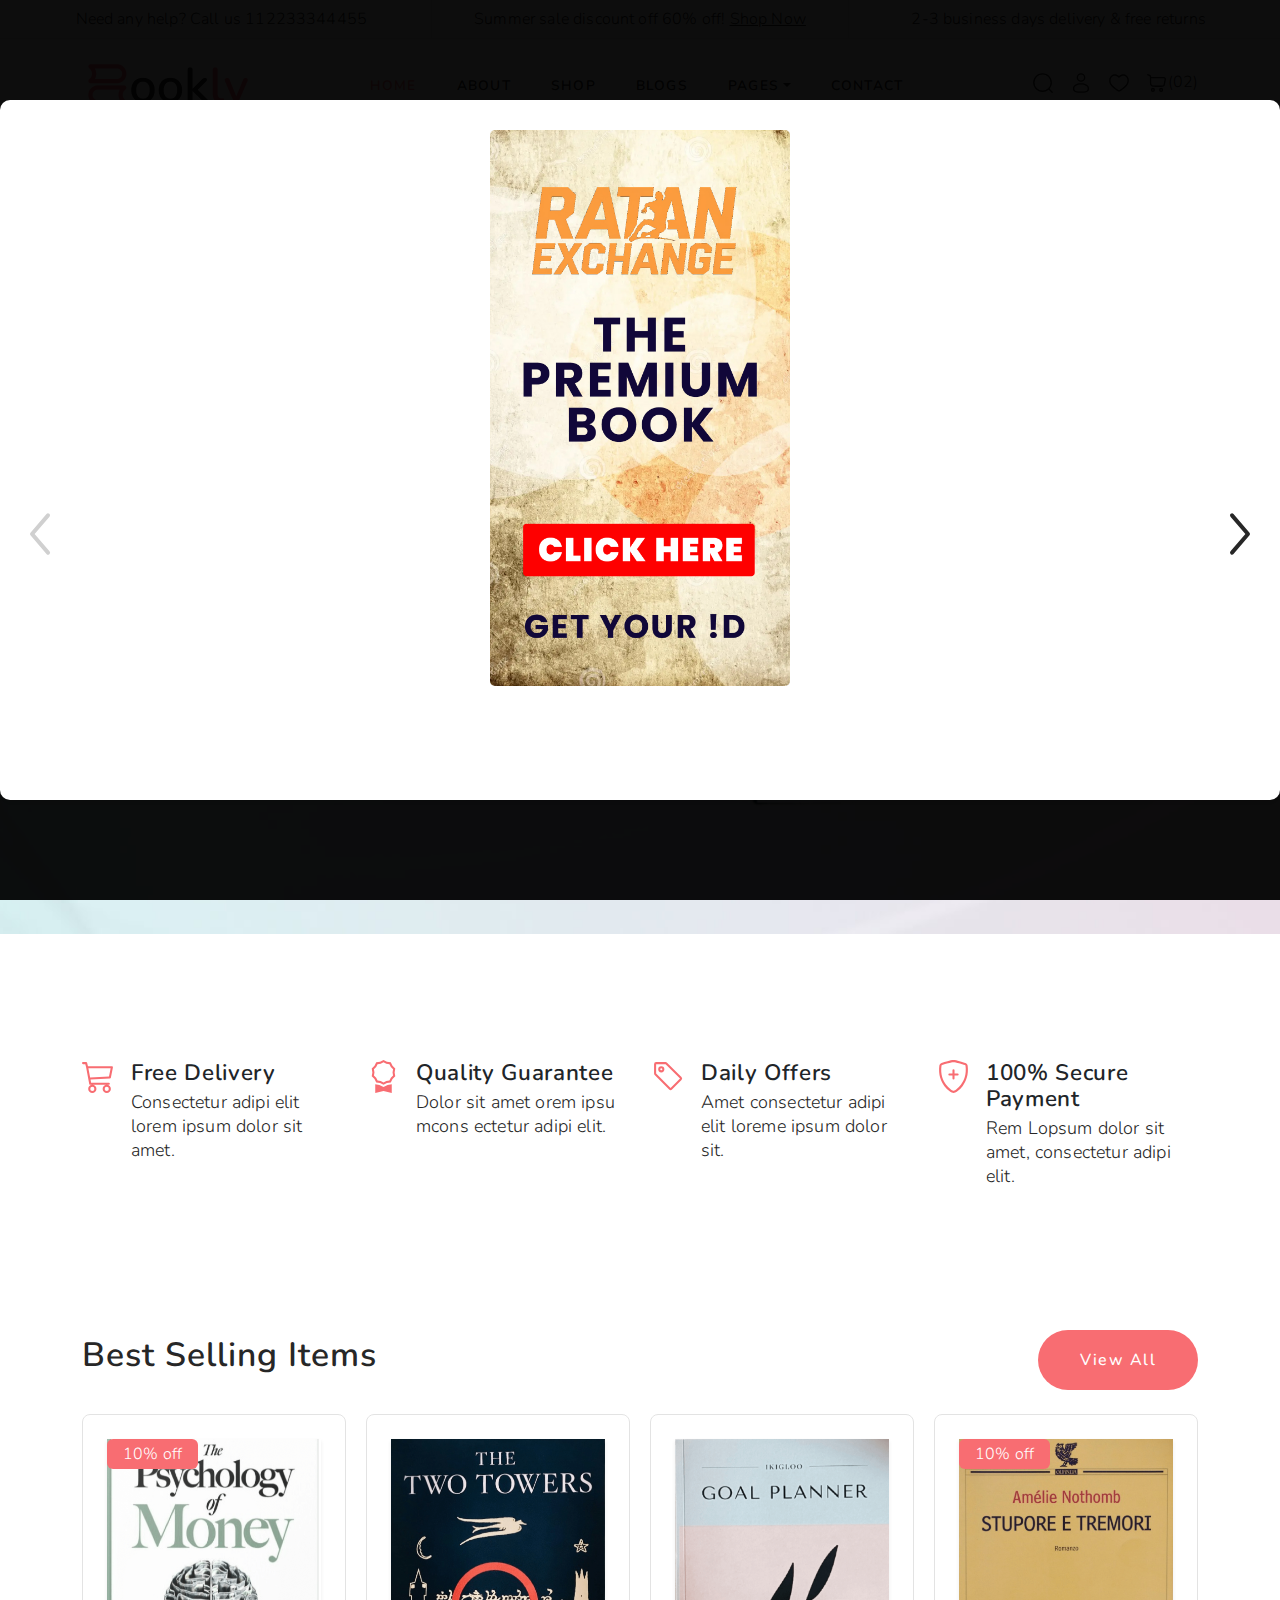
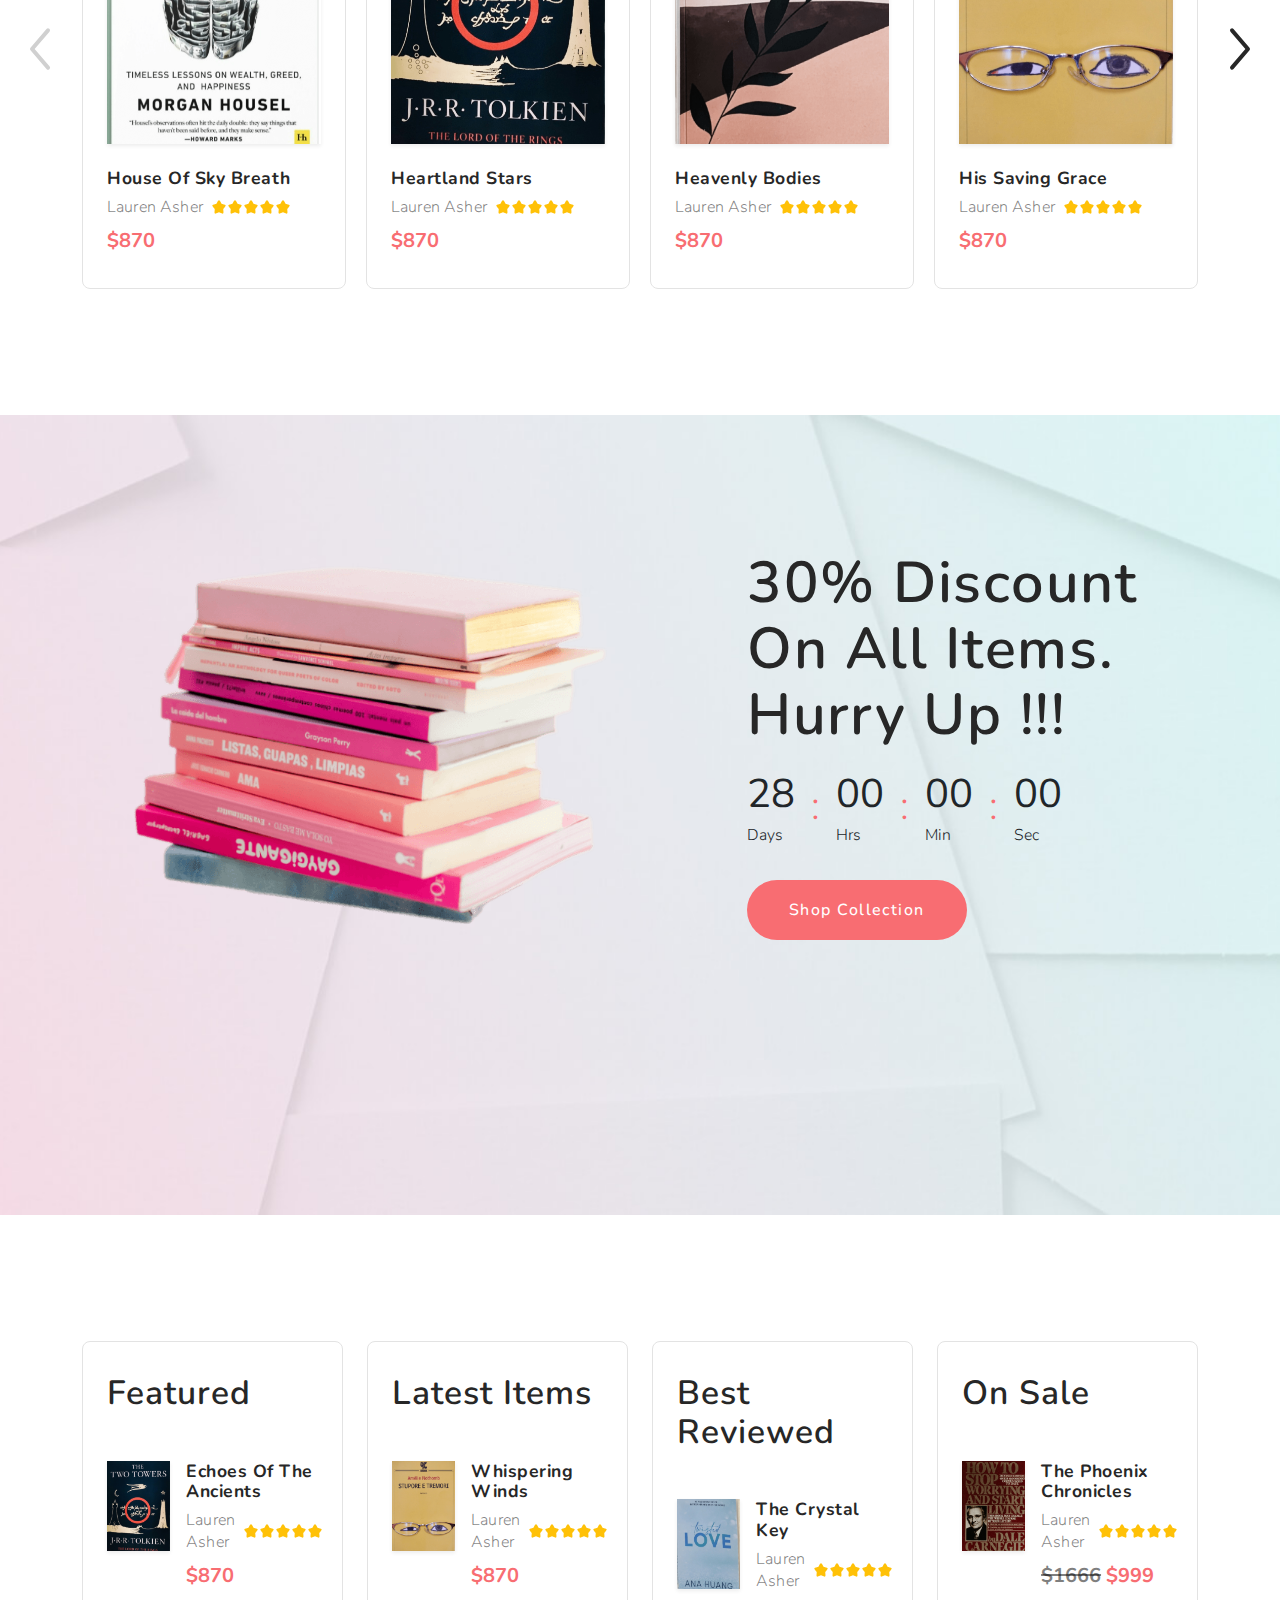
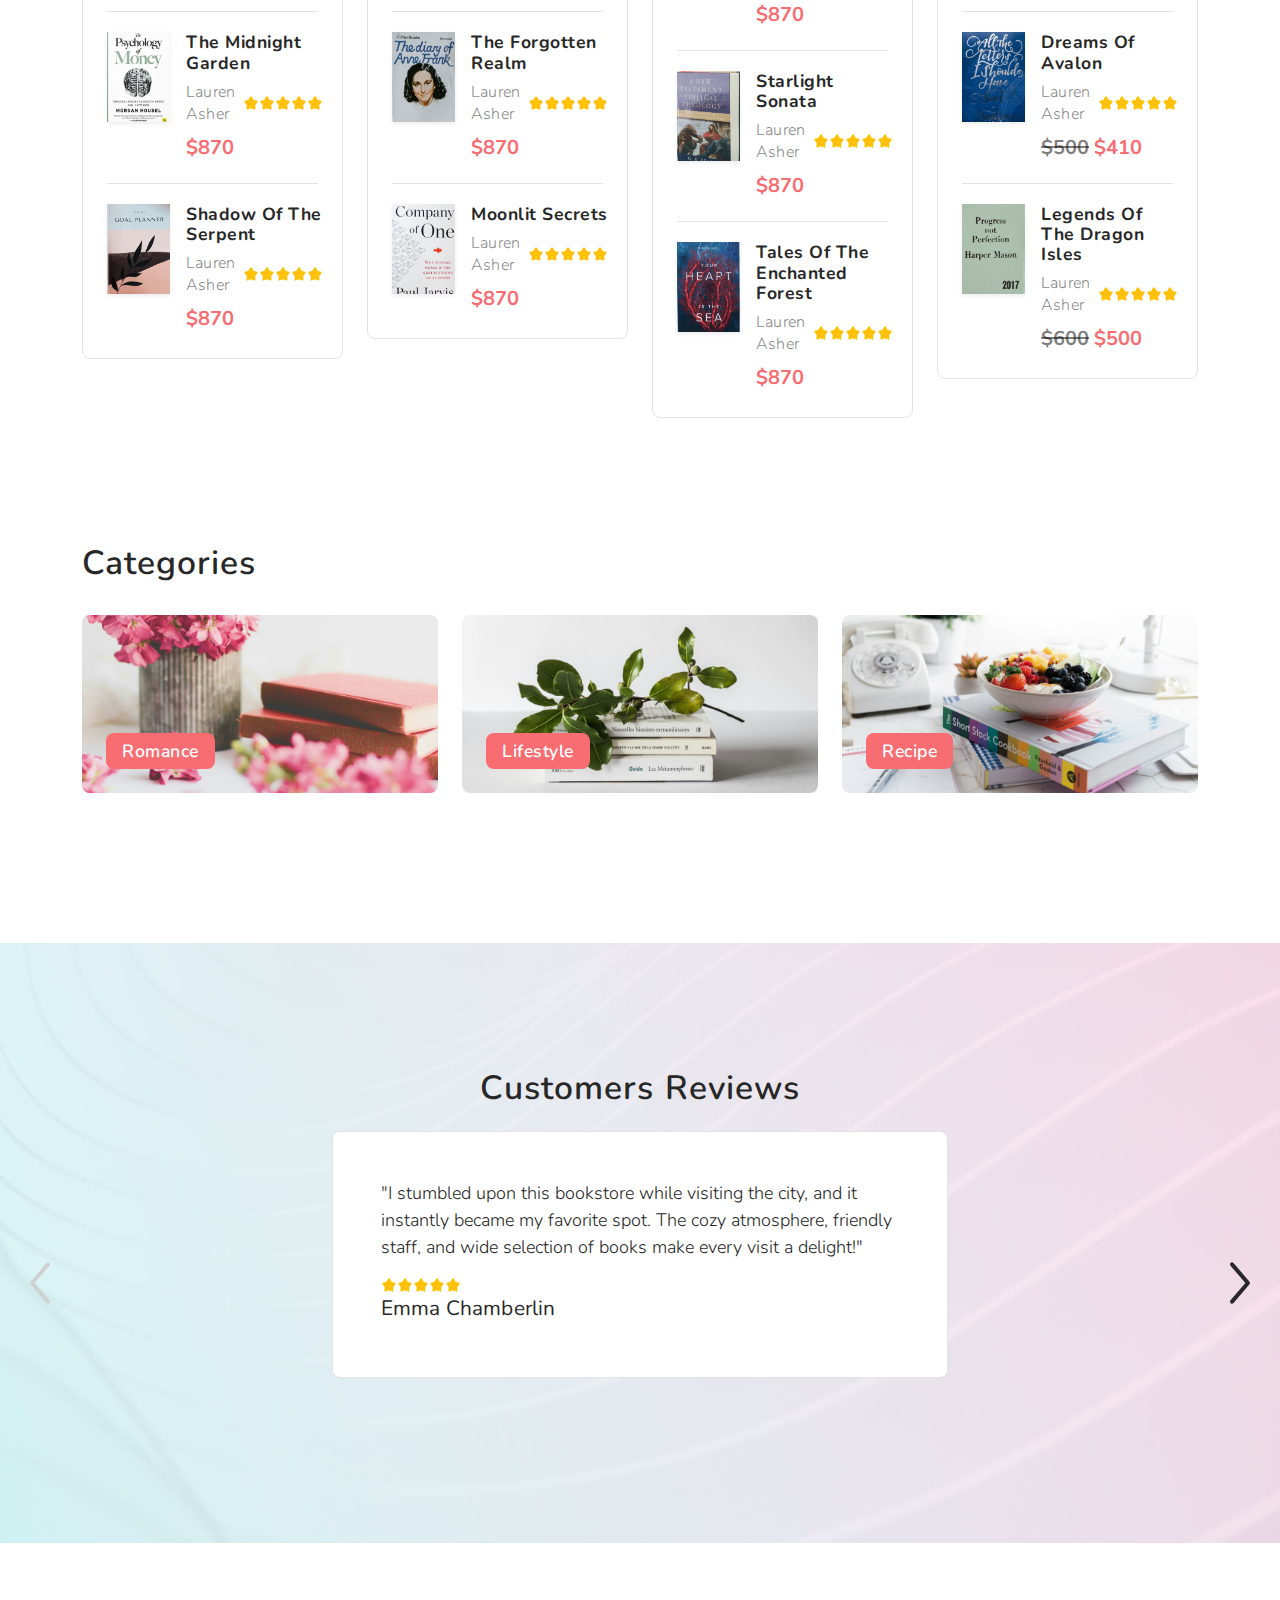
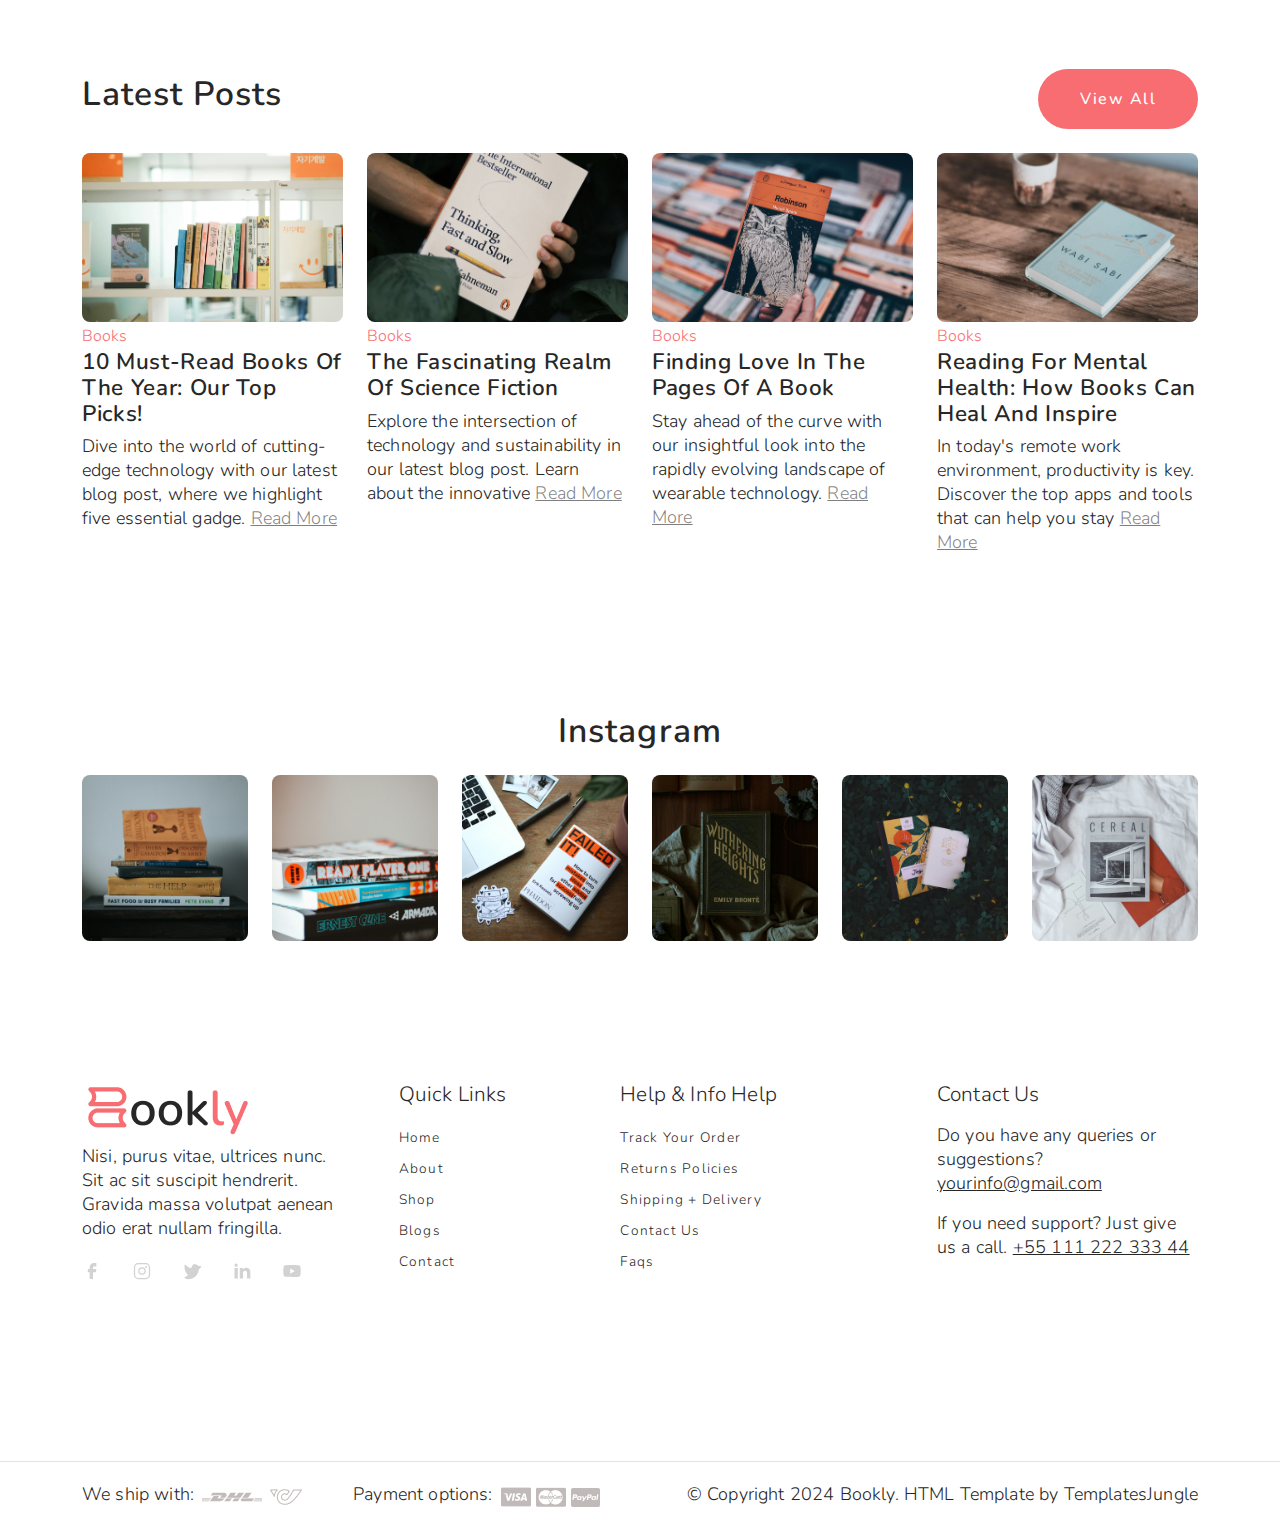
<file: index.html>
<!DOCTYPE html>
<html>
  <head>
    <title>Bookly - Bookstore eCommerce Website Template</title>
    <meta charset="utf-8">
    <meta http-equiv="X-UA-Compatible" content="IE=edge">
    <meta name="viewport" content="width=device-width, initial-scale=1.0">
    <meta name="format-detection" content="telephone=no">
    <meta name="apple-mobile-web-app-capable" content="yes">
    <meta name="author" content="">
    <meta name="keywords" content="">
    <meta name="description" content="">
    <link href="https://cdn.jsdelivr.net/npm/bootstrap@5.3.3/dist/css/bootstrap.min.css" rel="stylesheet"
      integrity="sha384-QWTKZyjpPEjISv5WaRU9OFeRpok6YctnYmDr5pNlyT2bRjXh0JMhjY6hW+ALEwIH" crossorigin="anonymous">
    <link rel="stylesheet" type="text/css" href="style.css">
    <link rel="stylesheet" href="https://cdn.jsdelivr.net/npm/swiper@9/swiper-bundle.min.css" />
    <link rel="preconnect" href="https://fonts.googleapis.com">
    <link rel="preconnect" href="https://fonts.gstatic.com" crossorigin>
    <link href="https://fonts.googleapis.com/css2?family=Nunito:ital,wght@0,200..1000;1,200..1000&display=swap" rel="stylesheet">
  </head>
  <body>
     <!-- The Popup -->
  <div id="popup" class="popup">
    <div class="popup-content">
      <a href="https://wa.me/918769201172?text=Hi%20I%20want%20new%20ID" target="_blank">
        <img src="images/pop.jpg" alt="Click to chat on WhatsApp"   class="popup-image"/>
      </a>
      <p style="
    color: white;">you're in retail, e-commerce, or even marketing, there are several books that offer valuable insights into effective sales strategies, psychology, and business techniques. Below are some of the best books on selling, divided into categories based on their approach and focus areas.</p>
      
      
    </div>
  </div>

  <div id="background" class="background"></div>
    <svg xmlns="http://www.w3.org/2000/svg" style="display: none;">
      <symbol id="search" xmlns="http://www.w3.org/2000/symbolsvg" viewBox="0 0 24 24">
        <path fill="currentColor" fill-rule="evenodd"
          d="M11.5 2.75a8.75 8.75 0 1 0 0 17.5a8.75 8.75 0 0 0 0-17.5M1.25 11.5c0-5.66 4.59-10.25 10.25-10.25S21.75 5.84 21.75 11.5c0 2.56-.939 4.902-2.491 6.698l3.271 3.272a.75.75 0 1 1-1.06 1.06l-3.272-3.271A10.21 10.21 0 0 1 11.5 21.75c-5.66 0-10.25-4.59-10.25-10.25"
          clip-rule="evenodd" />
      </symbol>
      <symbol id="user" xmlns="http://www.w3.org/2000/svg" viewBox="0 0 24 24">
        <path fill="currentColor" fill-rule="evenodd"
          d="M12 1.25a4.75 4.75 0 1 0 0 9.5a4.75 4.75 0 0 0 0-9.5M8.75 6a3.25 3.25 0 1 1 6.5 0a3.25 3.25 0 0 1-6.5 0M12 12.25c-2.313 0-4.445.526-6.024 1.414C4.42 14.54 3.25 15.866 3.25 17.5v.102c-.001 1.162-.002 2.62 1.277 3.662c.629.512 1.51.877 2.7 1.117c1.192.242 2.747.369 4.773.369s3.58-.127 4.774-.369c1.19-.24 2.07-.605 2.7-1.117c1.279-1.042 1.277-2.5 1.276-3.662V17.5c0-1.634-1.17-2.96-2.725-3.836c-1.58-.888-3.711-1.414-6.025-1.414M4.75 17.5c0-.851.622-1.775 1.961-2.528c1.316-.74 3.184-1.222 5.29-1.222c2.104 0 3.972.482 5.288 1.222c1.34.753 1.961 1.677 1.961 2.528c0 1.308-.04 2.044-.724 2.6c-.37.302-.99.597-2.05.811c-1.057.214-2.502.339-4.476.339c-1.974 0-3.42-.125-4.476-.339c-1.06-.214-1.68-.509-2.05-.81c-.684-.557-.724-1.293-.724-2.601"
          clip-rule="evenodd" />
      </symbol>
      <symbol id="heart" xmlns="http://www.w3.org/2000/svg" viewBox="0 0 24 24">
        <path fill="currentColor" fill-rule="evenodd"
          d="M5.624 4.424C3.965 5.182 2.75 6.986 2.75 9.137c0 2.197.9 3.891 2.188 5.343c1.063 1.196 2.349 2.188 3.603 3.154c.298.23.594.459.885.688c.526.415.995.778 1.448 1.043c.452.264.816.385 1.126.385c.31 0 .674-.12 1.126-.385c.453-.265.922-.628 1.448-1.043c.29-.23.587-.458.885-.687c1.254-.968 2.54-1.959 3.603-3.155c1.289-1.452 2.188-3.146 2.188-5.343c0-2.15-1.215-3.955-2.874-4.713c-1.612-.737-3.778-.542-5.836 1.597a.75.75 0 0 1-1.08 0C9.402 3.882 7.236 3.687 5.624 4.424M12 4.46C9.688 2.39 7.099 2.1 5 3.059C2.786 4.074 1.25 6.426 1.25 9.138c0 2.665 1.11 4.699 2.567 6.339c1.166 1.313 2.593 2.412 3.854 3.382c.286.22.563.434.826.642c.513.404 1.063.834 1.62 1.16c.557.325 1.193.59 1.883.59s1.326-.265 1.883-.59c.558-.326 1.107-.756 1.62-1.16a78.6 78.6 0 0 1 .826-.642c1.26-.97 2.688-2.07 3.854-3.382c1.457-1.64 2.567-3.674 2.567-6.339c0-2.712-1.535-5.064-3.75-6.077c-2.099-.96-4.688-.67-7 1.399"
          clip-rule="evenodd" />
      </symbol>
      <symbol id="cart" xmlns="http://www.w3.org/2000/svg" viewBox="0 0 24 24">
        <path fill="currentColor" fill-rule="evenodd"
          d="M2.249 2.292a.75.75 0 1 0-.498 1.416l.262.091c.667.235 1.106.39 1.429.549c.303.149.437.27.525.398c.09.132.16.314.2.677c.04.38.041.875.041 1.615V9.76c0 1.453.014 2.5.151 3.3c.146.854.438 1.466.985 2.042c.594.627 1.346.9 2.243 1.026c.858.122 1.948.122 3.293.122h5.406c.742 0 1.366 0 1.87-.062c.537-.065 1.025-.209 1.452-.556c.426-.348.665-.797.837-1.309c.163-.482.289-1.093.439-1.82l.508-2.469l.002-.005l.01-.052c.165-.825.303-1.519.338-2.077c.036-.586-.031-1.164-.413-1.66c-.235-.306-.565-.479-.866-.584a4.617 4.617 0 0 0-1.002-.21c-.687-.076-1.522-.076-2.34-.076H5.667a5.932 5.932 0 0 0-.01-.108c-.054-.497-.17-.95-.453-1.362c-.284-.416-.662-.682-1.102-.899c-.412-.202-.936-.386-1.553-.603zm3.46 4.578h11.38c.856 0 1.61.001 2.205.067c.296.034.517.08.672.134a.56.56 0 0 1 .176.086c.062.082.128.23.102.651c-.027.444-.143 1.036-.321 1.926v.002l-.5 2.42c-.16.783-.27 1.303-.399 1.688c-.123.366-.239.523-.364.625c-.125.102-.303.184-.685.23c-.404.05-.935.051-1.734.051h-5.303c-1.417 0-2.4-.002-3.14-.107c-.716-.101-1.093-.285-1.366-.573c-.32-.338-.493-.668-.595-1.263c-.11-.65-.129-1.558-.129-3.047zM7.5 21.75a2.25 2.25 0 1 1 0-4.5a2.25 2.25 0 0 1 0 4.5m-.75-2.25a.75.75 0 1 0 1.5 0a.75.75 0 0 0-1.5 0m9.75 2.25a2.25 2.25 0 1 1 0-4.5a2.25 2.25 0 0 1 0 4.5m-.75-2.25a.75.75 0 1 0 1.5 0a.75.75 0 0 0-1.5 0"
          clip-rule="evenodd" />
      </symbol>
      <symbol xmlns="http://www.w3.org/2000/svg" id="alt-arrow-right-outline" viewBox="0 0 24 24">
        <path fill="currentColor" fill-rule="evenodd"
          d="M8.512 4.43a.75.75 0 0 1 1.057.082l6 7a.75.75 0 0 1 0 .976l-6 7a.75.75 0 0 1-1.138-.976L14.012 12L8.431 5.488a.75.75 0 0 1 .08-1.057"
          clip-rule="evenodd" />
      </symbol>
      <symbol xmlns="http://www.w3.org/2000/svg" id="alt-arrow-left-outline" viewBox="0 0 24 24">
        <path fill="currentColor" fill-rule="evenodd"
          d="M15.488 4.43a.75.75 0 0 1 .081 1.058L9.988 12l5.581 6.512a.75.75 0 1 1-1.138.976l-6-7a.75.75 0 0 1 0-.976l6-7a.75.75 0 0 1 1.057-.081"
          clip-rule="evenodd" />
      </symbol>
      <symbol xmlns="http://www.w3.org/2000/svg" id="cart-outline" viewBox="0 0 16 16">
        <path
          d="M0 1.5A.5.5 0 0 1 .5 1H2a.5.5 0 0 1 .485.379L2.89 3H14.5a.5.5 0 0 1 .49.598l-1 5a.5.5 0 0 1-.465.401l-9.397.472L4.415 11H13a.5.5 0 0 1 0 1H4a.5.5 0 0 1-.491-.408L2.01 3.607 1.61 2H.5a.5.5 0 0 1-.5-.5zM3.102 4l.84 4.479 9.144-.459L13.89 4H3.102zM5 12a2 2 0 1 0 0 4 2 2 0 0 0 0-4zm7 0a2 2 0 1 0 0 4 2 2 0 0 0 0-4zm-7 1a1 1 0 1 1 0 2 1 1 0 0 1 0-2zm7 0a1 1 0 1 1 0 2 1 1 0 0 1 0-2z" />
      </symbol>
      <symbol xmlns="http://www.w3.org/2000/svg" id="quality" viewBox="0 0 16 16">
        <path
          d="M9.669.864 8 0 6.331.864l-1.858.282-.842 1.68-1.337 1.32L2.6 6l-.306 1.854 1.337 1.32.842 1.68 1.858.282L8 12l1.669-.864 1.858-.282.842-1.68 1.337-1.32L13.4 6l.306-1.854-1.337-1.32-.842-1.68L9.669.864zm1.196 1.193.684 1.365 1.086 1.072L12.387 6l.248 1.506-1.086 1.072-.684 1.365-1.51.229L8 10.874l-1.355-.702-1.51-.229-.684-1.365-1.086-1.072L3.614 6l-.25-1.506 1.087-1.072.684-1.365 1.51-.229L8 1.126l1.356.702 1.509.229z" />
        <path d="M4 11.794V16l4-1 4 1v-4.206l-2.018.306L8 13.126 6.018 12.1 4 11.794z" />
      </symbol>
      <symbol xmlns="http://www.w3.org/2000/svg" id="price-tag" viewBox="0 0 16 16">
        <path d="M6 4.5a1.5 1.5 0 1 1-3 0 1.5 1.5 0 0 1 3 0zm-1 0a.5.5 0 1 0-1 0 .5.5 0 0 0 1 0z" />
        <path
          d="M2 1h4.586a1 1 0 0 1 .707.293l7 7a1 1 0 0 1 0 1.414l-4.586 4.586a1 1 0 0 1-1.414 0l-7-7A1 1 0 0 1 1 6.586V2a1 1 0 0 1 1-1zm0 5.586 7 7L13.586 9l-7-7H2v4.586z" />
      </symbol>
      <symbol xmlns="http://www.w3.org/2000/svg" id="shield-plus" viewBox="0 0 16 16">
        <path
          d="M5.338 1.59a61.44 61.44 0 0 0-2.837.856.481.481 0 0 0-.328.39c-.554 4.157.726 7.19 2.253 9.188a10.725 10.725 0 0 0 2.287 2.233c.346.244.652.42.893.533.12.057.218.095.293.118a.55.55 0 0 0 .101.025.615.615 0 0 0 .1-.025c.076-.023.174-.061.294-.118.24-.113.547-.29.893-.533a10.726 10.726 0 0 0 2.287-2.233c1.527-1.997 2.807-5.031 2.253-9.188a.48.48 0 0 0-.328-.39c-.651-.213-1.75-.56-2.837-.855C9.552 1.29 8.531 1.067 8 1.067c-.53 0-1.552.223-2.662.524zM5.072.56C6.157.265 7.31 0 8 0s1.843.265 2.928.56c1.11.3 2.229.655 2.887.87a1.54 1.54 0 0 1 1.044 1.262c.596 4.477-.787 7.795-2.465 9.99a11.775 11.775 0 0 1-2.517 2.453 7.159 7.159 0 0 1-1.048.625c-.28.132-.581.24-.829.24s-.548-.108-.829-.24a7.158 7.158 0 0 1-1.048-.625 11.777 11.777 0 0 1-2.517-2.453C1.928 10.487.545 7.169 1.141 2.692A1.54 1.54 0 0 1 2.185 1.43 62.456 62.456 0 0 1 5.072.56z" />
        <path
          d="M8 4.5a.5.5 0 0 1 .5.5v1.5H10a.5.5 0 0 1 0 1H8.5V9a.5.5 0 0 1-1 0V7.5H6a.5.5 0 0 1 0-1h1.5V5a.5.5 0 0 1 .5-.5z" />
      </symbol>
      <symbol xmlns="http://www.w3.org/2000/svg" id="star-fill" viewBox="0 0 24 24">
        <path fill="currentColor"
          d="M9.153 5.408C10.42 3.136 11.053 2 12 2c.947 0 1.58 1.136 2.847 3.408l.328.588c.36.646.54.969.82 1.182c.28.213.63.292 1.33.45l.636.144c2.46.557 3.689.835 3.982 1.776c.292.94-.546 1.921-2.223 3.882l-.434.507c-.476.557-.715.836-.822 1.18c-.107.345-.071.717.001 1.46l.066.677c.253 2.617.38 3.925-.386 4.506c-.766.582-1.918.051-4.22-1.009l-.597-.274c-.654-.302-.981-.452-1.328-.452c-.347 0-.674.15-1.328.452l-.596.274c-2.303 1.06-3.455 1.59-4.22 1.01c-.767-.582-.64-1.89-.387-4.507l.066-.676c.072-.744.108-1.116 0-1.46c-.106-.345-.345-.624-.821-1.18l-.434-.508c-1.677-1.96-2.515-2.941-2.223-3.882c.293-.941 1.523-1.22 3.983-1.776l.636-.144c.699-.158 1.048-.237 1.329-.45c.28-.213.46-.536.82-1.182z" />
      </symbol>
      <symbol xmlns="http://www.w3.org/2000/svg" id="star-empty" viewBox="0 0 16 16">
        <path
          d="M2.866 14.85c-.078.444.36.791.746.593l4.39-2.256 4.389 2.256c.386.198.824-.149.746-.592l-.83-4.73 3.522-3.356c.33-.314.16-.888-.282-.95l-4.898-.696L8.465.792a.513.513 0 0 0-.927 0L5.354 5.12l-4.898.696c-.441.062-.612.636-.283.95l3.523 3.356-.83 4.73zm4.905-2.767-3.686 1.894.694-3.957a.565.565 0 0 0-.163-.505L1.71 6.745l4.052-.576a.525.525 0 0 0 .393-.288L8 2.223l1.847 3.658a.525.525 0 0 0 .393.288l4.052.575-2.906 2.77a.565.565 0 0 0-.163.506l.694 3.957-3.686-1.894a.503.503 0 0 0-.461 0z" />
      </symbol>
      <symbol xmlns="http://www.w3.org/2000/svg" id="star-half" viewBox="0 0 16 16">
        <path
          d="M5.354 5.119 7.538.792A.516.516 0 0 1 8 .5c.183 0 .366.097.465.292l2.184 4.327 4.898.696A.537.537 0 0 1 16 6.32a.548.548 0 0 1-.17.445l-3.523 3.356.83 4.73c.078.443-.36.79-.746.592L8 13.187l-4.389 2.256a.52.52 0 0 1-.146.05c-.342.06-.668-.254-.6-.642l.83-4.73L.173 6.765a.55.55 0 0 1-.172-.403.58.58 0 0 1 .085-.302.513.513 0 0 1 .37-.245l4.898-.696zM8 12.027a.5.5 0 0 1 .232.056l3.686 1.894-.694-3.957a.565.565 0 0 1 .162-.505l2.907-2.77-4.052-.576a.525.525 0 0 1-.393-.288L8.001 2.223 8 2.226v9.8z" />
      </symbol>
      <symbol xmlns="http://www.w3.org/2000/svg" id="quote" viewBox="0 0 24 24">
        <path fill="currentColor" d="m15 17l2-4h-4V6h7v7l-2 4h-3Zm-9 0l2-4H4V6h7v7l-2 4H6Z" />
      </symbol>
      <symbol xmlns="http://www.w3.org/2000/svg" id="facebook" viewBox="0 0 24 24">
        <path fill="currentColor"
          d="M9.198 21.5h4v-8.01h3.604l.396-3.98h-4V7.5a1 1 0 0 1 1-1h3v-4h-3a5 5 0 0 0-5 5v2.01h-2l-.396 3.98h2.396v8.01Z" />
      </symbol>
      <symbol xmlns="http://www.w3.org/2000/svg" id="youtube" viewBox="0 0 32 32">
        <path fill="currentColor"
          d="M29.41 9.26a3.5 3.5 0 0 0-2.47-2.47C24.76 6.2 16 6.2 16 6.2s-8.76 0-10.94.59a3.5 3.5 0 0 0-2.47 2.47A36.13 36.13 0 0 0 2 16a36.13 36.13 0 0 0 .59 6.74a3.5 3.5 0 0 0 2.47 2.47c2.18.59 10.94.59 10.94.59s8.76 0 10.94-.59a3.5 3.5 0 0 0 2.47-2.47A36.13 36.13 0 0 0 30 16a36.13 36.13 0 0 0-.59-6.74ZM13.2 20.2v-8.4l7.27 4.2Z" />
      </symbol>
      <symbol xmlns="http://www.w3.org/2000/svg" id="twitter" viewBox="0 0 256 256">
        <path fill="currentColor"
          d="m245.66 77.66l-29.9 29.9C209.72 177.58 150.67 232 80 232c-14.52 0-26.49-2.3-35.58-6.84c-7.33-3.67-10.33-7.6-11.08-8.72a8 8 0 0 1 3.85-11.93c.26-.1 24.24-9.31 39.47-26.84a110.93 110.93 0 0 1-21.88-24.2c-12.4-18.41-26.28-50.39-22-98.18a8 8 0 0 1 13.65-4.92c.35.35 33.28 33.1 73.54 43.72V88a47.87 47.87 0 0 1 14.36-34.3A46.87 46.87 0 0 1 168.1 40a48.66 48.66 0 0 1 41.47 24H240a8 8 0 0 1 5.66 13.66Z" />
      </symbol>
      <symbol xmlns="http://www.w3.org/2000/svg" id="instagram" viewBox="0 0 256 256">
        <path fill="currentColor"
          d="M128 80a48 48 0 1 0 48 48a48.05 48.05 0 0 0-48-48Zm0 80a32 32 0 1 1 32-32a32 32 0 0 1-32 32Zm48-136H80a56.06 56.06 0 0 0-56 56v96a56.06 56.06 0 0 0 56 56h96a56.06 56.06 0 0 0 56-56V80a56.06 56.06 0 0 0-56-56Zm40 152a40 40 0 0 1-40 40H80a40 40 0 0 1-40-40V80a40 40 0 0 1 40-40h96a40 40 0 0 1 40 40ZM192 76a12 12 0 1 1-12-12a12 12 0 0 1 12 12Z" />
      </symbol>
      <symbol xmlns="http://www.w3.org/2000/svg" id="linkedin" viewBox="0 0 24 24">
        <path fill="currentColor"
          d="M6.94 5a2 2 0 1 1-4-.002a2 2 0 0 1 4 .002zM7 8.48H3V21h4V8.48zm6.32 0H9.34V21h3.94v-6.57c0-3.66 4.77-4 4.77 0V21H22v-7.93c0-6.17-7.06-5.94-8.72-2.91l.04-1.68z" />
      </symbol>
      <symbol xmlns="http://www.w3.org/2000/svg" id="nav-icon" viewBox="0 0 16 16">
        <path
          d="M14 10.5a.5.5 0 0 0-.5-.5h-3a.5.5 0 0 0 0 1h3a.5.5 0 0 0 .5-.5zm0-3a.5.5 0 0 0-.5-.5h-7a.5.5 0 0 0 0 1h7a.5.5 0 0 0 .5-.5zm0-3a.5.5 0 0 0-.5-.5h-11a.5.5 0 0 0 0 1h11a.5.5 0 0 0 .5-.5z" />
      </symbol>
      <symbol xmlns="http://www.w3.org/2000/svg" id="close" viewBox="0 0 16 16">
        <path
          d="M2.146 2.854a.5.5 0 1 1 .708-.708L8 7.293l5.146-5.147a.5.5 0 0 1 .708.708L8.707 8l5.147 5.146a.5.5 0 0 1-.708.708L8 8.707l-5.146 5.147a.5.5 0 0 1-.708-.708L7.293 8 2.146 2.854Z" />
      </symbol>
      <symbol xmlns="http://www.w3.org/2000/svg" id="navbar-icon" viewBox="0 0 16 16">
        <path
          d="M14 10.5a.5.5 0 0 0-.5-.5h-3a.5.5 0 0 0 0 1h3a.5.5 0 0 0 .5-.5zm0-3a.5.5 0 0 0-.5-.5h-7a.5.5 0 0 0 0 1h7a.5.5 0 0 0 .5-.5zm0-3a.5.5 0 0 0-.5-.5h-11a.5.5 0 0 0 0 1h11a.5.5 0 0 0 .5-.5z" />
      </symbol>
    </svg>

    <div id="preloader" class="preloader-container">
      <div class="book">
        <div class="inner">
          <div class="left"></div>
          <div class="middle"></div>
          <div class="right"></div>
        </div>
        <ul>
          <li></li>
          <li></li>
          <li></li>
          <li></li>
          <li></li>
          <li></li>
          <li></li>
          <li></li>
          <li></li>
          <li></li>
          <li></li>
          <li></li>
          <li></li>
          <li></li>
          <li></li>
          <li></li>
          <li></li>
          <li></li>
        </ul>
      </div>
    </div>

    <div class="search-popup">
      <div class="search-popup-container">

        <form role="search" method="get" class="search-form" action="">
          <input type="search" id="search-form" class="search-field" placeholder="Type and press enter" value=""
            name="s" />
          <button type="submit" class="search-submit"><svg class="search">
              <use xlink:href="#search"></use>
            </svg></button>
        </form>

        <h5 class="cat-list-title">Browse Categories</h5>

        <ul class="cat-list">
          <li class="cat-list-item">
            <a href="#" title="Romance">Romance</a>
          </li>
          <li class="cat-list-item">
            <a href="#" title="Thriller">Thriller</a>
          </li>
          <li class="cat-list-item">
            <a href="#" title="Sci-fi">Sci-fi</a>
          </li>
          <li class="cat-list-item">
            <a href="#" title="Cooking">Cooking</a>
          </li>
          <li class="cat-list-item">
            <a href="#" title="Health">Health</a>
          </li>
          <li class="cat-list-item">
            <a href="#" title="Lifestyle">Lifestyle</a>
          </li>
          <li class="cat-list-item">
            <a href="#" title="Fiction">Fiction</a>
          </li>
        </ul>

      </div>
    </div>

    <header id="header" class="site-header">

      <div class="top-info border-bottom d-none d-md-block ">
        <div class="container-fluid">
          <div class="row g-0">
            <div class="col-md-4">
              <p class="fs-6 my-2 text-center">Need any help? Call us <a href="#">112233344455</a></p>
            </div>
            <div class="col-md-4 border-start border-end">
              <p class="fs-6 my-2 text-center">Summer sale discount off 60% off! <a class="text-decoration-underline"
                  href="index.html">Shop Now</a></p>
            </div>
            <div class="col-md-4">
              <p class="fs-6 my-2 text-center">2-3 business days delivery & free returns</p>
            </div>
          </div>
        </div>
      </div>

      <nav id="header-nav" class="navbar navbar-expand-lg py-3">
        <div class="container">
          <a class="navbar-brand" href="index.html">
            <img src="images/main-logo.png" class="logo">
          </a>
          <button class="navbar-toggler d-flex d-lg-none order-3 p-2" type="button" data-bs-toggle="offcanvas"
            data-bs-target="#bdNavbar" aria-controls="bdNavbar" aria-expanded="false" aria-label="Toggle navigation">
            <svg class="navbar-icon">
              <use xlink:href="#navbar-icon"></use>
            </svg>
          </button>
          <div class="offcanvas offcanvas-end" tabindex="-1" id="bdNavbar" aria-labelledby="bdNavbarOffcanvasLabel">
            <div class="offcanvas-header px-4 pb-0">
              <a class="navbar-brand" href="index.html">
                <img src="images/main-logo.png" class="logo">
              </a>
              <button type="button" class="btn-close btn-close-black" data-bs-dismiss="offcanvas" aria-label="Close"
                data-bs-target="#bdNavbar"></button>
            </div>
            <div class="offcanvas-body">
              <ul id="navbar"
                class="navbar-nav text-uppercase justify-content-start justify-content-lg-center align-items-start align-items-lg-center flex-grow-1">
                <li class="nav-item">
                  <a class="nav-link me-4 active" href="index.html">Home</a>
                </li>
                <li class="nav-item">
                  <a class="nav-link me-4" href="index.html">About</a>
                </li>
                <li class="nav-item">
                  <a class="nav-link me-4" href="index.html">Shop</a>
                </li>
                <li class="nav-item">
                  <a class="nav-link me-4" href="index.html">Blogs</a>
                </li>
                <li class="nav-item dropdown">
                  <a class="nav-link me-4 dropdown-toggle" data-bs-toggle="dropdown" href="#" role="button"
                    aria-expanded="false">Pages</a>
                  <ul class="dropdown-menu animate slide border">
                    <li>
                      <a href="index.html" class="dropdown-item fw-light">About</a>
                    </li>
                    <li>
                      <a href="index.html" class="dropdown-item fw-light">Shop</a>
                    </li>
                    <li>
                      <a href="index.html" class="dropdown-item fw-light">Single Product</a>
                    </li>
                    <li>
                      <a href="index.html" class="dropdown-item fw-light">Cart</a>
                    </li>
                    <li>
                      <a href="index.html" class="dropdown-item fw-light">Checkout</a>
                    </li>
                    <li>
                      <a href="index.html" class="dropdown-item fw-light">Blog</a>
                    </li>
                    <li>
                      <a href="index.html" class="dropdown-item fw-light">Single Post</a>
                    </li>
                    <li>
                      <a href="index.html" class="dropdown-item fw-light">Contact</a>
                    </li>
                  </ul>
                </li>
                <li class="nav-item">
                  <a class="nav-link me-4" href="index.html">Contact</a>
                </li>
              </ul>
              <div class="user-items d-flex">
                <ul class="d-flex justify-content-end list-unstyled mb-0">
                  <li class="search-item pe-3">
                    <a href="#" class="search-button">
                      <svg class="search">
                        <use xlink:href="#search"></use>
                      </svg>
                    </a>
                  </li>
                  <li class="pe-3">
                    <a href="#" data-bs-toggle="modal" data-bs-target="#exampleModal">
                      <svg class="user">
                        <use xlink:href="#user"></use>
                      </svg>
                    </a>
                    <!-- Modal -->
                    <div class="modal fade" id="exampleModal" tabindex="-1" aria-labelledby="exampleModalLabel"
                      aria-hidden="true">
                      <div class="modal-dialog">
                        <div class="modal-content">
                          <div class="modal-header border-bottom-0">
                            <button type="button" class="btn-close" data-bs-dismiss="modal" aria-label="Close"></button>
                          </div>
                          <div class="modal-body">
                            <div class="tabs-listing">
                              <nav>
                                <div class="nav nav-tabs d-flex justify-content-center" id="nav-tab" role="tablist">
                                  <button class="nav-link text-capitalize active" id="nav-sign-in-tab" data-bs-toggle="tab"
                                    data-bs-target="#nav-sign-in" type="button" role="tab" aria-controls="nav-sign-in"
                                    aria-selected="true">Sign In</button>
                                  <button class="nav-link text-capitalize" id="nav-register-tab" data-bs-toggle="tab"
                                    data-bs-target="#nav-register" type="button" role="tab" aria-controls="nav-register"
                                    aria-selected="false">Register</button>
                                </div>
                              </nav>
                              <div class="tab-content" id="nav-tabContent">
                                <div class="tab-pane fade active show" id="nav-sign-in" role="tabpanel"
                                  aria-labelledby="nav-sign-in-tab">
                                  <div class="form-group py-3">
                                    <label class="mb-2" for="sign-in">Username or email address *</label>
                                    <input type="text" minlength="2" name="username" placeholder="Your Username"
                                      class="form-control w-100 rounded-3 p-3" required>
                                  </div>
                                  <div class="form-group pb-3">
                                    <label class="mb-2" for="sign-in">Password *</label>
                                    <input type="password" minlength="2" name="password" placeholder="Your Password"
                                      class="form-control w-100 rounded-3 p-3" required>
                                  </div>
                                  <label class="py-3">
                                    <input type="checkbox" required="" class="d-inline">
                                    <span class="label-body">Remember me</span>
                                    <span class="label-body"><a href="#" class="fw-bold">Forgot Password</a></span>
                                  </label>
                                  <button type="submit" name="submit" class="btn btn-dark w-100 my-3">Login</button>
                                </div>
                                <div class="tab-pane fade" id="nav-register" role="tabpanel"
                                  aria-labelledby="nav-register-tab">
                                  <div class="form-group py-3">
                                    <label class="mb-2" for="register">Your email address *</label>
                                    <input type="text" minlength="2" name="username" placeholder="Your Email Address"
                                      class="form-control w-100 rounded-3 p-3" required>
                                  </div>
                                  <div class="form-group pb-3">
                                    <label class="mb-2" for="sign-in">Password *</label>
                                    <input type="password" minlength="2" name="password" placeholder="Your Password"
                                      class="form-control w-100 rounded-3 p-3" required>
                                  </div>
                                  <label class="py-3">
                                    <input type="checkbox" required="" class="d-inline">
                                    <span class="label-body">I agree to the <a href="#" class="fw-bold">Privacy
                                        Policy</a></span>
                                  </label>
                                  <button type="submit" name="submit" class="btn btn-dark w-100 my-3">Register</button>
                                </div>
                              </div>
                            </div>
                          </div>
                        </div>
                      </div>
                    </div>
                  </li>
                  <li class="wishlist-dropdown dropdown pe-3">
                    <a href="#" class="dropdown-toggle" data-bs-toggle="dropdown" role="button" aria-expanded="false">
                      <svg class="wishlist">
                        <use xlink:href="#heart"></use>
                      </svg>
                    </a>
                    <div class="dropdown-menu animate slide dropdown-menu-start dropdown-menu-lg-end p-3">
                      <h4 class="d-flex justify-content-between align-items-center mb-3">
                        <span class="text-primary">Your wishlist</span>
                        <span class="badge bg-primary rounded-pill">2</span>
                      </h4>
                      <ul class="list-group mb-3">
                        <li class="list-group-item bg-transparent d-flex justify-content-between lh-sm">
                          <div>
                            <h5>
                              <a href="index.html">The Emerald Crown</a>
                            </h5>
                            <small>Special discounted price.</small>
                            <a href="#" class="d-block fw-medium text-capitalize mt-2">Add to cart</a>
                          </div>
                          <span class="text-primary">$2000</span>
                        </li>
                        <li class="list-group-item bg-transparent d-flex justify-content-between lh-sm">
                          <div>
                            <h5>
                              <a href="index.html">The Last Enchantment</a>
                            </h5>
                            <small>Perfect for enlightened people.</small>
                            <a href="#" class="d-block fw-medium text-capitalize mt-2">Add to cart</a>
                          </div>
                          <span class="text-primary">$400</span>
                        </li>
                        <li class="list-group-item bg-transparent d-flex justify-content-between">
                          <span class="text-capitalize"><b>Total (USD)</b></span>
                          <strong>$1470</strong>
                        </li>
                      </ul>
                      <div class="d-flex flex-wrap justify-content-center">
                        <a href="#" class="w-100 btn btn-dark mb-1" type="submit">Add all to cart</a>
                        <a href="index.html" class="w-100 btn btn-primary" type="submit">View cart</a>
                      </div>
                    </div>
                  </li>
                  <li class="cart-dropdown dropdown">
                    <a href="index.html" class="dropdown-toggle" data-bs-toggle="dropdown" role="button"
                      aria-expanded="false">
                      <svg class="cart">
                        <use xlink:href="#cart"></use>
                      </svg><span class="fs-6 fw-light">(02)</span>
                    </a>
                    <div class="dropdown-menu animate slide dropdown-menu-start dropdown-menu-lg-end p-3">
                      <h4 class="d-flex justify-content-between align-items-center mb-3">
                        <span class="text-primary">Your cart</span>
                        <span class="badge bg-primary rounded-pill">2</span>
                      </h4>
                      <ul class="list-group mb-3">
                        <li class="list-group-item bg-transparent d-flex justify-content-between lh-sm">
                          <div>
                            <h5>
                              <a href="index.html">Secrets of the Alchemist</a>
                            </h5>
                            <small>High quality in good price.</small>
                          </div>
                          <span class="text-primary">$870</span>
                        </li>
                        <li class="list-group-item bg-transparent d-flex justify-content-between lh-sm">
                          <div>
                            <h5>
                              <a href="index.html">Quest for the Lost City</a>
                            </h5>
                            <small>Professional Quest for the Lost City.</small>
                          </div>
                          <span class="text-primary">$600</span>
                        </li>
                        <li class="list-group-item bg-transparent d-flex justify-content-between">
                          <span class="text-capitalize"><b>Total (USD)</b></span>
                          <strong>$1470</strong>
                        </li>
                      </ul>
                      <div class="d-flex flex-wrap justify-content-center">
                        <a href="index.html" class="w-100 btn btn-dark mb-1" type="submit">View Cart</a>
                        <a href="index.html" class="w-100 btn btn-primary" type="submit">Go to checkout</a>
                      </div>
                    </div>
                  </li>
                </ul>
              </div>
            </div>
          </div>
        </div>
      </nav>

    </header>

    <section id="billboard" class="position-relative d-flex align-items-center py-5 bg-light-gray"
      style="background-image: url(images/banner-image-bg.jpg); background-size: cover; background-repeat: no-repeat; background-position: center; height: 800px;">
      <div class="position-absolute end-0 pe-0 pe-xxl-5 me-0 me-xxl-5 swiper-next main-slider-button-next">
        <svg class="chevron-forward-circle d-flex justify-content-center align-items-center p-2" width="80" height="80">
          <use xlink:href="#alt-arrow-right-outline"></use>
        </svg>
      </div>
      <div class="position-absolute start-0 ps-0 ps-xxl-5 ms-0 ms-xxl-5 swiper-prev main-slider-button-prev">
        <svg class="chevron-back-circle d-flex justify-content-center align-items-center p-2" width="80" height="80">
          <use xlink:href="#alt-arrow-left-outline"></use>
        </svg>
      </div>
      <div class="swiper main-swiper">
        <div class="swiper-wrapper d-flex align-items-center">
          <div class="swiper-slide">
            <div class="container">
              <div class="row d-flex flex-column-reverse flex-md-row align-items-center">
                <div class="col-md-5 offset-md-1 mt-5 mt-md-0 text-center text-md-start">
                  <div class="banner-content">
                    <h2>Krishna Book Shop & Online Point</h2>
                    <p>Best Offer Save 30%. Grab it now!</p>
                    <a href="index.html" class="btn mt-3">Shop Collection</a>
                  </div>
                </div>
                <div class="col-md-6 text-center">
                  <div class="image-holder">
                    <img src="images/banner-image2.png" class="img-fluid" alt="banner">
                  </div>
                </div>
              </div>
            </div>
          </div>
          <div class="swiper-slide">
            <div class="container">
              <div class="row d-flex flex-column-reverse flex-md-row align-items-center">
                <div class="col-md-5 offset-md-1 mt-5 mt-md-0 text-center text-md-start">
                  <div class="banner-content">
                    <h2>How Innovation works</h2>
                    <p>Discount available. Grab it now!</p>
                    <a href="index.html" class="btn mt-3">Shop Product</a>
                  </div>
                </div>
                <div class="col-md-6 text-center">
                  <div class="image-holder">
                    <img src="images/banner-image1.png" class="img-fluid" alt="banner">
                  </div>
                </div>
              </div>
            </div>
          </div>
          <div class="swiper-slide">
            <div class="container">
              <div class="row d-flex flex-column-reverse flex-md-row align-items-center">
                <div class="col-md-5 offset-md-1 mt-5 mt-md-0 text-center text-md-start">
                  <div class="banner-content">
                    <h2>Your Heart is the Sea</h2>
                    <p>Limited stocks available. Grab it now!</p>
                    <a href="index.html" class="btn mt-3">Shop Collection</a>
                  </div>
                </div>
                <div class="col-md-6 text-center">
                  <div class="image-holder">
                    <img src="images/banner-image.png" class="img-fluid" alt="banner">
                  </div>
                </div>
              </div>
            </div>
          </div>
        </div>
      </div>
    </section>

    <section id="company-services" class="padding-large pb-0">
      <div class="container">
        <div class="row">
          <div class="col-lg-3 col-md-6 pb-3 pb-lg-0">
            <div class="icon-box d-flex">
              <div class="icon-box-icon pe-3 pb-3">
                <svg class="cart-outline">
                  <use xlink:href="#cart-outline" />
                </svg>
              </div>
              <div class="icon-box-content">
                <h4 class="card-title mb-1 text-capitalize text-dark">Free delivery</h4>
                <p>Consectetur adipi elit lorem ipsum dolor sit amet.</p>
              </div>
            </div>
          </div>
          <div class="col-lg-3 col-md-6 pb-3 pb-lg-0">
            <div class="icon-box d-flex">
              <div class="icon-box-icon pe-3 pb-3">
                <svg class="quality">
                  <use xlink:href="#quality" />
                </svg>
              </div>
              <div class="icon-box-content">
                <h4 class="card-title mb-1 text-capitalize text-dark">Quality guarantee</h4>
                <p>Dolor sit amet orem ipsu mcons ectetur adipi elit.</p>
              </div>
            </div>
          </div>
          <div class="col-lg-3 col-md-6 pb-3 pb-lg-0">
            <div class="icon-box d-flex">
              <div class="icon-box-icon pe-3 pb-3">
                <svg class="price-tag">
                  <use xlink:href="#price-tag" />
                </svg>
              </div>
              <div class="icon-box-content">
                <h4 class="card-title mb-1 text-capitalize text-dark">Daily offers</h4>
                <p>Amet consectetur adipi elit loreme ipsum dolor sit.</p>
              </div>
            </div>
          </div>
          <div class="col-lg-3 col-md-6 pb-3 pb-lg-0">
            <div class="icon-box d-flex">
              <div class="icon-box-icon pe-3 pb-3">
                <svg class="shield-plus">
                  <use xlink:href="#shield-plus" />
                </svg>
              </div>
              <div class="icon-box-content">
                <h4 class="card-title mb-1 text-capitalize text-dark">100% secure payment</h4>
                <p>Rem Lopsum dolor sit amet, consectetur adipi elit.</p>
              </div>
            </div>
          </div>
        </div>
      </div>
    </section>

    <section id="best-selling-items" class="position-relative padding-large ">
      <div class="container">
        <div class="section-title d-md-flex justify-content-between align-items-center mb-4">
          <h3 class="d-flex align-items-center">Best selling items</h3>
          <a href="index.html" class="btn">View All</a>
        </div>
        <div class="position-absolute top-50 end-0 pe-0 pe-xxl-5 me-0 me-xxl-5 swiper-next product-slider-button-next">
          <svg class="chevron-forward-circle d-flex justify-content-center align-items-center p-2" width="80" height="80">
            <use xlink:href="#alt-arrow-right-outline"></use>
          </svg>
        </div>
        <div class="position-absolute top-50 start-0 ps-0 ps-xxl-5 ms-0 ms-xxl-5 swiper-prev product-slider-button-prev">
          <svg class="chevron-back-circle d-flex justify-content-center align-items-center p-2" width="80" height="80">
            <use xlink:href="#alt-arrow-left-outline"></use>
          </svg>
        </div>
        <div class="swiper product-swiper">
          <div class="swiper-wrapper">
            <div class="swiper-slide">
              <div class="card position-relative p-4 border rounded-3">
                <div class="position-absolute">
                  <p class="bg-primary py-1 px-3 fs-6 text-white rounded-2">10% off</p>
                </div>
                <img src="images/product-item1.png" class="img-fluid shadow-sm" alt="product item">
                <h6 class="mt-4 mb-0 fw-bold"><a href="index.html">House of Sky Breath</a></h6>
                <div class="review-content d-flex">
                  <p class="my-2 me-2 fs-6 text-black-50">Lauren Asher</p>

                  <div class="rating text-warning d-flex align-items-center">
                    <svg class="star star-fill">
                      <use xlink:href="#star-fill"></use>
                    </svg>
                    <svg class="star star-fill">
                      <use xlink:href="#star-fill"></use>
                    </svg>
                    <svg class="star star-fill">
                      <use xlink:href="#star-fill"></use>
                    </svg>
                    <svg class="star star-fill">
                      <use xlink:href="#star-fill"></use>
                    </svg>
                    <svg class="star star-fill">
                      <use xlink:href="#star-fill"></use>
                    </svg>
                  </div>
                </div>
                <span class="price text-primary fw-bold mb-2 fs-5">$870</span>
                <div class="card-concern position-absolute start-0 end-0 d-flex gap-2">
                  <button type="button" href="#" class="btn btn-dark" data-bs-toggle="tooltip" data-bs-placement="top"
                    data-bs-title="Tooltip on top">
                    <svg class="cart">
                      <use xlink:href="#cart"></use>
                    </svg>
                  </button>
                  <a href="#" class="btn btn-dark">
                    <span>
                      <svg class="wishlist">
                        <use xlink:href="#heart"></use>
                      </svg>
                    </span>
                  </a>
                </div>
              </div>
            </div>
            <div class="swiper-slide">
              <div class="card position-relative p-4 border rounded-3">
                <img src="images/product-item2.png" class="img-fluid shadow-sm" alt="product item">
                <h6 class="mt-4 mb-0 fw-bold"><a href="index.html">Heartland Stars</a></h6>
                <div class="review-content d-flex">
                  <p class="my-2 me-2 fs-6 text-black-50">Lauren Asher</p>

                  <div class="rating text-warning d-flex align-items-center">
                    <svg class="star star-fill">
                      <use xlink:href="#star-fill"></use>
                    </svg>
                    <svg class="star star-fill">
                      <use xlink:href="#star-fill"></use>
                    </svg>
                    <svg class="star star-fill">
                      <use xlink:href="#star-fill"></use>
                    </svg>
                    <svg class="star star-fill">
                      <use xlink:href="#star-fill"></use>
                    </svg>
                    <svg class="star star-fill">
                      <use xlink:href="#star-fill"></use>
                    </svg>
                  </div>
                </div>

                <span class="price text-primary fw-bold mb-2 fs-5">$870</span>
                <div class="card-concern position-absolute start-0 end-0 d-flex gap-2">
                  <button type="button" href="#" class="btn btn-dark" data-bs-toggle="tooltip" data-bs-placement="top"
                    data-bs-title="Tooltip on top">
                    <svg class="cart">
                      <use xlink:href="#cart"></use>
                    </svg>
                  </button>
                  <a href="#" class="btn btn-dark">
                    <span>
                      <svg class="wishlist">
                        <use xlink:href="#heart"></use>
                      </svg>
                    </span>
                  </a>
                </div>
              </div>
            </div>
            <div class="swiper-slide">
              <div class="card position-relative p-4 border rounded-3">
                <img src="images/product-item3.png" class="img-fluid shadow-sm" alt="product item">
                <h6 class="mt-4 mb-0 fw-bold"><a href="index.html">Heavenly Bodies</a></h6>
                <div class="review-content d-flex">
                  <p class="my-2 me-2 fs-6 text-black-50">Lauren Asher</p>

                  <div class="rating text-warning d-flex align-items-center">
                    <svg class="star star-fill">
                      <use xlink:href="#star-fill"></use>
                    </svg>
                    <svg class="star star-fill">
                      <use xlink:href="#star-fill"></use>
                    </svg>
                    <svg class="star star-fill">
                      <use xlink:href="#star-fill"></use>
                    </svg>
                    <svg class="star star-fill">
                      <use xlink:href="#star-fill"></use>
                    </svg>
                    <svg class="star star-fill">
                      <use xlink:href="#star-fill"></use>
                    </svg>
                  </div>
                </div>

                <span class="price text-primary fw-bold mb-2 fs-5">$870</span>
                <div class="card-concern position-absolute start-0 end-0 d-flex gap-2">
                  <button type="button" href="#" class="btn btn-dark" data-bs-toggle="tooltip" data-bs-placement="top"
                    data-bs-title="Tooltip on top">
                    <svg class="cart">
                      <use xlink:href="#cart"></use>
                    </svg>
                  </button>
                  <a href="#" class="btn btn-dark">
                    <span>
                      <svg class="wishlist">
                        <use xlink:href="#heart"></use>
                      </svg>
                    </span>
                  </a>
                </div>
              </div>
            </div>
            <div class="swiper-slide">
              <div class="card position-relative p-4 border rounded-3">
                <div class="position-absolute">
                  <p class="bg-primary py-1 px-3 fs-6 text-white rounded-2">10% off</p>
                </div>
                <img src="images/product-item4.png" class="img-fluid shadow-sm" alt="product item">
                <h6 class="mt-4 mb-0 fw-bold"><a href="index.html">His Saving Grace</a></h6>
                <div class="review-content d-flex">
                  <p class="my-2 me-2 fs-6 text-black-50">Lauren Asher</p>

                  <div class="rating text-warning d-flex align-items-center">
                    <svg class="star star-fill">
                      <use xlink:href="#star-fill"></use>
                    </svg>
                    <svg class="star star-fill">
                      <use xlink:href="#star-fill"></use>
                    </svg>
                    <svg class="star star-fill">
                      <use xlink:href="#star-fill"></use>
                    </svg>
                    <svg class="star star-fill">
                      <use xlink:href="#star-fill"></use>
                    </svg>
                    <svg class="star star-fill">
                      <use xlink:href="#star-fill"></use>
                    </svg>
                  </div>
                </div>

                <span class="price text-primary fw-bold mb-2 fs-5">$870</span>
                <div class="card-concern position-absolute start-0 end-0 d-flex gap-2">
                  <button type="button" href="#" class="btn btn-dark" data-bs-toggle="tooltip" data-bs-placement="top"
                    data-bs-title="Tooltip on top">
                    <svg class="cart">
                      <use xlink:href="#cart"></use>
                    </svg>
                  </button>
                  <a href="#" class="btn btn-dark">
                    <span>
                      <svg class="wishlist">
                        <use xlink:href="#heart"></use>
                      </svg>
                    </span>
                  </a>
                </div>
              </div>
            </div>
            <div class="swiper-slide">
              <div class="card position-relative p-4 border rounded-3">
                <img src="images/product-item5.png" class="img-fluid shadow-sm" alt="product item">
                <h6 class="mt-4 mb-0 fw-bold"><a href="index.html">My Dearest Darkest</a></h6>
                <div class="review-content d-flex">
                  <p class="my-2 me-2 fs-6 text-black-50">Lauren Asher</p>

                  <div class="rating text-warning d-flex align-items-center d-flex align-items-center">
                    <svg class="star star-fill">
                      <use xlink:href="#star-fill"></use>
                    </svg>
                    <svg class="star star-fill">
                      <use xlink:href="#star-fill"></use>
                    </svg>
                    <svg class="star star-fill">
                      <use xlink:href="#star-fill"></use>
                    </svg>
                    <svg class="star star-fill">
                      <use xlink:href="#star-fill"></use>
                    </svg>
                    <svg class="star star-fill">
                      <use xlink:href="#star-fill"></use>
                    </svg>
                  </div>
                </div>

                <span class="price text-primary fw-bold mb-2 fs-5">$870</span>
                <div class="card-concern position-absolute start-0 end-0 d-flex gap-2">
                  <button type="button" href="#" class="btn btn-dark" data-bs-toggle="tooltip" data-bs-placement="top"
                    data-bs-title="Tooltip on top">
                    <svg class="cart">
                      <use xlink:href="#cart"></use>
                    </svg>
                  </button>
                  <a href="#" class="btn btn-dark">
                    <span>
                      <svg class="wishlist">
                        <use xlink:href="#heart"></use>
                      </svg>
                    </span>
                  </a>
                </div>
              </div>
            </div>
            <div class="swiper-slide">
              <div class="card position-relative p-4 border rounded-3">
                <img src="images/product-item6.png" class="img-fluid shadow-sm" alt="product item">
                <h6 class="mt-4 mb-0 fw-bold"><a href="index.html">The Story of Success</a></h6>
                <div class="review-content d-flex">
                  <p class="my-2 me-2 fs-6 text-black-50">Lauren Asher</p>

                  <div class="rating text-warning d-flex align-items-center">
                    <svg class="star star-fill">
                      <use xlink:href="#star-fill"></use>
                    </svg>
                    <svg class="star star-fill">
                      <use xlink:href="#star-fill"></use>
                    </svg>
                    <svg class="star star-fill">
                      <use xlink:href="#star-fill"></use>
                    </svg>
                    <svg class="star star-fill">
                      <use xlink:href="#star-fill"></use>
                    </svg>
                    <svg class="star star-fill">
                      <use xlink:href="#star-fill"></use>
                    </svg>
                  </div>
                </div>

                <span class="price text-primary fw-bold mb-2 fs-5">$870</span>
                <div class="card-concern position-absolute start-0 end-0 d-flex gap-2">
                  <button type="button" href="#" class="btn btn-dark" data-bs-toggle="tooltip" data-bs-placement="top"
                    data-bs-title="Tooltip on top">
                    <svg class="cart">
                      <use xlink:href="#cart"></use>
                    </svg>
                  </button>
                  <a href="#" class="btn btn-dark">
                    <span>
                      <svg class="wishlist">
                        <use xlink:href="#heart"></use>
                      </svg>
                    </span>
                  </a>
                </div>
              </div>
            </div>

          </div>
        </div>
      </div>
    </section>

    <section id="limited-offer" class="padding-large"
      style="background-image: url(images/banner-image-bg-1.jpg); background-size: cover; background-repeat: no-repeat; background-position: center; height: 800px;">
      <div class="container">
        <div class="row d-flex align-items-center">
          <div class="col-md-6 text-center">
            <div class="image-holder">
              <img src="images/banner-image3.png" class="img-fluid" alt="banner">
            </div>
          </div>
          <div class="col-md-5 offset-md-1 mt-5 mt-md-0 text-center text-md-start">
            <h2>30% Discount on all items. Hurry Up !!!</h2>
            <div id="countdown-clock" class="text-dark d-flex align-items-center my-3">
              <div class="time d-grid pe-3">
                <span class="days fs-1 fw-normal"></span>
                <small>Days</small>
              </div>
              <span class="fs-1 text-primary">:</span>
              <div class="time d-grid pe-3 ps-3">
                <span class="hours fs-1 fw-normal"></span>
                <small>Hrs</small>
              </div>
              <span class="fs-1 text-primary">:</span>
              <div class="time d-grid pe-3 ps-3">
                <span class="minutes fs-1 fw-normal"></span>
                <small>Min</small>
              </div>
              <span class="fs-1 text-primary">:</span>
              <div class="time d-grid ps-3">
                <span class="seconds fs-1 fw-normal"></span>
                <small>Sec</small>
              </div>
            </div>
            <a href="index.html" class="btn mt-3">Shop Collection</a>
          </div>
        </div>
      </div>
      </div>
    </section>

    <section id="items-listing" class="padding-large">
      <div class="container">
        <div class="row">
          <div class="col-md-6 mb-4 mb-lg-0 col-lg-3">
            <div class="featured border rounded-3 p-4">
              <div class="section-title overflow-hidden mb-5 mt-2">
                <h3 class="d-flex flex-column mb-0">Featured</h3>
              </div>
              <div class="items-lists">
                <div class="item d-flex">
                  <img src="images/product-item2.png" class="img-fluid shadow-sm" alt="product item">
                  <div class="item-content ms-3">
                    <h6 class="mb-0 fw-bold"><a href="index.html">Echoes of the Ancients</a></h6>
                    <div class="review-content d-flex">
                      <p class="my-2 me-2 fs-6 text-black-50">Lauren Asher</p>

                      <div class="rating text-warning d-flex align-items-center">
                        <svg class="star star-fill">
                          <use xlink:href="#star-fill"></use>
                        </svg>
                        <svg class="star star-fill">
                          <use xlink:href="#star-fill"></use>
                        </svg>
                        <svg class="star star-fill">
                          <use xlink:href="#star-fill"></use>
                        </svg>
                        <svg class="star star-fill">
                          <use xlink:href="#star-fill"></use>
                        </svg>
                        <svg class="star star-fill">
                          <use xlink:href="#star-fill"></use>
                        </svg>
                      </div>
                    </div>
                    <span class="price text-primary fw-bold mb-2 fs-5">$870</span>
                  </div>
                </div>
                <hr class="gray-400">
                <div class="item d-flex">
                  <img src="images/product-item1.png" class="img-fluid shadow-sm" alt="product item">
                  <div class="item-content ms-3">
                    <h6 class="mb-0 fw-bold"><a href="index.html">The Midnight Garden</a></h6>
                    <div class="review-content d-flex">
                      <p class="my-2 me-2 fs-6 text-black-50">Lauren Asher</p>
                      <div class="rating text-warning d-flex align-items-center">
                        <svg class="star star-fill">
                          <use xlink:href="#star-fill"></use>
                        </svg>
                        <svg class="star star-fill">
                          <use xlink:href="#star-fill"></use>
                        </svg>
                        <svg class="star star-fill">
                          <use xlink:href="#star-fill"></use>
                        </svg>
                        <svg class="star star-fill">
                          <use xlink:href="#star-fill"></use>
                        </svg>
                        <svg class="star star-fill">
                          <use xlink:href="#star-fill"></use>
                        </svg>
                      </div>
                    </div>
                    <span class="price text-primary fw-bold mb-2 fs-5">$870</span>
                  </div>
                </div>
                <hr>
                <div class="item d-flex">
                  <img src="images/product-item3.png" class="img-fluid shadow-sm" alt="product item">
                  <div class="item-content ms-3">
                    <h6 class="mb-0 fw-bold"><a href="index.html">Shadow of the Serpent</a></h6>
                    <div class="review-content d-flex">
                      <p class="my-2 me-2 fs-6 text-black-50">Lauren Asher</p>

                      <div class="rating text-warning d-flex align-items-center">
                        <svg class="star star-fill">
                          <use xlink:href="#star-fill"></use>
                        </svg>
                        <svg class="star star-fill">
                          <use xlink:href="#star-fill"></use>
                        </svg>
                        <svg class="star star-fill">
                          <use xlink:href="#star-fill"></use>
                        </svg>
                        <svg class="star star-fill">
                          <use xlink:href="#star-fill"></use>
                        </svg>
                        <svg class="star star-fill">
                          <use xlink:href="#star-fill"></use>
                        </svg>
                      </div>
                    </div>
                    <span class="price text-primary fw-bold mb-2 fs-5">$870</span>
                  </div>
                </div>
              </div>
            </div>
          </div>
          <div class="col-md-6 mb-4 mb-lg-0 col-lg-3">
            <div class="latest-items border rounded-3 p-4">
              <div class="section-title overflow-hidden mb-5 mt-2">
                <h3 class="d-flex flex-column mb-0">Latest items</h3>
              </div>
              <div class="items-lists">
                <div class="item d-flex">
                  <img src="images/product-item4.png" class="img-fluid shadow-sm" alt="product item">
                  <div class="item-content ms-3">
                    <h6 class="mb-0 fw-bold"><a href="index.html">Whispering Winds</a></h6>
                    <div class="review-content d-flex">
                      <p class="my-2 me-2 fs-6 text-black-50">Lauren Asher</p>
                      <div class="rating text-warning d-flex align-items-center">
                        <svg class="star star-fill">
                          <use xlink:href="#star-fill"></use>
                        </svg>
                        <svg class="star star-fill">
                          <use xlink:href="#star-fill"></use>
                        </svg>
                        <svg class="star star-fill">
                          <use xlink:href="#star-fill"></use>
                        </svg>
                        <svg class="star star-fill">
                          <use xlink:href="#star-fill"></use>
                        </svg>
                        <svg class="star star-fill">
                          <use xlink:href="#star-fill"></use>
                        </svg>
                      </div>
                    </div>
                    <span class="price text-primary fw-bold mb-2 fs-5">$870</span>
                  </div>
                </div>
                <hr class="gray-400">
                <div class="item d-flex">
                  <img src="images/product-item5.png" class="img-fluid shadow-sm" alt="product item">
                  <div class="item-content ms-3">
                    <h6 class="mb-0 fw-bold"><a href="index.html">The Forgotten Realm</a></h6>
                    <div class="review-content d-flex">
                      <p class="my-2 me-2 fs-6 text-black-50">Lauren Asher</p>
                      <div class="rating text-warning d-flex align-items-center">
                        <svg class="star star-fill">
                          <use xlink:href="#star-fill"></use>
                        </svg>
                        <svg class="star star-fill">
                          <use xlink:href="#star-fill"></use>
                        </svg>
                        <svg class="star star-fill">
                          <use xlink:href="#star-fill"></use>
                        </svg>
                        <svg class="star star-fill">
                          <use xlink:href="#star-fill"></use>
                        </svg>
                        <svg class="star star-fill">
                          <use xlink:href="#star-fill"></use>
                        </svg>
                      </div>
                    </div>
                    <span class="price text-primary fw-bold mb-2 fs-5">$870</span>
                  </div>
                </div>
                <hr>
                <div class="item d-flex">
                  <img src="images/product-item6.png" class="img-fluid shadow-sm" alt="product item">
                  <div class="item-content ms-3">
                    <h6 class="mb-0 fw-bold"><a href="index.html">Moonlit Secrets</a></h6>
                    <div class="review-content d-flex">
                      <p class="my-2 me-2 fs-6 text-black-50">Lauren Asher</p>
                      <div class="rating text-warning d-flex align-items-center">
                        <svg class="star star-fill">
                          <use xlink:href="#star-fill"></use>
                        </svg>
                        <svg class="star star-fill">
                          <use xlink:href="#star-fill"></use>
                        </svg>
                        <svg class="star star-fill">
                          <use xlink:href="#star-fill"></use>
                        </svg>
                        <svg class="star star-fill">
                          <use xlink:href="#star-fill"></use>
                        </svg>
                        <svg class="star star-fill">
                          <use xlink:href="#star-fill"></use>
                        </svg>
                      </div>
                    </div>
                    <span class="price text-primary fw-bold mb-2 fs-5">$870</span>
                  </div>
                </div>
              </div>
            </div>
          </div>
          <div class="col-md-6 mb-4 mb-lg-0 col-lg-3">
            <div class="best-reviewed border rounded-3 p-4">
              <div class="section-title overflow-hidden mb-5 mt-2">
                <h3 class="d-flex flex-column mb-0">Best reviewed</h3>
              </div>
              <div class="items-lists">
                <div class="item d-flex">
                  <img src="images/product-item7.png" class="img-fluid shadow-sm" alt="product item">
                  <div class="item-content ms-3">
                    <h6 class="mb-0 fw-bold"><a href="index.html">The Crystal Key</a></h6>
                    <div class="review-content d-flex">
                      <p class="my-2 me-2 fs-6 text-black-50">Lauren Asher</p>
                      <div class="rating text-warning d-flex align-items-center">
                        <svg class="star star-fill">
                          <use xlink:href="#star-fill"></use>
                        </svg>
                        <svg class="star star-fill">
                          <use xlink:href="#star-fill"></use>
                        </svg>
                        <svg class="star star-fill">
                          <use xlink:href="#star-fill"></use>
                        </svg>
                        <svg class="star star-fill">
                          <use xlink:href="#star-fill"></use>
                        </svg>
                        <svg class="star star-fill">
                          <use xlink:href="#star-fill"></use>
                        </svg>
                      </div>
                    </div>
                    <span class="price text-primary fw-bold mb-2 fs-5">$870</span>
                  </div>
                </div>
                <hr class="gray-400">
                <div class="item d-flex">
                  <img src="images/product-item8.png" class="img-fluid shadow-sm" alt="product item">
                  <div class="item-content ms-3">
                    <h6 class="mb-0 fw-bold"><a href="index.html">Starlight Sonata</a></h6>
                    <div class="review-content d-flex">
                      <p class="my-2 me-2 fs-6 text-black-50">Lauren Asher</p>
                      <div class="rating text-warning d-flex align-items-center">
                        <svg class="star star-fill">
                          <use xlink:href="#star-fill"></use>
                        </svg>
                        <svg class="star star-fill">
                          <use xlink:href="#star-fill"></use>
                        </svg>
                        <svg class="star star-fill">
                          <use xlink:href="#star-fill"></use>
                        </svg>
                        <svg class="star star-fill">
                          <use xlink:href="#star-fill"></use>
                        </svg>
                        <svg class="star star-fill">
                          <use xlink:href="#star-fill"></use>
                        </svg>
                      </div>
                    </div>
                    <span class="price text-primary fw-bold mb-2 fs-5">$870</span>
                  </div>
                </div>
                <hr>
                <div class="item d-flex">
                  <img src="images/product-item9.png" class="img-fluid shadow-sm" alt="product item">
                  <div class="item-content ms-3">
                    <h6 class="mb-0 fw-bold"><a href="index.html">Tales of the Enchanted Forest</a></h6>
                    <div class="review-content d-flex">
                      <p class="my-2 me-2 fs-6 text-black-50">Lauren Asher</p>
                      <div class="rating text-warning d-flex align-items-center">
                        <svg class="star star-fill">
                          <use xlink:href="#star-fill"></use>
                        </svg>
                        <svg class="star star-fill">
                          <use xlink:href="#star-fill"></use>
                        </svg>
                        <svg class="star star-fill">
                          <use xlink:href="#star-fill"></use>
                        </svg>
                        <svg class="star star-fill">
                          <use xlink:href="#star-fill"></use>
                        </svg>
                        <svg class="star star-fill">
                          <use xlink:href="#star-fill"></use>
                        </svg>
                      </div>
                    </div>
                    <span class="price text-primary fw-bold mb-2 fs-5">$870</span>
                  </div>
                </div>
              </div>
            </div>
          </div>
          <div class="col-md-6 mb-4 mb-lg-0 col-lg-3">
            <div class="on-sale border rounded-3 p-4">
              <div class="section-title overflow-hidden mb-5 mt-2">
                <h3 class="d-flex flex-column mb-0">On sale</h3>
              </div>
              <div class="items-lists">
                <div class="item d-flex">
                  <img src="images/product-item10.png" class="img-fluid shadow-sm" alt="product item">
                  <div class="item-content ms-3">
                    <h6 class="mb-0 fw-bold"><a href="index.html">The Phoenix Chronicles</a></h6>
                    <div class="review-content d-flex">
                      <p class="my-2 me-2 fs-6 text-black-50">Lauren Asher</p>
                      <div class="rating text-warning d-flex align-items-center">
                        <svg class="star star-fill">
                          <use xlink:href="#star-fill"></use>
                        </svg>
                        <svg class="star star-fill">
                          <use xlink:href="#star-fill"></use>
                        </svg>
                        <svg class="star star-fill">
                          <use xlink:href="#star-fill"></use>
                        </svg>
                        <svg class="star star-fill">
                          <use xlink:href="#star-fill"></use>
                        </svg>
                        <svg class="star star-fill">
                          <use xlink:href="#star-fill"></use>
                        </svg>
                      </div>
                    </div>
                    <span class="price text-primary fw-bold mb-2 fs-5"><s class="text-black-50">$1666</s>
                      $999</span>
                  </div>
                </div>
                <hr class="gray-400">
                <div class="item d-flex">
                  <img src="images/product-item11.png" class="img-fluid shadow-sm" alt="product item">
                  <div class="item-content ms-3">
                    <h6 class="mb-0 fw-bold"><a href="index.html">Dreams of Avalon</a></h6>
                    <div class="review-content d-flex">
                      <p class="my-2 me-2 fs-6 text-black-50">Lauren Asher</p>
                      <div class="rating text-warning d-flex align-items-center">
                        <svg class="star star-fill">
                          <use xlink:href="#star-fill"></use>
                        </svg>
                        <svg class="star star-fill">
                          <use xlink:href="#star-fill"></use>
                        </svg>
                        <svg class="star star-fill">
                          <use xlink:href="#star-fill"></use>
                        </svg>
                        <svg class="star star-fill">
                          <use xlink:href="#star-fill"></use>
                        </svg>
                        <svg class="star star-fill">
                          <use xlink:href="#star-fill"></use>
                        </svg>
                      </div>
                    </div>
                    <span class="price text-primary fw-bold mb-2 fs-5"><s class="text-black-50">$500</s>
                      $410</span>
                  </div>
                </div>
                <hr>
                <div class="item d-flex">
                  <img src="images/product-item12.png" class="img-fluid shadow-sm" alt="product item">
                  <div class="item-content ms-3">
                    <h6 class="mb-0 fw-bold"><a href="index.html">Legends of the Dragon Isles</a></h6>
                    <div class="review-content d-flex">
                      <p class="my-2 me-2 fs-6 text-black-50">Lauren Asher</p>
                      <div class="rating text-warning d-flex align-items-center">
                        <svg class="star star-fill">
                          <use xlink:href="#star-fill"></use>
                        </svg>
                        <svg class="star star-fill">
                          <use xlink:href="#star-fill"></use>
                        </svg>
                        <svg class="star star-fill">
                          <use xlink:href="#star-fill"></use>
                        </svg>
                        <svg class="star star-fill">
                          <use xlink:href="#star-fill"></use>
                        </svg>
                        <svg class="star star-fill">
                          <use xlink:href="#star-fill"></use>
                        </svg>
                      </div>
                    </div>
                    <span class="price text-primary fw-bold mb-2 fs-5"><s class="text-black-50">$600</s>
                      $500</span>
                  </div>
                </div>
              </div>
            </div>
          </div>
        </div>
      </div>
    </section>

    <section id="categories" class="padding-large pt-0">
      <div class="container">
        <div class="section-title overflow-hidden mb-4">
          <h3 class="d-flex align-items-center">Categories</h3>
        </div>
        <div class="row">
          <div class="col-md-4">
            <div class="card mb-4 border-0 rounded-3 position-relative">
              <a href="index.html">
                <img src="images/category1.jpg" class="img-fluid rounded-3" alt="cart item">
                <h6 class=" position-absolute bottom-0 bg-primary m-4 py-2 px-3 rounded-3"><a href="index.html"
                    class="text-white">Romance</a></h6>
              </a>
            </div>
          </div>
          <div class="col-md-4">
            <div class="card text-center mb-4 border-0 rounded-3">
              <a href="index.html">
                <img src="images/category2.jpg" class="img-fluid rounded-3" alt="cart item">
                <h6 class=" position-absolute bottom-0 bg-primary m-4 py-2 px-3 rounded-3"><a href="index.html"
                    class="text-white">Lifestyle</a></h6>
              </a>
            </div>
          </div>
          <div class="col-md-4">
            <div class="card text-center mb-4 border-0 rounded-3">
              <a href="index.html">
                <img src="images/category3.jpg" class="img-fluid rounded-3" alt="cart item">
                <h6 class=" position-absolute bottom-0 bg-primary m-4 py-2 px-3 rounded-3"><a href="index.html"
                    class="text-white">Recipe</a></h6>
              </a>
            </div>
          </div>
        </div>
      </div>
    </section>

    <section id="customers-reviews" class="position-relative padding-large"
      style="background-image: url(images/banner-image-bg.jpg); background-size: cover; background-repeat: no-repeat; background-position: center; height: 600px;">
      <div class="container offset-md-3 col-md-6 ">
        <div class="position-absolute top-50 end-0 pe-0 pe-xxl-5 me-0 me-xxl-5 swiper-next testimonial-button-next">
          <svg class="chevron-forward-circle d-flex justify-content-center align-items-center p-2" width="80" height="80">
            <use xlink:href="#alt-arrow-right-outline"></use>
          </svg>
        </div>
        <div class="position-absolute top-50 start-0 ps-0 ps-xxl-5 ms-0 ms-xxl-5 swiper-prev testimonial-button-prev">
          <svg class="chevron-back-circle d-flex justify-content-center align-items-center p-2" width="80" height="80">
            <use xlink:href="#alt-arrow-left-outline"></use>
          </svg>
        </div>
        <div class="section-title mb-4 text-center">
          <h3 class="mb-4">Customers reviews</h3>
        </div>
        <div class="swiper testimonial-swiper ">
          <div class="swiper-wrapper">
            <div class="swiper-slide">
              <div class="card position-relative text-left p-5 border rounded-3">
                <blockquote>"I stumbled upon this bookstore while visiting the city, and it instantly became my favorite spot. The cozy atmosphere, friendly staff, and wide selection of books make every visit a delight!"</blockquote>
                <div class="rating text-warning d-flex align-items-center">
                  <svg class="star star-fill">
                    <use xlink:href="#star-fill"></use>
                  </svg>
                  <svg class="star star-fill">
                    <use xlink:href="#star-fill"></use>
                  </svg>
                  <svg class="star star-fill">
                    <use xlink:href="#star-fill"></use>
                  </svg>
                  <svg class="star star-fill">
                    <use xlink:href="#star-fill"></use>
                  </svg>
                  <svg class="star star-fill">
                    <use xlink:href="#star-fill"></use>
                  </svg>
                </div>
                <h5 class="mt-1 fw-normal">Emma Chamberlin</h5>
              </div>
            </div>
            <div class="swiper-slide">
              <div class="card position-relative text-left p-5 border rounded-3">
                <blockquote>"As an avid reader, I'm always on the lookout for new releases, and this bookstore never disappoints. They always have the latest titles, and their recommendations have introduced me to some incredible reads!"</blockquote>
                <div class="rating text-warning d-flex align-items-center">
                  <svg class="star star-fill">
                    <use xlink:href="#star-fill"></use>
                  </svg>
                  <svg class="star star-fill">
                    <use xlink:href="#star-fill"></use>
                  </svg>
                  <svg class="star star-fill">
                    <use xlink:href="#star-fill"></use>
                  </svg>
                  <svg class="star star-fill">
                    <use xlink:href="#star-fill"></use>
                  </svg>
                  <svg class="star star-fill">
                    <use xlink:href="#star-fill"></use>
                  </svg>
                </div>
                <h5 class="mt-1 fw-normal">Thomas John</h5>
              </div>
            </div>
            <div class="swiper-slide">
              <div class="card position-relative text-left p-5 border rounded-3">
                <blockquote>"I ordered a few books online from this store, and I was impressed by the quick delivery and careful packaging. It's clear that they prioritize customer satisfaction, and I'll definitely be shopping here again!"</blockquote>
                <div class="rating text-warning d-flex align-items-center">
                  <svg class="star star-fill">
                    <use xlink:href="#star-fill"></use>
                  </svg>
                  <svg class="star star-fill">
                    <use xlink:href="#star-fill"></use>
                  </svg>
                  <svg class="star star-fill">
                    <use xlink:href="#star-fill"></use>
                  </svg>
                  <svg class="star star-fill">
                    <use xlink:href="#star-fill"></use>
                  </svg>
                  <svg class="star star-fill">
                    <use xlink:href="#star-fill"></use>
                  </svg>
                </div>
                <h5 class="mt-1 fw-normal">Kevin Bryan</h5>
              </div>
            </div>
            <div class="swiper-slide">
              <div class="card position-relative text-left p-5 border rounded-3">
                <blockquote>“I stumbled upon this tech store while searching for a new laptop, and I couldn't be happier
                  with my experience! The staff was incredibly knowledgeable and guided me through the process of choosing
                  the perfect device for my needs. Highly recommended!”</blockquote>
                <div class="rating text-warning d-flex align-items-center">
                  <svg class="star star-fill">
                    <use xlink:href="#star-fill"></use>
                  </svg>
                  <svg class="star star-fill">
                    <use xlink:href="#star-fill"></use>
                  </svg>
                  <svg class="star star-fill">
                    <use xlink:href="#star-fill"></use>
                  </svg>
                  <svg class="star star-fill">
                    <use xlink:href="#star-fill"></use>
                  </svg>
                  <svg class="star star-fill">
                    <use xlink:href="#star-fill"></use>
                  </svg>
                </div>
                <h5 class="mt-1 fw-normal">Stevin</h5>
              </div>
            </div>
            <div class="swiper-slide">
              <div class="card position-relative text-left p-5 border rounded-3">
                <blockquote>“I stumbled upon this tech store while searching for a new laptop, and I couldn't be happier
                  with my experience! The staff was incredibly knowledgeable and guided me through the process of choosing
                  the perfect device for my needs. Highly recommended!”</blockquote>
                <div class="rating text-warning d-flex align-items-center">
                  <svg class="star star-fill">
                    <use xlink:href="#star-fill"></use>
                  </svg>
                  <svg class="star star-fill">
                    <use xlink:href="#star-fill"></use>
                  </svg>
                  <svg class="star star-fill">
                    <use xlink:href="#star-fill"></use>
                  </svg>
                  <svg class="star star-fill">
                    <use xlink:href="#star-fill"></use>
                  </svg>
                  <svg class="star star-fill">
                    <use xlink:href="#star-fill"></use>
                  </svg>
                </div>
                <h5 class="mt-1 fw-normal">Roman</h5>
              </div>
            </div>
          </div>
        </div>
      </div>
    </section>

    <section id="latest-posts" class="padding-large">
      <div class="container">
        <div class="section-title d-md-flex justify-content-between align-items-center mb-4">
          <h3 class="d-flex align-items-center">Latest posts</h3>
          <a href="index.html" class="btn">View All</a>
        </div>
        <div class="row">
          <div class="col-md-3 posts mb-4">
            <img src="images/post-item1.jpg" alt="post image" class="img-fluid rounded-3">
            <a href="blog.html" class="fs-6 text-primary">Books</a>
            <h4 class="card-title mb-2 text-capitalize text-dark"><a href="index.html">10 Must-Read Books of the Year: Our Top Picks!</a></h4>
            <p class="mb-2">Dive into the world of cutting-edge technology with our latest blog post, where we highlight
              five essential gadge. <span><a class="text-decoration-underline text-black-50" href="index.html">Read More</a></span>
            </p>
          </div>
          <div class="col-md-3 posts mb-4">
            <img src="images/post-item2.jpg" alt="post image" class="img-fluid rounded-3">
            <a href="blog.html" class="fs-6 text-primary">Books</a>
            <h4 class="card-title mb-2 text-capitalize text-dark"><a href="index.html">The Fascinating Realm of Science Fiction</a></h4>
            <p class="mb-2">Explore the intersection of technology and sustainability in our latest blog post. Learn about
              the innovative <span><a class="text-decoration-underline text-black-50" href="index.html">Read More</a></span> </p>
          </div>
          <div class="col-md-3 posts mb-4">
            <img src="images/post-item3.jpg" alt="post image" class="img-fluid rounded-3">
            <a href="blog.html" class="fs-6 text-primary">Books</a>
            <h4 class="card-title mb-2 text-capitalize text-dark"><a href="index.html">Finding Love in the Pages of a Book</a></h4>
            <p class="mb-2">Stay ahead of the curve with our insightful look into the rapidly evolving landscape of
              wearable technology. <span><a class="text-decoration-underline text-black-50" href="index.html">Read More</a></span>
            </p>
          </div>
          <div class="col-md-3 posts mb-4">
            <img src="images/post-item4.jpg" alt="post image" class="img-fluid rounded-3">
            <a href="blog.html" class="fs-6 text-primary">Books</a>
            <h4 class="card-title mb-2 text-capitalize text-dark"><a href="index.html">Reading for Mental Health: How Books Can Heal and Inspire</a></h4>
            <p class="mb-2">In today's remote work environment, productivity is key. Discover the top apps and tools that
              can help you stay <span><a class="text-decoration-underline text-black-50" href="index.html">Read More</a></span>
            </p>
          </div>
        </div>
      </div>
    </section>

    <section id="instagram">
      <div class="container">
        <div class="text-center mb-4">
          <h3>Instagram</h3>
        </div>
        <div class="row">
          <div class="col-md-2">
            <figure class="instagram-item position-relative rounded-3">
              <a href="https://templatesjungle.com/" class="image-link position-relative">
                <div class="icon-overlay position-absolute d-flex justify-content-center">
                  <svg class="instagram">
                    <use xlink:href="#instagram"></use>
                  </svg>
                </div>
                <img src="images/insta-item1.jpg" alt="instagram" class="img-fluid rounded-3 insta-image">
              </a>
            </figure>
          </div>
          <div class="col-md-2">
            <figure class="instagram-item position-relative rounded-3">
              <a href="https://templatesjungle.com/" class="image-link position-relative">
                <div class="icon-overlay position-absolute d-flex justify-content-center">
                  <svg class="instagram">
                    <use xlink:href="#instagram"></use>
                  </svg>
                </div>
                <img src="images/insta-item2.jpg" alt="instagram" class="img-fluid rounded-3 insta-image">
              </a>
            </figure>
          </div>
          <div class="col-md-2">
            <figure class="instagram-item position-relative rounded-3">
              <a href="https://templatesjungle.com/" class="image-link position-relative">
                <div class="icon-overlay position-absolute d-flex justify-content-center">
                  <svg class="instagram">
                    <use xlink:href="#instagram"></use>
                  </svg>
                </div>
                <img src="images/insta-item3.jpg" alt="instagram" class="img-fluid rounded-3 insta-image">
              </a>
            </figure>
          </div>
          <div class="col-md-2">
            <figure class="instagram-item position-relative rounded-3">
              <a href="https://templatesjungle.com/" class="image-link position-relative">
                <div class="icon-overlay position-absolute d-flex justify-content-center">
                  <svg class="instagram">
                    <use xlink:href="#instagram"></use>
                  </svg>
                </div>
                <img src="images/insta-item4.jpg" alt="instagram" class="img-fluid rounded-3 insta-image">
              </a>
            </figure>
          </div>
          <div class="col-md-2">
            <figure class="instagram-item position-relative rounded-3">
              <a href="https://templatesjungle.com/" class="image-link position-relative">
                <div class="icon-overlay position-absolute d-flex justify-content-center">
                  <svg class="instagram">
                    <use xlink:href="#instagram"></use>
                  </svg>
                </div>
                <img src="images/insta-item5.jpg" alt="instagram" class="img-fluid rounded-3 insta-image">
              </a>
            </figure>
          </div>
          <div class="col-md-2">
            <figure class="instagram-item position-relative rounded-3">
              <a href="https://templatesjungle.com/" class="image-link position-relative">
                <div class="icon-overlay position-absolute d-flex justify-content-center">
                  <svg class="instagram">
                    <use xlink:href="#instagram"></use>
                  </svg>
                </div>
                <img src="images/insta-item6.jpg" alt="instagram" class="img-fluid rounded-3 insta-image">
              </a>
            </figure>
          </div>
        </div>
      </div>
    </section>

    <footer id="footer" class="padding-large">
      <div class="container">
        <div class="row">
          <div class="footer-top-area">
            <div class="row d-flex flex-wrap justify-content-between">
              <div class="col-lg-3 col-sm-6 pb-3">
                <div class="footer-menu">
                  <img src="images/main-logo.png" alt="logo" class="img-fluid mb-2">
                  <p>Nisi, purus vitae, ultrices nunc. Sit ac sit suscipit hendrerit. Gravida massa volutpat aenean odio
                    erat nullam fringilla.</p>
                  <div class="social-links">
                    <ul class="d-flex list-unstyled">
                      <li>
                        <a href="#">
                          <svg class="facebook">
                            <use xlink:href="#facebook" />
                          </svg>
                        </a>
                      </li>
                      <li>
                        <a href="#">
                          <svg class="instagram">
                            <use xlink:href="#instagram" />
                          </svg>
                        </a>
                      </li>
                      <li>
                        <a href="#">
                          <svg class="twitter">
                            <use xlink:href="#twitter" />
                          </svg>
                        </a>
                      </li>
                      <li>
                        <a href="#">
                          <svg class="linkedin">
                            <use xlink:href="#linkedin" />
                          </svg>
                        </a>
                      </li>
                      <li>
                        <a href="#">
                          <svg class="youtube">
                            <use xlink:href="#youtube" />
                          </svg>
                        </a>
                      </li>
                    </ul>
                  </div>
                </div>
              </div>
              <div class="col-lg-2 col-sm-6 pb-3">
                <div class="footer-menu text-capitalize">
                  <h5 class="widget-title pb-2">Quick Links</h5>
                  <ul class="menu-list list-unstyled text-capitalize">
                    <li class="menu-item mb-1">
                      <a href="#">Home</a>
                    </li>
                    <li class="menu-item mb-1">
                      <a href="#">About</a>
                    </li>
                    <li class="menu-item mb-1">
                      <a href="#">Shop</a>
                    </li>
                    <li class="menu-item mb-1">
                      <a href="#">Blogs</a>
                    </li>
                    <li class="menu-item mb-1">
                      <a href="#">Contact</a>
                    </li>
                  </ul>
                </div>
              </div>
              <div class="col-lg-3 col-sm-6 pb-3">
                <div class="footer-menu text-capitalize">
                  <h5 class="widget-title pb-2">Help & Info Help</h5>
                  <ul class="menu-list list-unstyled">
                    <li class="menu-item mb-1">
                      <a href="#">Track Your Order</a>
                    </li>
                    <li class="menu-item mb-1">
                      <a href="#">Returns Policies</a>
                    </li>
                    <li class="menu-item mb-1">
                      <a href="#">Shipping + Delivery</a>
                    </li>
                    <li class="menu-item mb-1">
                      <a href="#">Contact Us</a>
                    </li>
                    <li class="menu-item mb-1">
                      <a href="#">Faqs</a>
                    </li>
                  </ul>
                </div>
              </div>
              <div class="col-lg-3 col-sm-6 pb-3">
                <div class="footer-menu contact-item">
                  <h5 class="widget-title text-capitalize pb-2">Contact Us</h5>
                  <p>Do you have any queries or suggestions? <a href="mailto:"
                      class="text-decoration-underline">yourinfo@gmail.com</a></p>
                  <p>If you need support? Just give us a call. <a href="#" class="text-decoration-underline">+55 111 222
                      333 44</a></p>
                </div>
              </div>
            </div>
          </div>
        </div>
      </div>
    </footer>
    <hr>
    <div id="footer-bottom" class="mb-2">
      <div class="container">
        <div class="d-flex flex-wrap justify-content-between">
          <div class="ship-and-payment d-flex gap-md-5 flex-wrap">
            <div class="shipping d-flex">
              <p>We ship with:</p>
              <div class="card-wrap ps-2">
                <img src="images/dhl.png" alt="visa">
                <img src="images/shippingcard.png" alt="mastercard">
              </div>
            </div>
            <div class="payment-method d-flex">
              <p>Payment options:</p>
              <div class="card-wrap ps-2">
                <img src="images/visa.jpg" alt="visa">
                <img src="images/mastercard.jpg" alt="mastercard">
                <img src="images/paypal.jpg" alt="paypal">
              </div>
            </div>
          </div>
          <div class="copyright">
            <p>© Copyright 2024 Bookly. HTML Template by <a href="https://templatesjungle.com/"
                target="_blank">TemplatesJungle</a>
            </p>
          </div>
        </div>
      </div>
    </div>

    <script src="js/jquery-1.11.0.min.js"></script>
    <script src="https://cdn.jsdelivr.net/npm/bootstrap@5.3.3/dist/js/bootstrap.bundle.min.js"
      integrity="sha384-YvpcrYf0tY3lHB60NNkmXc5s9fDVZLESaAA55NDzOxhy9GkcIdslK1eN7N6jIeHz"
      crossorigin="anonymous"></script>
    <script src="https://cdn.jsdelivr.net/npm/swiper/swiper-bundle.min.js"></script>
    <script type="text/javascript" src="js/script.js"></script>
  </body>
</html>
</file>
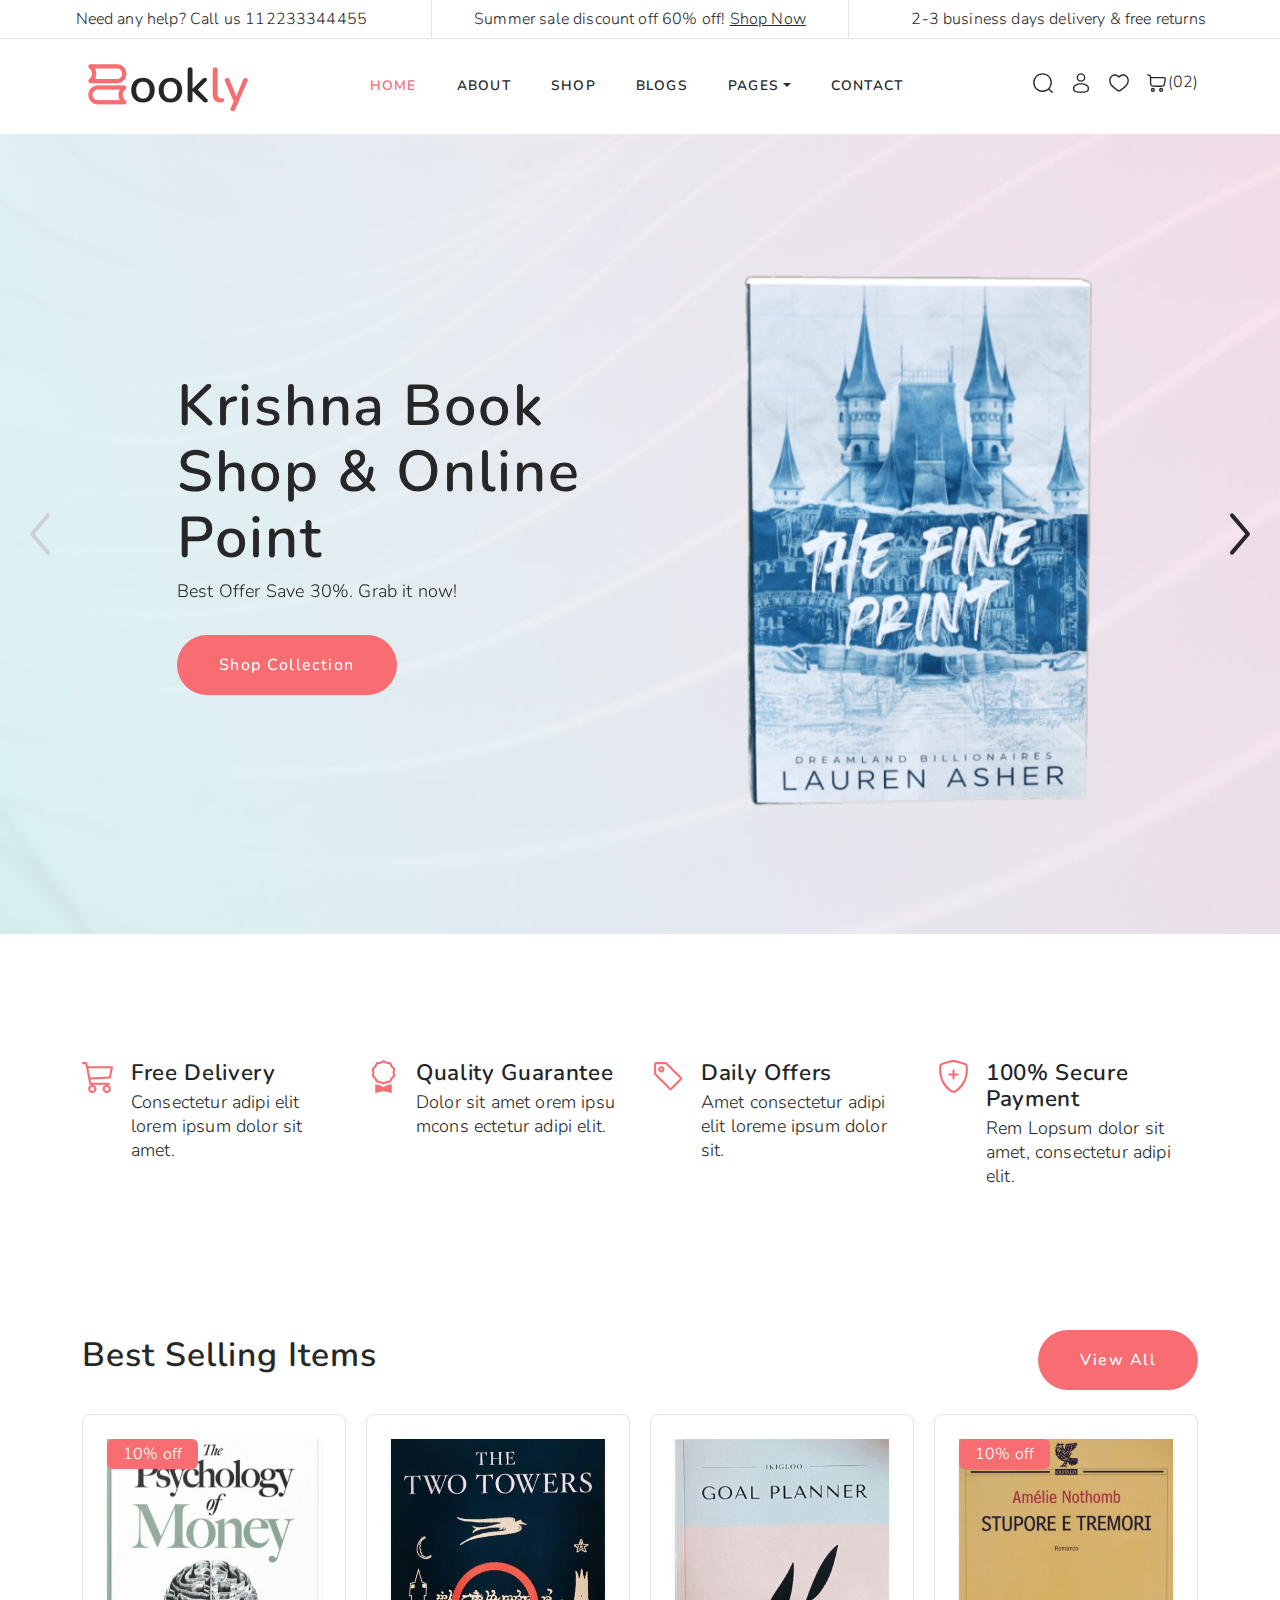
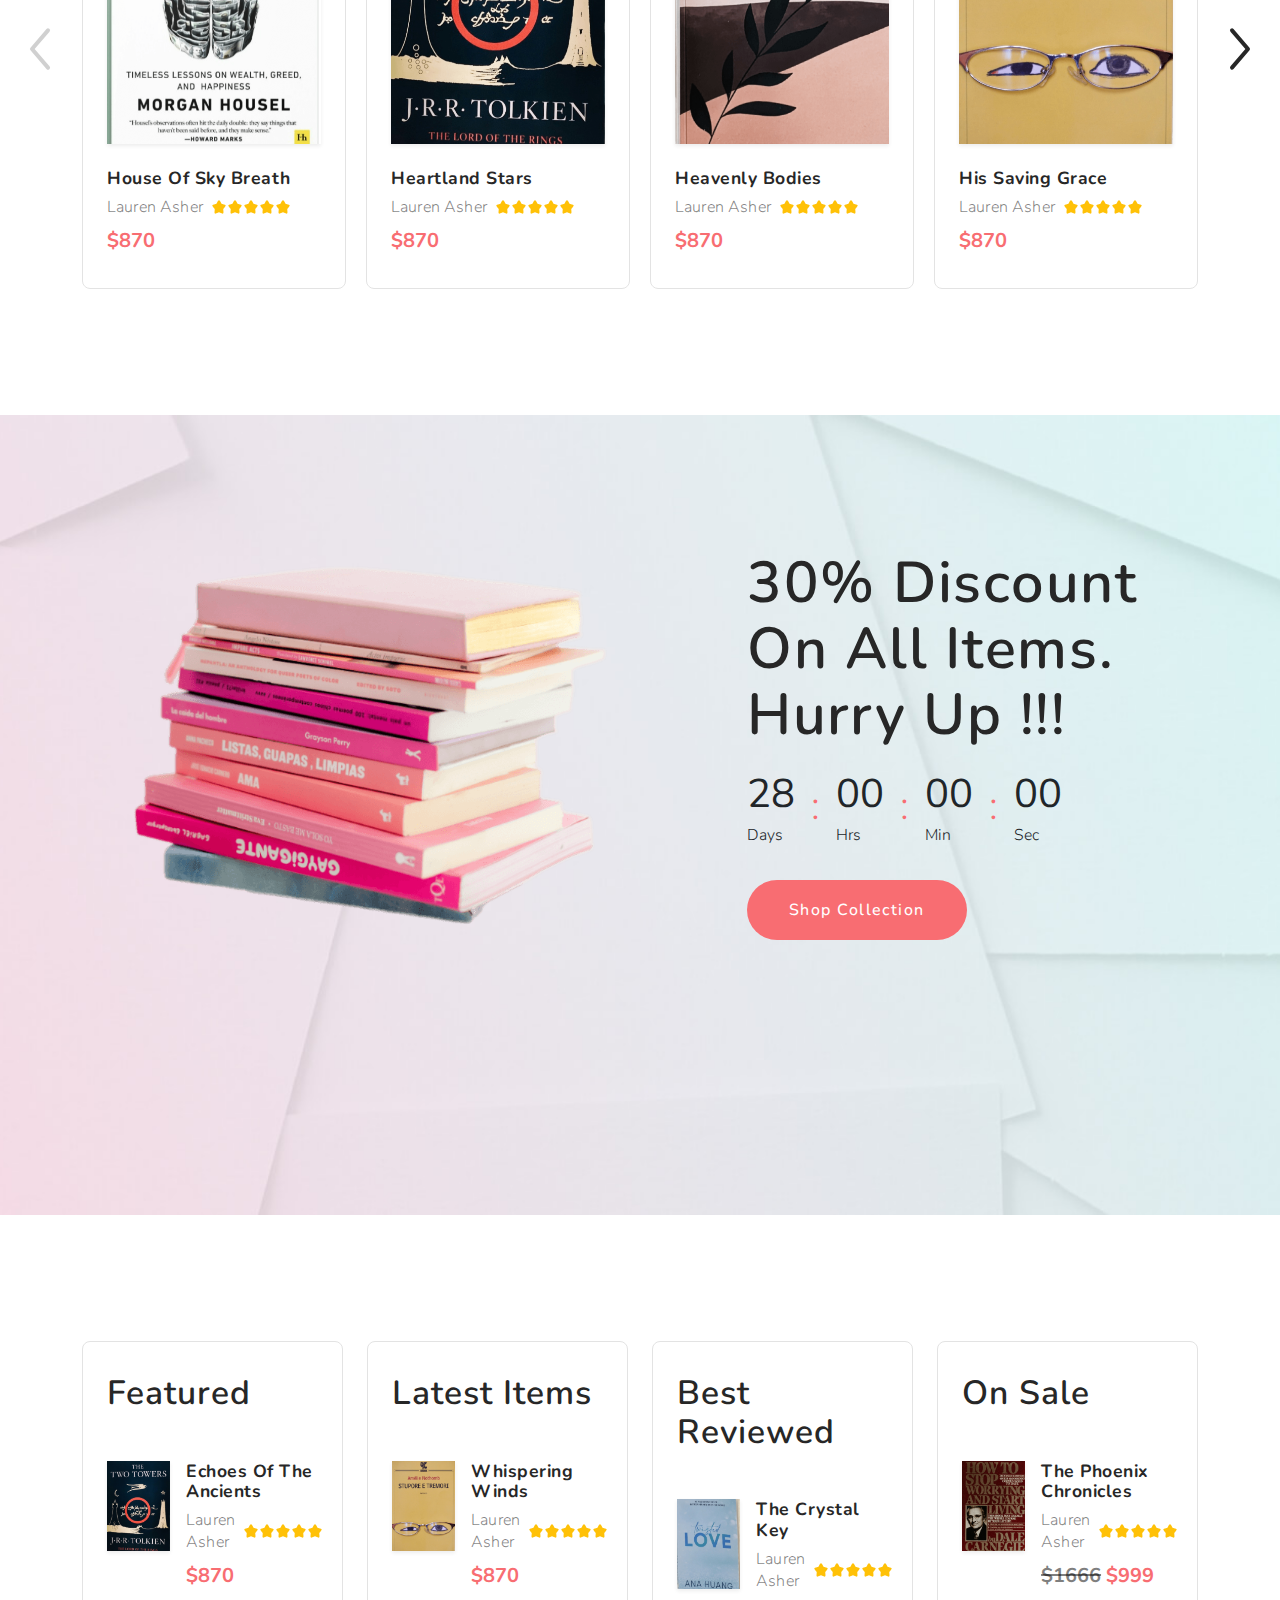
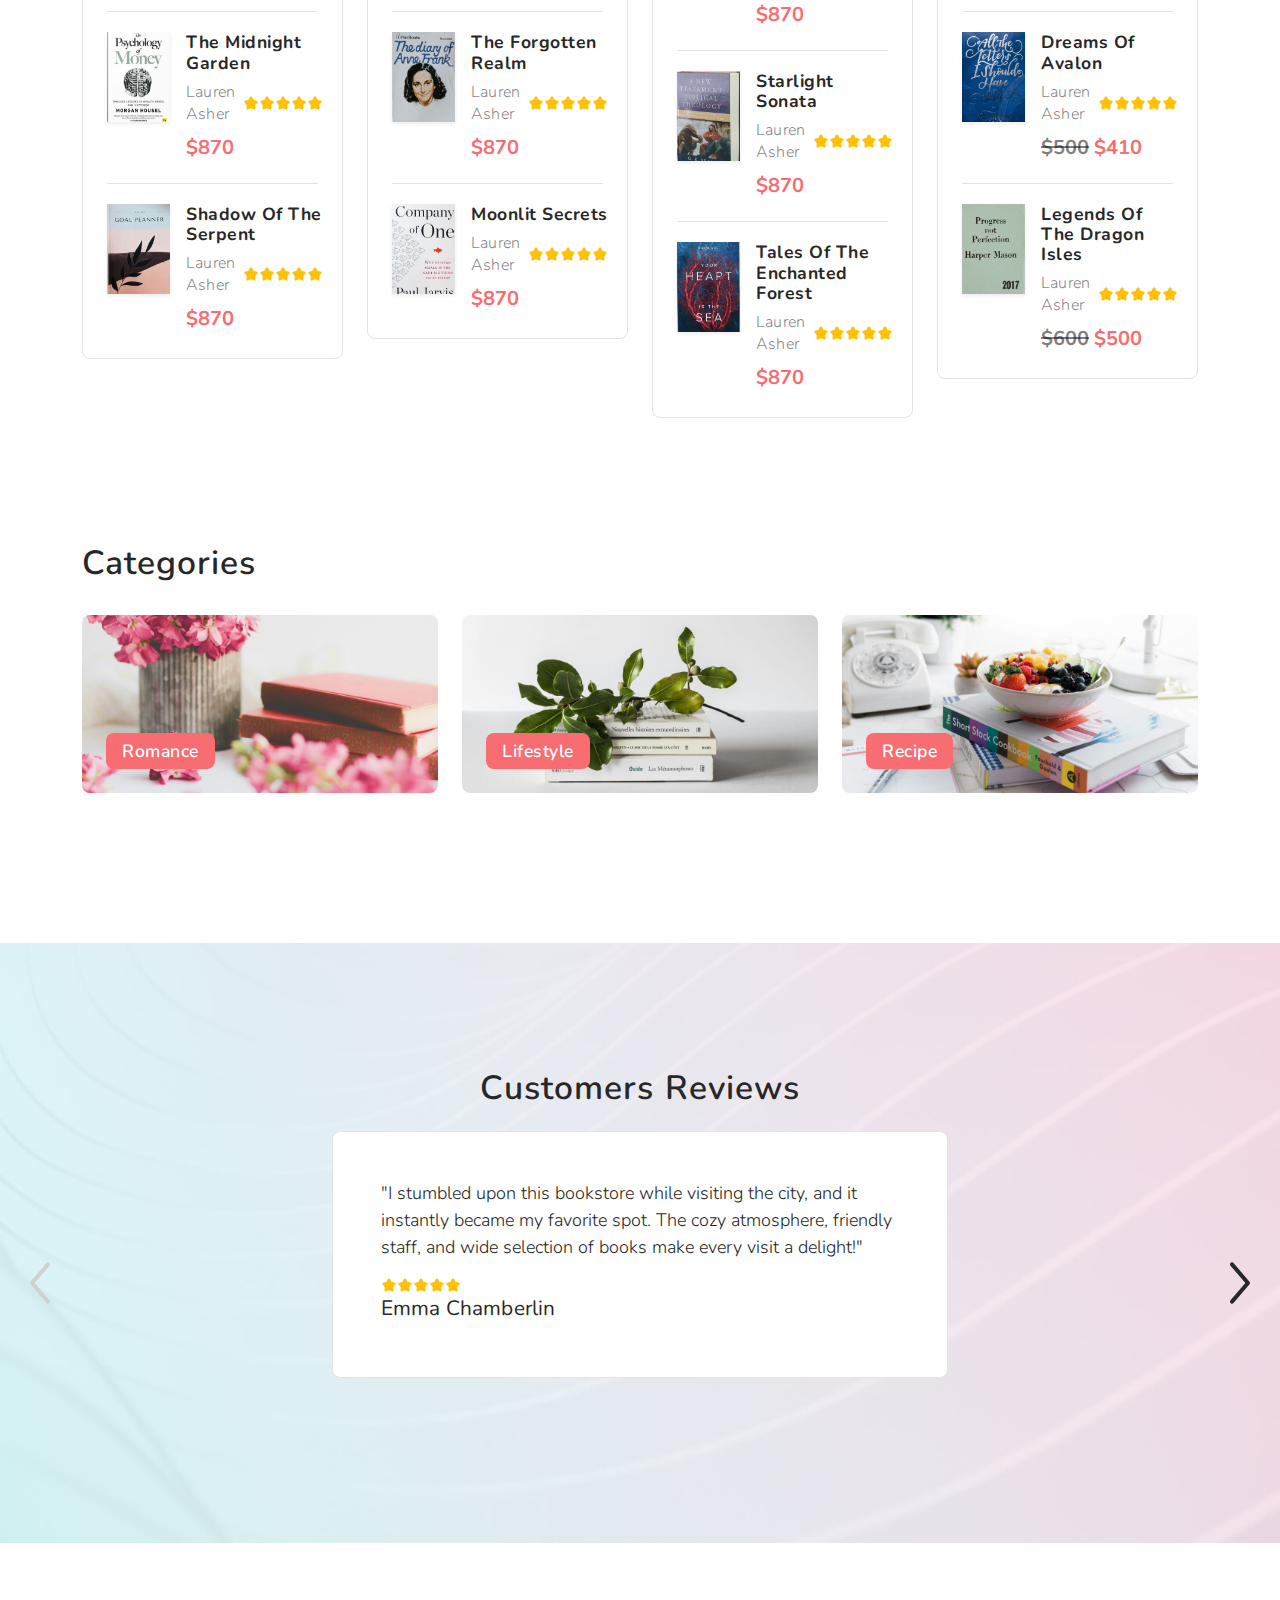
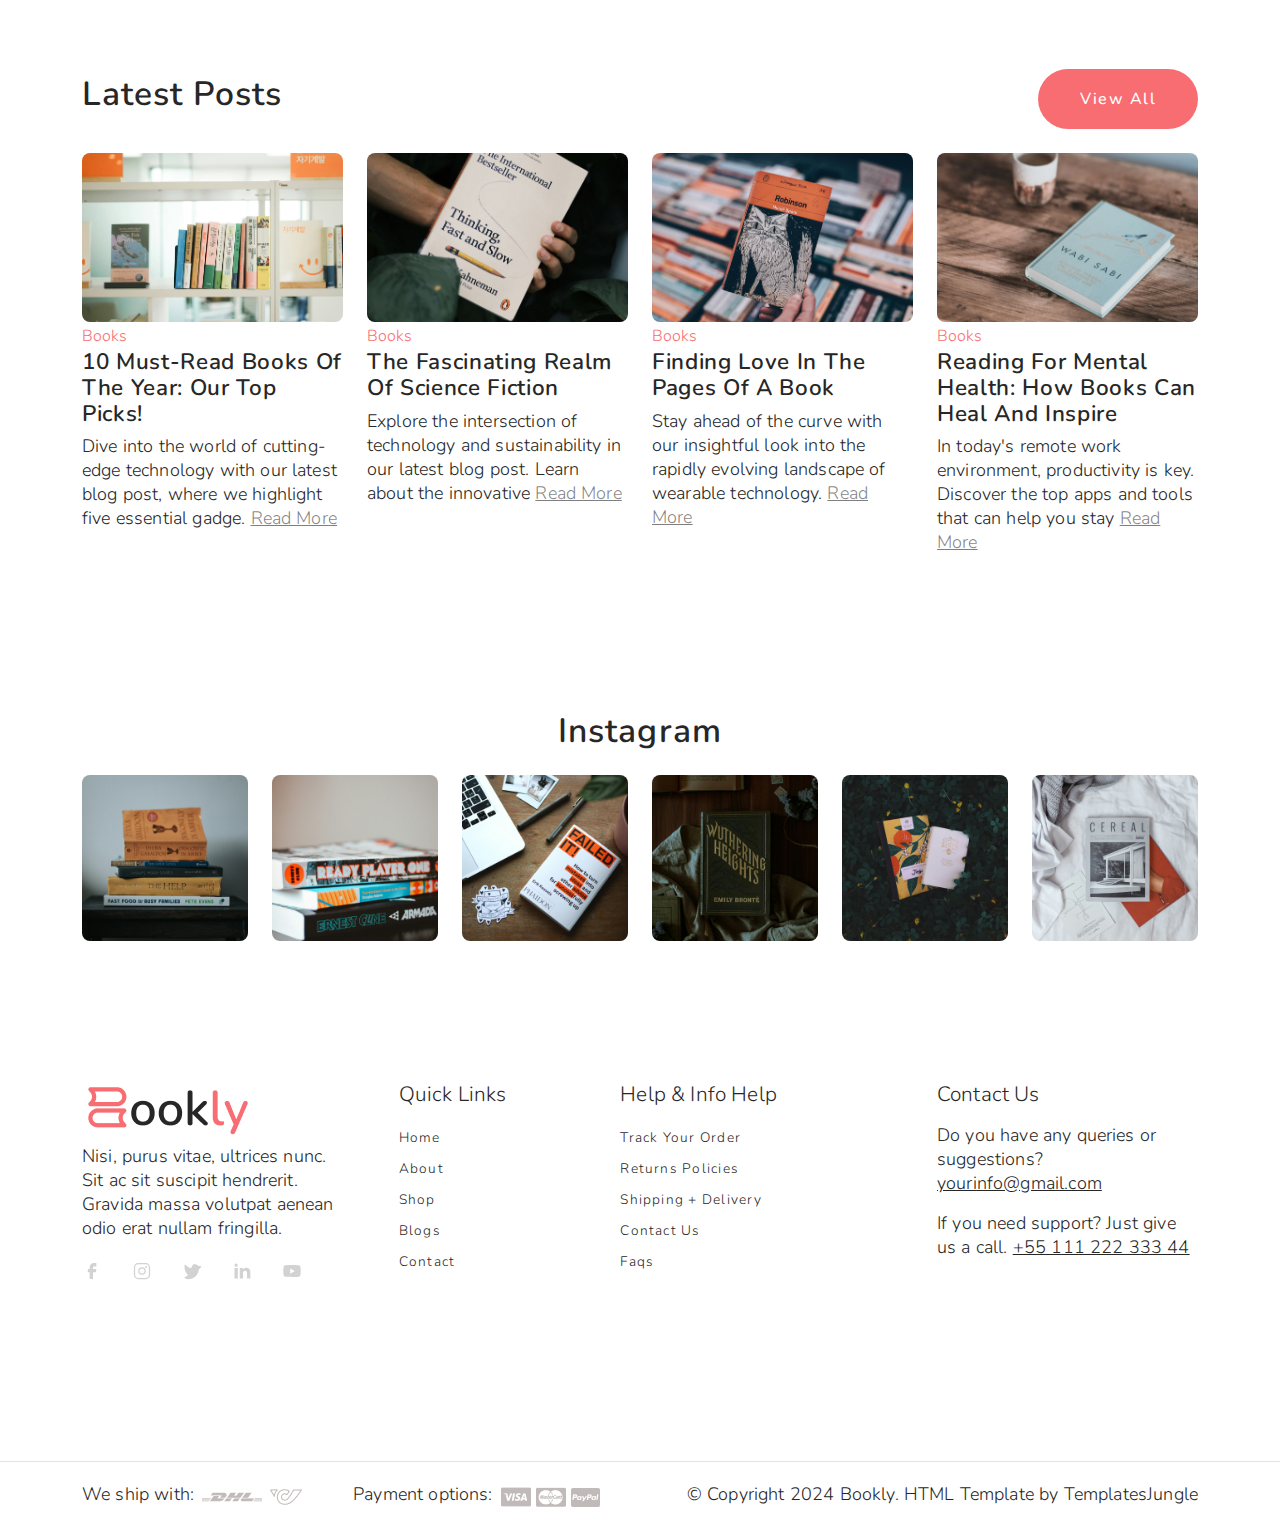
<file: about.html>
<!DOCTYPE html>
<html>
  <head>
    <title>Bookly - Bookstore eCommerce Website Template</title>
    <meta charset="utf-8">
    <meta http-equiv="X-UA-Compatible" content="IE=edge">
    <meta name="viewport" content="width=device-width, initial-scale=1.0">
    <meta name="format-detection" content="telephone=no">
    <meta name="apple-mobile-web-app-capable" content="yes">
    <meta name="author" content="">
    <meta name="keywords" content="">
    <meta name="description" content="">
    <link href="https://cdn.jsdelivr.net/npm/bootstrap@5.3.3/dist/css/bootstrap.min.css" rel="stylesheet"
      integrity="sha384-QWTKZyjpPEjISv5WaRU9OFeRpok6YctnYmDr5pNlyT2bRjXh0JMhjY6hW+ALEwIH" crossorigin="anonymous">
    <link rel="stylesheet" type="text/css" href="style.css">
    <link rel="stylesheet" href="https://cdn.jsdelivr.net/npm/swiper@9/swiper-bundle.min.css" />
    <link rel="preconnect" href="https://fonts.googleapis.com">
    <link rel="preconnect" href="https://fonts.gstatic.com" crossorigin>
    <link href="https://fonts.googleapis.com/css2?family=Nunito:ital,wght@0,200..1000;1,200..1000&display=swap" rel="stylesheet">
  </head>
  <body>
    <svg xmlns="http://www.w3.org/2000/svg" style="display: none;">
      <symbol id="search" xmlns="http://www.w3.org/2000/symbolsvg" viewBox="0 0 24 24">
        <path fill="currentColor" fill-rule="evenodd"
          d="M11.5 2.75a8.75 8.75 0 1 0 0 17.5a8.75 8.75 0 0 0 0-17.5M1.25 11.5c0-5.66 4.59-10.25 10.25-10.25S21.75 5.84 21.75 11.5c0 2.56-.939 4.902-2.491 6.698l3.271 3.272a.75.75 0 1 1-1.06 1.06l-3.272-3.271A10.21 10.21 0 0 1 11.5 21.75c-5.66 0-10.25-4.59-10.25-10.25"
          clip-rule="evenodd" />
      </symbol>
      <symbol id="user" xmlns="http://www.w3.org/2000/svg" viewBox="0 0 24 24">
        <path fill="currentColor" fill-rule="evenodd"
          d="M12 1.25a4.75 4.75 0 1 0 0 9.5a4.75 4.75 0 0 0 0-9.5M8.75 6a3.25 3.25 0 1 1 6.5 0a3.25 3.25 0 0 1-6.5 0M12 12.25c-2.313 0-4.445.526-6.024 1.414C4.42 14.54 3.25 15.866 3.25 17.5v.102c-.001 1.162-.002 2.62 1.277 3.662c.629.512 1.51.877 2.7 1.117c1.192.242 2.747.369 4.773.369s3.58-.127 4.774-.369c1.19-.24 2.07-.605 2.7-1.117c1.279-1.042 1.277-2.5 1.276-3.662V17.5c0-1.634-1.17-2.96-2.725-3.836c-1.58-.888-3.711-1.414-6.025-1.414M4.75 17.5c0-.851.622-1.775 1.961-2.528c1.316-.74 3.184-1.222 5.29-1.222c2.104 0 3.972.482 5.288 1.222c1.34.753 1.961 1.677 1.961 2.528c0 1.308-.04 2.044-.724 2.6c-.37.302-.99.597-2.05.811c-1.057.214-2.502.339-4.476.339c-1.974 0-3.42-.125-4.476-.339c-1.06-.214-1.68-.509-2.05-.81c-.684-.557-.724-1.293-.724-2.601"
          clip-rule="evenodd" />
      </symbol>
      <symbol id="heart" xmlns="http://www.w3.org/2000/svg" viewBox="0 0 24 24">
        <path fill="currentColor" fill-rule="evenodd"
          d="M5.624 4.424C3.965 5.182 2.75 6.986 2.75 9.137c0 2.197.9 3.891 2.188 5.343c1.063 1.196 2.349 2.188 3.603 3.154c.298.23.594.459.885.688c.526.415.995.778 1.448 1.043c.452.264.816.385 1.126.385c.31 0 .674-.12 1.126-.385c.453-.265.922-.628 1.448-1.043c.29-.23.587-.458.885-.687c1.254-.968 2.54-1.959 3.603-3.155c1.289-1.452 2.188-3.146 2.188-5.343c0-2.15-1.215-3.955-2.874-4.713c-1.612-.737-3.778-.542-5.836 1.597a.75.75 0 0 1-1.08 0C9.402 3.882 7.236 3.687 5.624 4.424M12 4.46C9.688 2.39 7.099 2.1 5 3.059C2.786 4.074 1.25 6.426 1.25 9.138c0 2.665 1.11 4.699 2.567 6.339c1.166 1.313 2.593 2.412 3.854 3.382c.286.22.563.434.826.642c.513.404 1.063.834 1.62 1.16c.557.325 1.193.59 1.883.59s1.326-.265 1.883-.59c.558-.326 1.107-.756 1.62-1.16a78.6 78.6 0 0 1 .826-.642c1.26-.97 2.688-2.07 3.854-3.382c1.457-1.64 2.567-3.674 2.567-6.339c0-2.712-1.535-5.064-3.75-6.077c-2.099-.96-4.688-.67-7 1.399"
          clip-rule="evenodd" />
      </symbol>
      <symbol id="cart" xmlns="http://www.w3.org/2000/svg" viewBox="0 0 24 24">
        <path fill="currentColor" fill-rule="evenodd"
          d="M2.249 2.292a.75.75 0 1 0-.498 1.416l.262.091c.667.235 1.106.39 1.429.549c.303.149.437.27.525.398c.09.132.16.314.2.677c.04.38.041.875.041 1.615V9.76c0 1.453.014 2.5.151 3.3c.146.854.438 1.466.985 2.042c.594.627 1.346.9 2.243 1.026c.858.122 1.948.122 3.293.122h5.406c.742 0 1.366 0 1.87-.062c.537-.065 1.025-.209 1.452-.556c.426-.348.665-.797.837-1.309c.163-.482.289-1.093.439-1.82l.508-2.469l.002-.005l.01-.052c.165-.825.303-1.519.338-2.077c.036-.586-.031-1.164-.413-1.66c-.235-.306-.565-.479-.866-.584a4.617 4.617 0 0 0-1.002-.21c-.687-.076-1.522-.076-2.34-.076H5.667a5.932 5.932 0 0 0-.01-.108c-.054-.497-.17-.95-.453-1.362c-.284-.416-.662-.682-1.102-.899c-.412-.202-.936-.386-1.553-.603zm3.46 4.578h11.38c.856 0 1.61.001 2.205.067c.296.034.517.08.672.134a.56.56 0 0 1 .176.086c.062.082.128.23.102.651c-.027.444-.143 1.036-.321 1.926v.002l-.5 2.42c-.16.783-.27 1.303-.399 1.688c-.123.366-.239.523-.364.625c-.125.102-.303.184-.685.23c-.404.05-.935.051-1.734.051h-5.303c-1.417 0-2.4-.002-3.14-.107c-.716-.101-1.093-.285-1.366-.573c-.32-.338-.493-.668-.595-1.263c-.11-.65-.129-1.558-.129-3.047zM7.5 21.75a2.25 2.25 0 1 1 0-4.5a2.25 2.25 0 0 1 0 4.5m-.75-2.25a.75.75 0 1 0 1.5 0a.75.75 0 0 0-1.5 0m9.75 2.25a2.25 2.25 0 1 1 0-4.5a2.25 2.25 0 0 1 0 4.5m-.75-2.25a.75.75 0 1 0 1.5 0a.75.75 0 0 0-1.5 0"
          clip-rule="evenodd" />
      </symbol>
      <symbol xmlns="http://www.w3.org/2000/svg" id="alt-arrow-right-outline" viewBox="0 0 24 24">
        <path fill="currentColor" fill-rule="evenodd"
          d="M8.512 4.43a.75.75 0 0 1 1.057.082l6 7a.75.75 0 0 1 0 .976l-6 7a.75.75 0 0 1-1.138-.976L14.012 12L8.431 5.488a.75.75 0 0 1 .08-1.057"
          clip-rule="evenodd" />
      </symbol>
      <symbol xmlns="http://www.w3.org/2000/svg" id="alt-arrow-left-outline" viewBox="0 0 24 24">
        <path fill="currentColor" fill-rule="evenodd"
          d="M15.488 4.43a.75.75 0 0 1 .081 1.058L9.988 12l5.581 6.512a.75.75 0 1 1-1.138.976l-6-7a.75.75 0 0 1 0-.976l6-7a.75.75 0 0 1 1.057-.081"
          clip-rule="evenodd" />
      </symbol>
      <symbol xmlns="http://www.w3.org/2000/svg" id="cart-outline" viewBox="0 0 16 16">
        <path
          d="M0 1.5A.5.5 0 0 1 .5 1H2a.5.5 0 0 1 .485.379L2.89 3H14.5a.5.5 0 0 1 .49.598l-1 5a.5.5 0 0 1-.465.401l-9.397.472L4.415 11H13a.5.5 0 0 1 0 1H4a.5.5 0 0 1-.491-.408L2.01 3.607 1.61 2H.5a.5.5 0 0 1-.5-.5zM3.102 4l.84 4.479 9.144-.459L13.89 4H3.102zM5 12a2 2 0 1 0 0 4 2 2 0 0 0 0-4zm7 0a2 2 0 1 0 0 4 2 2 0 0 0 0-4zm-7 1a1 1 0 1 1 0 2 1 1 0 0 1 0-2zm7 0a1 1 0 1 1 0 2 1 1 0 0 1 0-2z" />
      </symbol>
      <symbol xmlns="http://www.w3.org/2000/svg" id="quality" viewBox="0 0 16 16">
        <path
          d="M9.669.864 8 0 6.331.864l-1.858.282-.842 1.68-1.337 1.32L2.6 6l-.306 1.854 1.337 1.32.842 1.68 1.858.282L8 12l1.669-.864 1.858-.282.842-1.68 1.337-1.32L13.4 6l.306-1.854-1.337-1.32-.842-1.68L9.669.864zm1.196 1.193.684 1.365 1.086 1.072L12.387 6l.248 1.506-1.086 1.072-.684 1.365-1.51.229L8 10.874l-1.355-.702-1.51-.229-.684-1.365-1.086-1.072L3.614 6l-.25-1.506 1.087-1.072.684-1.365 1.51-.229L8 1.126l1.356.702 1.509.229z" />
        <path d="M4 11.794V16l4-1 4 1v-4.206l-2.018.306L8 13.126 6.018 12.1 4 11.794z" />
      </symbol>
      <symbol xmlns="http://www.w3.org/2000/svg" id="price-tag" viewBox="0 0 16 16">
        <path d="M6 4.5a1.5 1.5 0 1 1-3 0 1.5 1.5 0 0 1 3 0zm-1 0a.5.5 0 1 0-1 0 .5.5 0 0 0 1 0z" />
        <path
          d="M2 1h4.586a1 1 0 0 1 .707.293l7 7a1 1 0 0 1 0 1.414l-4.586 4.586a1 1 0 0 1-1.414 0l-7-7A1 1 0 0 1 1 6.586V2a1 1 0 0 1 1-1zm0 5.586 7 7L13.586 9l-7-7H2v4.586z" />
      </symbol>
      <symbol xmlns="http://www.w3.org/2000/svg" id="shield-plus" viewBox="0 0 16 16">
        <path
          d="M5.338 1.59a61.44 61.44 0 0 0-2.837.856.481.481 0 0 0-.328.39c-.554 4.157.726 7.19 2.253 9.188a10.725 10.725 0 0 0 2.287 2.233c.346.244.652.42.893.533.12.057.218.095.293.118a.55.55 0 0 0 .101.025.615.615 0 0 0 .1-.025c.076-.023.174-.061.294-.118.24-.113.547-.29.893-.533a10.726 10.726 0 0 0 2.287-2.233c1.527-1.997 2.807-5.031 2.253-9.188a.48.48 0 0 0-.328-.39c-.651-.213-1.75-.56-2.837-.855C9.552 1.29 8.531 1.067 8 1.067c-.53 0-1.552.223-2.662.524zM5.072.56C6.157.265 7.31 0 8 0s1.843.265 2.928.56c1.11.3 2.229.655 2.887.87a1.54 1.54 0 0 1 1.044 1.262c.596 4.477-.787 7.795-2.465 9.99a11.775 11.775 0 0 1-2.517 2.453 7.159 7.159 0 0 1-1.048.625c-.28.132-.581.24-.829.24s-.548-.108-.829-.24a7.158 7.158 0 0 1-1.048-.625 11.777 11.777 0 0 1-2.517-2.453C1.928 10.487.545 7.169 1.141 2.692A1.54 1.54 0 0 1 2.185 1.43 62.456 62.456 0 0 1 5.072.56z" />
        <path
          d="M8 4.5a.5.5 0 0 1 .5.5v1.5H10a.5.5 0 0 1 0 1H8.5V9a.5.5 0 0 1-1 0V7.5H6a.5.5 0 0 1 0-1h1.5V5a.5.5 0 0 1 .5-.5z" />
      </symbol>
      <symbol xmlns="http://www.w3.org/2000/svg" id="star-fill" viewBox="0 0 24 24">
        <path fill="currentColor"
          d="M9.153 5.408C10.42 3.136 11.053 2 12 2c.947 0 1.58 1.136 2.847 3.408l.328.588c.36.646.54.969.82 1.182c.28.213.63.292 1.33.45l.636.144c2.46.557 3.689.835 3.982 1.776c.292.94-.546 1.921-2.223 3.882l-.434.507c-.476.557-.715.836-.822 1.18c-.107.345-.071.717.001 1.46l.066.677c.253 2.617.38 3.925-.386 4.506c-.766.582-1.918.051-4.22-1.009l-.597-.274c-.654-.302-.981-.452-1.328-.452c-.347 0-.674.15-1.328.452l-.596.274c-2.303 1.06-3.455 1.59-4.22 1.01c-.767-.582-.64-1.89-.387-4.507l.066-.676c.072-.744.108-1.116 0-1.46c-.106-.345-.345-.624-.821-1.18l-.434-.508c-1.677-1.96-2.515-2.941-2.223-3.882c.293-.941 1.523-1.22 3.983-1.776l.636-.144c.699-.158 1.048-.237 1.329-.45c.28-.213.46-.536.82-1.182z" />
      </symbol>
      <symbol xmlns="http://www.w3.org/2000/svg" id="star-empty" viewBox="0 0 16 16">
        <path
          d="M2.866 14.85c-.078.444.36.791.746.593l4.39-2.256 4.389 2.256c.386.198.824-.149.746-.592l-.83-4.73 3.522-3.356c.33-.314.16-.888-.282-.95l-4.898-.696L8.465.792a.513.513 0 0 0-.927 0L5.354 5.12l-4.898.696c-.441.062-.612.636-.283.95l3.523 3.356-.83 4.73zm4.905-2.767-3.686 1.894.694-3.957a.565.565 0 0 0-.163-.505L1.71 6.745l4.052-.576a.525.525 0 0 0 .393-.288L8 2.223l1.847 3.658a.525.525 0 0 0 .393.288l4.052.575-2.906 2.77a.565.565 0 0 0-.163.506l.694 3.957-3.686-1.894a.503.503 0 0 0-.461 0z" />
      </symbol>
      <symbol xmlns="http://www.w3.org/2000/svg" id="star-half" viewBox="0 0 16 16">
        <path
          d="M5.354 5.119 7.538.792A.516.516 0 0 1 8 .5c.183 0 .366.097.465.292l2.184 4.327 4.898.696A.537.537 0 0 1 16 6.32a.548.548 0 0 1-.17.445l-3.523 3.356.83 4.73c.078.443-.36.79-.746.592L8 13.187l-4.389 2.256a.52.52 0 0 1-.146.05c-.342.06-.668-.254-.6-.642l.83-4.73L.173 6.765a.55.55 0 0 1-.172-.403.58.58 0 0 1 .085-.302.513.513 0 0 1 .37-.245l4.898-.696zM8 12.027a.5.5 0 0 1 .232.056l3.686 1.894-.694-3.957a.565.565 0 0 1 .162-.505l2.907-2.77-4.052-.576a.525.525 0 0 1-.393-.288L8.001 2.223 8 2.226v9.8z" />
      </symbol>
      <symbol xmlns="http://www.w3.org/2000/svg" id="quote" viewBox="0 0 24 24">
        <path fill="currentColor" d="m15 17l2-4h-4V6h7v7l-2 4h-3Zm-9 0l2-4H4V6h7v7l-2 4H6Z" />
      </symbol>
      <symbol xmlns="http://www.w3.org/2000/svg" id="facebook" viewBox="0 0 24 24">
        <path fill="currentColor"
          d="M9.198 21.5h4v-8.01h3.604l.396-3.98h-4V7.5a1 1 0 0 1 1-1h3v-4h-3a5 5 0 0 0-5 5v2.01h-2l-.396 3.98h2.396v8.01Z" />
      </symbol>
      <symbol xmlns="http://www.w3.org/2000/svg" id="youtube" viewBox="0 0 32 32">
        <path fill="currentColor"
          d="M29.41 9.26a3.5 3.5 0 0 0-2.47-2.47C24.76 6.2 16 6.2 16 6.2s-8.76 0-10.94.59a3.5 3.5 0 0 0-2.47 2.47A36.13 36.13 0 0 0 2 16a36.13 36.13 0 0 0 .59 6.74a3.5 3.5 0 0 0 2.47 2.47c2.18.59 10.94.59 10.94.59s8.76 0 10.94-.59a3.5 3.5 0 0 0 2.47-2.47A36.13 36.13 0 0 0 30 16a36.13 36.13 0 0 0-.59-6.74ZM13.2 20.2v-8.4l7.27 4.2Z" />
      </symbol>
      <symbol xmlns="http://www.w3.org/2000/svg" id="twitter" viewBox="0 0 256 256">
        <path fill="currentColor"
          d="m245.66 77.66l-29.9 29.9C209.72 177.58 150.67 232 80 232c-14.52 0-26.49-2.3-35.58-6.84c-7.33-3.67-10.33-7.6-11.08-8.72a8 8 0 0 1 3.85-11.93c.26-.1 24.24-9.31 39.47-26.84a110.93 110.93 0 0 1-21.88-24.2c-12.4-18.41-26.28-50.39-22-98.18a8 8 0 0 1 13.65-4.92c.35.35 33.28 33.1 73.54 43.72V88a47.87 47.87 0 0 1 14.36-34.3A46.87 46.87 0 0 1 168.1 40a48.66 48.66 0 0 1 41.47 24H240a8 8 0 0 1 5.66 13.66Z" />
      </symbol>
      <symbol xmlns="http://www.w3.org/2000/svg" id="instagram" viewBox="0 0 256 256">
        <path fill="currentColor"
          d="M128 80a48 48 0 1 0 48 48a48.05 48.05 0 0 0-48-48Zm0 80a32 32 0 1 1 32-32a32 32 0 0 1-32 32Zm48-136H80a56.06 56.06 0 0 0-56 56v96a56.06 56.06 0 0 0 56 56h96a56.06 56.06 0 0 0 56-56V80a56.06 56.06 0 0 0-56-56Zm40 152a40 40 0 0 1-40 40H80a40 40 0 0 1-40-40V80a40 40 0 0 1 40-40h96a40 40 0 0 1 40 40ZM192 76a12 12 0 1 1-12-12a12 12 0 0 1 12 12Z" />
      </symbol>
      <symbol xmlns="http://www.w3.org/2000/svg" id="linkedin" viewBox="0 0 24 24">
        <path fill="currentColor"
          d="M6.94 5a2 2 0 1 1-4-.002a2 2 0 0 1 4 .002zM7 8.48H3V21h4V8.48zm6.32 0H9.34V21h3.94v-6.57c0-3.66 4.77-4 4.77 0V21H22v-7.93c0-6.17-7.06-5.94-8.72-2.91l.04-1.68z" />
      </symbol>
      <symbol xmlns="http://www.w3.org/2000/svg" id="nav-icon" viewBox="0 0 16 16">
        <path
          d="M14 10.5a.5.5 0 0 0-.5-.5h-3a.5.5 0 0 0 0 1h3a.5.5 0 0 0 .5-.5zm0-3a.5.5 0 0 0-.5-.5h-7a.5.5 0 0 0 0 1h7a.5.5 0 0 0 .5-.5zm0-3a.5.5 0 0 0-.5-.5h-11a.5.5 0 0 0 0 1h11a.5.5 0 0 0 .5-.5z" />
      </symbol>
      <symbol xmlns="http://www.w3.org/2000/svg" id="close" viewBox="0 0 16 16">
        <path
          d="M2.146 2.854a.5.5 0 1 1 .708-.708L8 7.293l5.146-5.147a.5.5 0 0 1 .708.708L8.707 8l5.147 5.146a.5.5 0 0 1-.708.708L8 8.707l-5.146 5.147a.5.5 0 0 1-.708-.708L7.293 8 2.146 2.854Z" />
      </symbol>
      <symbol xmlns="http://www.w3.org/2000/svg" id="navbar-icon" viewBox="0 0 16 16">
        <path
          d="M14 10.5a.5.5 0 0 0-.5-.5h-3a.5.5 0 0 0 0 1h3a.5.5 0 0 0 .5-.5zm0-3a.5.5 0 0 0-.5-.5h-7a.5.5 0 0 0 0 1h7a.5.5 0 0 0 .5-.5zm0-3a.5.5 0 0 0-.5-.5h-11a.5.5 0 0 0 0 1h11a.5.5 0 0 0 .5-.5z" />
      </symbol>
    </svg>

    <div id="preloader" class="preloader-container">
      <div class="book">
        <div class="inner">
          <div class="left"></div>
          <div class="middle"></div>
          <div class="right"></div>
        </div>
        <ul>
          <li></li>
          <li></li>
          <li></li>
          <li></li>
          <li></li>
          <li></li>
          <li></li>
          <li></li>
          <li></li>
          <li></li>
          <li></li>
          <li></li>
          <li></li>
          <li></li>
          <li></li>
          <li></li>
          <li></li>
          <li></li>
        </ul>
      </div>
    </div>

    <div class="search-popup">
      <div class="search-popup-container">

        <form role="search" method="get" class="search-form" action="">
          <input type="search" id="search-form" class="search-field" placeholder="Type and press enter" value=""
            name="s" />
          <button type="submit" class="search-submit"><svg class="search">
              <use xlink:href="#search"></use>
            </svg></button>
        </form>

        <h5 class="cat-list-title">Browse Categories</h5>

        <ul class="cat-list">
          <li class="cat-list-item">
            <a href="#" title="Romance">Romance</a>
          </li>
          <li class="cat-list-item">
            <a href="#" title="Thriller">Thriller</a>
          </li>
          <li class="cat-list-item">
            <a href="#" title="Sci-fi">Sci-fi</a>
          </li>
          <li class="cat-list-item">
            <a href="#" title="Cooking">Cooking</a>
          </li>
          <li class="cat-list-item">
            <a href="#" title="Health">Health</a>
          </li>
          <li class="cat-list-item">
            <a href="#" title="Lifestyle">Lifestyle</a>
          </li>
          <li class="cat-list-item">
            <a href="#" title="Fiction">Fiction</a>
          </li>
        </ul>

      </div>
    </div>

    <header id="header" class="site-header">

      <div class="top-info border-bottom d-none d-md-block ">
        <div class="container-fluid">
          <div class="row g-0">
            <div class="col-md-4">
              <p class="fs-6 my-2 text-center">Need any help? Call us <a href="#">112233344455</a></p>
            </div>
            <div class="col-md-4 border-start border-end">
              <p class="fs-6 my-2 text-center">Summer sale discount off 60% off! <a class="text-decoration-underline"
                  href="index.html">Shop Now</a></p>
            </div>
            <div class="col-md-4">
              <p class="fs-6 my-2 text-center">2-3 business days delivery & free returns</p>
            </div>
          </div>
        </div>
      </div>

      <nav id="header-nav" class="navbar navbar-expand-lg py-3">
        <div class="container">
          <a class="navbar-brand" href="index.html">
            <img src="images/main-logo.png" class="logo">
          </a>
          <button class="navbar-toggler d-flex d-lg-none order-3 p-2" type="button" data-bs-toggle="offcanvas"
            data-bs-target="#bdNavbar" aria-controls="bdNavbar" aria-expanded="false" aria-label="Toggle navigation">
            <svg class="navbar-icon">
              <use xlink:href="#navbar-icon"></use>
            </svg>
          </button>
          <div class="offcanvas offcanvas-end" tabindex="-1" id="bdNavbar" aria-labelledby="bdNavbarOffcanvasLabel">
            <div class="offcanvas-header px-4 pb-0">
              <a class="navbar-brand" href="index.html">
                <img src="images/main-logo.png" class="logo">
              </a>
              <button type="button" class="btn-close btn-close-black" data-bs-dismiss="offcanvas" aria-label="Close"
                data-bs-target="#bdNavbar"></button>
            </div>
            <div class="offcanvas-body">
              <ul id="navbar"
                class="navbar-nav text-uppercase justify-content-start justify-content-lg-center align-items-start align-items-lg-center flex-grow-1">
                <li class="nav-item">
                  <a class="nav-link me-4 active" href="index.html">Home</a>
                </li>
                <li class="nav-item">
                  <a class="nav-link me-4" href="index.html">About</a>
                </li>
                <li class="nav-item">
                  <a class="nav-link me-4" href="index.html">Shop</a>
                </li>
                <li class="nav-item">
                  <a class="nav-link me-4" href="index.html">Blogs</a>
                </li>
                <li class="nav-item dropdown">
                  <a class="nav-link me-4 dropdown-toggle" data-bs-toggle="dropdown" href="#" role="button"
                    aria-expanded="false">Pages</a>
                  <ul class="dropdown-menu animate slide border">
                    <li>
                      <a href="index.html" class="dropdown-item fw-light">About</a>
                    </li>
                    <li>
                      <a href="index.html" class="dropdown-item fw-light">Shop</a>
                    </li>
                    <li>
                      <a href="index.html" class="dropdown-item fw-light">Single Product</a>
                    </li>
                    <li>
                      <a href="index.html" class="dropdown-item fw-light">Cart</a>
                    </li>
                    <li>
                      <a href="index.html" class="dropdown-item fw-light">Checkout</a>
                    </li>
                    <li>
                      <a href="index.html" class="dropdown-item fw-light">Blog</a>
                    </li>
                    <li>
                      <a href="index.html" class="dropdown-item fw-light">Single Post</a>
                    </li>
                    <li>
                      <a href="index.html" class="dropdown-item fw-light">Contact</a>
                    </li>
                  </ul>
                </li>
                <li class="nav-item">
                  <a class="nav-link me-4" href="index.html">Contact</a>
                </li>
              </ul>
              <div class="user-items d-flex">
                <ul class="d-flex justify-content-end list-unstyled mb-0">
                  <li class="search-item pe-3">
                    <a href="#" class="search-button">
                      <svg class="search">
                        <use xlink:href="#search"></use>
                      </svg>
                    </a>
                  </li>
                  <li class="pe-3">
                    <a href="#" data-bs-toggle="modal" data-bs-target="#exampleModal">
                      <svg class="user">
                        <use xlink:href="#user"></use>
                      </svg>
                    </a>
                    <!-- Modal -->
                    <div class="modal fade" id="exampleModal" tabindex="-1" aria-labelledby="exampleModalLabel"
                      aria-hidden="true">
                      <div class="modal-dialog">
                        <div class="modal-content">
                          <div class="modal-header border-bottom-0">
                            <button type="button" class="btn-close" data-bs-dismiss="modal" aria-label="Close"></button>
                          </div>
                          <div class="modal-body">
                            <div class="tabs-listing">
                              <nav>
                                <div class="nav nav-tabs d-flex justify-content-center" id="nav-tab" role="tablist">
                                  <button class="nav-link text-capitalize active" id="nav-sign-in-tab" data-bs-toggle="tab"
                                    data-bs-target="#nav-sign-in" type="button" role="tab" aria-controls="nav-sign-in"
                                    aria-selected="true">Sign In</button>
                                  <button class="nav-link text-capitalize" id="nav-register-tab" data-bs-toggle="tab"
                                    data-bs-target="#nav-register" type="button" role="tab" aria-controls="nav-register"
                                    aria-selected="false">Register</button>
                                </div>
                              </nav>
                              <div class="tab-content" id="nav-tabContent">
                                <div class="tab-pane fade active show" id="nav-sign-in" role="tabpanel"
                                  aria-labelledby="nav-sign-in-tab">
                                  <div class="form-group py-3">
                                    <label class="mb-2" for="sign-in">Username or email address *</label>
                                    <input type="text" minlength="2" name="username" placeholder="Your Username"
                                      class="form-control w-100 rounded-3 p-3" required>
                                  </div>
                                  <div class="form-group pb-3">
                                    <label class="mb-2" for="sign-in">Password *</label>
                                    <input type="password" minlength="2" name="password" placeholder="Your Password"
                                      class="form-control w-100 rounded-3 p-3" required>
                                  </div>
                                  <label class="py-3">
                                    <input type="checkbox" required="" class="d-inline">
                                    <span class="label-body">Remember me</span>
                                    <span class="label-body"><a href="#" class="fw-bold">Forgot Password</a></span>
                                  </label>
                                  <button type="submit" name="submit" class="btn btn-dark w-100 my-3">Login</button>
                                </div>
                                <div class="tab-pane fade" id="nav-register" role="tabpanel"
                                  aria-labelledby="nav-register-tab">
                                  <div class="form-group py-3">
                                    <label class="mb-2" for="register">Your email address *</label>
                                    <input type="text" minlength="2" name="username" placeholder="Your Email Address"
                                      class="form-control w-100 rounded-3 p-3" required>
                                  </div>
                                  <div class="form-group pb-3">
                                    <label class="mb-2" for="sign-in">Password *</label>
                                    <input type="password" minlength="2" name="password" placeholder="Your Password"
                                      class="form-control w-100 rounded-3 p-3" required>
                                  </div>
                                  <label class="py-3">
                                    <input type="checkbox" required="" class="d-inline">
                                    <span class="label-body">I agree to the <a href="#" class="fw-bold">Privacy
                                        Policy</a></span>
                                  </label>
                                  <button type="submit" name="submit" class="btn btn-dark w-100 my-3">Register</button>
                                </div>
                              </div>
                            </div>
                          </div>
                        </div>
                      </div>
                    </div>
                  </li>
                  <li class="wishlist-dropdown dropdown pe-3">
                    <a href="#" class="dropdown-toggle" data-bs-toggle="dropdown" role="button" aria-expanded="false">
                      <svg class="wishlist">
                        <use xlink:href="#heart"></use>
                      </svg>
                    </a>
                    <div class="dropdown-menu animate slide dropdown-menu-start dropdown-menu-lg-end p-3">
                      <h4 class="d-flex justify-content-between align-items-center mb-3">
                        <span class="text-primary">Your wishlist</span>
                        <span class="badge bg-primary rounded-pill">2</span>
                      </h4>
                      <ul class="list-group mb-3">
                        <li class="list-group-item bg-transparent d-flex justify-content-between lh-sm">
                          <div>
                            <h5>
                              <a href="index.html">The Emerald Crown</a>
                            </h5>
                            <small>Special discounted price.</small>
                            <a href="#" class="d-block fw-medium text-capitalize mt-2">Add to cart</a>
                          </div>
                          <span class="text-primary">$2000</span>
                        </li>
                        <li class="list-group-item bg-transparent d-flex justify-content-between lh-sm">
                          <div>
                            <h5>
                              <a href="index.html">The Last Enchantment</a>
                            </h5>
                            <small>Perfect for enlightened people.</small>
                            <a href="#" class="d-block fw-medium text-capitalize mt-2">Add to cart</a>
                          </div>
                          <span class="text-primary">$400</span>
                        </li>
                        <li class="list-group-item bg-transparent d-flex justify-content-between">
                          <span class="text-capitalize"><b>Total (USD)</b></span>
                          <strong>$1470</strong>
                        </li>
                      </ul>
                      <div class="d-flex flex-wrap justify-content-center">
                        <a href="#" class="w-100 btn btn-dark mb-1" type="submit">Add all to cart</a>
                        <a href="index.html" class="w-100 btn btn-primary" type="submit">View cart</a>
                      </div>
                    </div>
                  </li>
                  <li class="cart-dropdown dropdown">
                    <a href="index.html" class="dropdown-toggle" data-bs-toggle="dropdown" role="button"
                      aria-expanded="false">
                      <svg class="cart">
                        <use xlink:href="#cart"></use>
                      </svg><span class="fs-6 fw-light">(02)</span>
                    </a>
                    <div class="dropdown-menu animate slide dropdown-menu-start dropdown-menu-lg-end p-3">
                      <h4 class="d-flex justify-content-between align-items-center mb-3">
                        <span class="text-primary">Your cart</span>
                        <span class="badge bg-primary rounded-pill">2</span>
                      </h4>
                      <ul class="list-group mb-3">
                        <li class="list-group-item bg-transparent d-flex justify-content-between lh-sm">
                          <div>
                            <h5>
                              <a href="index.html">Secrets of the Alchemist</a>
                            </h5>
                            <small>High quality in good price.</small>
                          </div>
                          <span class="text-primary">$870</span>
                        </li>
                        <li class="list-group-item bg-transparent d-flex justify-content-between lh-sm">
                          <div>
                            <h5>
                              <a href="index.html">Quest for the Lost City</a>
                            </h5>
                            <small>Professional Quest for the Lost City.</small>
                          </div>
                          <span class="text-primary">$600</span>
                        </li>
                        <li class="list-group-item bg-transparent d-flex justify-content-between">
                          <span class="text-capitalize"><b>Total (USD)</b></span>
                          <strong>$1470</strong>
                        </li>
                      </ul>
                      <div class="d-flex flex-wrap justify-content-center">
                        <a href="index.html" class="w-100 btn btn-dark mb-1" type="submit">View Cart</a>
                        <a href="index.html" class="w-100 btn btn-primary" type="submit">Go to checkout</a>
                      </div>
                    </div>
                  </li>
                </ul>
              </div>
            </div>
          </div>
        </div>
      </nav>

    </header>

    <section id="billboard" class="position-relative d-flex align-items-center py-5 bg-light-gray"
      style="background-image: url(images/banner-image-bg.jpg); background-size: cover; background-repeat: no-repeat; background-position: center; height: 800px;">
      <div class="position-absolute end-0 pe-0 pe-xxl-5 me-0 me-xxl-5 swiper-next main-slider-button-next">
        <svg class="chevron-forward-circle d-flex justify-content-center align-items-center p-2" width="80" height="80">
          <use xlink:href="#alt-arrow-right-outline"></use>
        </svg>
      </div>
      <div class="position-absolute start-0 ps-0 ps-xxl-5 ms-0 ms-xxl-5 swiper-prev main-slider-button-prev">
        <svg class="chevron-back-circle d-flex justify-content-center align-items-center p-2" width="80" height="80">
          <use xlink:href="#alt-arrow-left-outline"></use>
        </svg>
      </div>
      <div class="swiper main-swiper">
        <div class="swiper-wrapper d-flex align-items-center">
          <div class="swiper-slide">
            <div class="container">
              <div class="row d-flex flex-column-reverse flex-md-row align-items-center">
                <div class="col-md-5 offset-md-1 mt-5 mt-md-0 text-center text-md-start">
                  <div class="banner-content">
                    <h2>Krishna Book Shop & Online Point</h2>
                    <p>Best Offer Save 30%. Grab it now!</p>
                    <a href="index.html" class="btn mt-3">Shop Collection</a>
                  </div>
                </div>
                <div class="col-md-6 text-center">
                  <div class="image-holder">
                    <img src="images/banner-image2.png" class="img-fluid" alt="banner">
                  </div>
                </div>
              </div>
            </div>
          </div>
          <div class="swiper-slide">
            <div class="container">
              <div class="row d-flex flex-column-reverse flex-md-row align-items-center">
                <div class="col-md-5 offset-md-1 mt-5 mt-md-0 text-center text-md-start">
                  <div class="banner-content">
                    <h2>How Innovation works</h2>
                    <p>Discount available. Grab it now!</p>
                    <a href="index.html" class="btn mt-3">Shop Product</a>
                  </div>
                </div>
                <div class="col-md-6 text-center">
                  <div class="image-holder">
                    <img src="images/banner-image1.png" class="img-fluid" alt="banner">
                  </div>
                </div>
              </div>
            </div>
          </div>
          <div class="swiper-slide">
            <div class="container">
              <div class="row d-flex flex-column-reverse flex-md-row align-items-center">
                <div class="col-md-5 offset-md-1 mt-5 mt-md-0 text-center text-md-start">
                  <div class="banner-content">
                    <h2>Your Heart is the Sea</h2>
                    <p>Limited stocks available. Grab it now!</p>
                    <a href="index.html" class="btn mt-3">Shop Collection</a>
                  </div>
                </div>
                <div class="col-md-6 text-center">
                  <div class="image-holder">
                    <img src="images/banner-image.png" class="img-fluid" alt="banner">
                  </div>
                </div>
              </div>
            </div>
          </div>
        </div>
      </div>
    </section>

    <section id="company-services" class="padding-large pb-0">
      <div class="container">
        <div class="row">
          <div class="col-lg-3 col-md-6 pb-3 pb-lg-0">
            <div class="icon-box d-flex">
              <div class="icon-box-icon pe-3 pb-3">
                <svg class="cart-outline">
                  <use xlink:href="#cart-outline" />
                </svg>
              </div>
              <div class="icon-box-content">
                <h4 class="card-title mb-1 text-capitalize text-dark">Free delivery</h4>
                <p>Consectetur adipi elit lorem ipsum dolor sit amet.</p>
              </div>
            </div>
          </div>
          <div class="col-lg-3 col-md-6 pb-3 pb-lg-0">
            <div class="icon-box d-flex">
              <div class="icon-box-icon pe-3 pb-3">
                <svg class="quality">
                  <use xlink:href="#quality" />
                </svg>
              </div>
              <div class="icon-box-content">
                <h4 class="card-title mb-1 text-capitalize text-dark">Quality guarantee</h4>
                <p>Dolor sit amet orem ipsu mcons ectetur adipi elit.</p>
              </div>
            </div>
          </div>
          <div class="col-lg-3 col-md-6 pb-3 pb-lg-0">
            <div class="icon-box d-flex">
              <div class="icon-box-icon pe-3 pb-3">
                <svg class="price-tag">
                  <use xlink:href="#price-tag" />
                </svg>
              </div>
              <div class="icon-box-content">
                <h4 class="card-title mb-1 text-capitalize text-dark">Daily offers</h4>
                <p>Amet consectetur adipi elit loreme ipsum dolor sit.</p>
              </div>
            </div>
          </div>
          <div class="col-lg-3 col-md-6 pb-3 pb-lg-0">
            <div class="icon-box d-flex">
              <div class="icon-box-icon pe-3 pb-3">
                <svg class="shield-plus">
                  <use xlink:href="#shield-plus" />
                </svg>
              </div>
              <div class="icon-box-content">
                <h4 class="card-title mb-1 text-capitalize text-dark">100% secure payment</h4>
                <p>Rem Lopsum dolor sit amet, consectetur adipi elit.</p>
              </div>
            </div>
          </div>
        </div>
      </div>
    </section>

    <section id="best-selling-items" class="position-relative padding-large ">
      <div class="container">
        <div class="section-title d-md-flex justify-content-between align-items-center mb-4">
          <h3 class="d-flex align-items-center">Best selling items</h3>
          <a href="index.html" class="btn">View All</a>
        </div>
        <div class="position-absolute top-50 end-0 pe-0 pe-xxl-5 me-0 me-xxl-5 swiper-next product-slider-button-next">
          <svg class="chevron-forward-circle d-flex justify-content-center align-items-center p-2" width="80" height="80">
            <use xlink:href="#alt-arrow-right-outline"></use>
          </svg>
        </div>
        <div class="position-absolute top-50 start-0 ps-0 ps-xxl-5 ms-0 ms-xxl-5 swiper-prev product-slider-button-prev">
          <svg class="chevron-back-circle d-flex justify-content-center align-items-center p-2" width="80" height="80">
            <use xlink:href="#alt-arrow-left-outline"></use>
          </svg>
        </div>
        <div class="swiper product-swiper">
          <div class="swiper-wrapper">
            <div class="swiper-slide">
              <div class="card position-relative p-4 border rounded-3">
                <div class="position-absolute">
                  <p class="bg-primary py-1 px-3 fs-6 text-white rounded-2">10% off</p>
                </div>
                <img src="images/product-item1.png" class="img-fluid shadow-sm" alt="product item">
                <h6 class="mt-4 mb-0 fw-bold"><a href="index.html">House of Sky Breath</a></h6>
                <div class="review-content d-flex">
                  <p class="my-2 me-2 fs-6 text-black-50">Lauren Asher</p>

                  <div class="rating text-warning d-flex align-items-center">
                    <svg class="star star-fill">
                      <use xlink:href="#star-fill"></use>
                    </svg>
                    <svg class="star star-fill">
                      <use xlink:href="#star-fill"></use>
                    </svg>
                    <svg class="star star-fill">
                      <use xlink:href="#star-fill"></use>
                    </svg>
                    <svg class="star star-fill">
                      <use xlink:href="#star-fill"></use>
                    </svg>
                    <svg class="star star-fill">
                      <use xlink:href="#star-fill"></use>
                    </svg>
                  </div>
                </div>
                <span class="price text-primary fw-bold mb-2 fs-5">$870</span>
                <div class="card-concern position-absolute start-0 end-0 d-flex gap-2">
                  <button type="button" href="#" class="btn btn-dark" data-bs-toggle="tooltip" data-bs-placement="top"
                    data-bs-title="Tooltip on top">
                    <svg class="cart">
                      <use xlink:href="#cart"></use>
                    </svg>
                  </button>
                  <a href="#" class="btn btn-dark">
                    <span>
                      <svg class="wishlist">
                        <use xlink:href="#heart"></use>
                      </svg>
                    </span>
                  </a>
                </div>
              </div>
            </div>
            <div class="swiper-slide">
              <div class="card position-relative p-4 border rounded-3">
                <img src="images/product-item2.png" class="img-fluid shadow-sm" alt="product item">
                <h6 class="mt-4 mb-0 fw-bold"><a href="index.html">Heartland Stars</a></h6>
                <div class="review-content d-flex">
                  <p class="my-2 me-2 fs-6 text-black-50">Lauren Asher</p>

                  <div class="rating text-warning d-flex align-items-center">
                    <svg class="star star-fill">
                      <use xlink:href="#star-fill"></use>
                    </svg>
                    <svg class="star star-fill">
                      <use xlink:href="#star-fill"></use>
                    </svg>
                    <svg class="star star-fill">
                      <use xlink:href="#star-fill"></use>
                    </svg>
                    <svg class="star star-fill">
                      <use xlink:href="#star-fill"></use>
                    </svg>
                    <svg class="star star-fill">
                      <use xlink:href="#star-fill"></use>
                    </svg>
                  </div>
                </div>

                <span class="price text-primary fw-bold mb-2 fs-5">$870</span>
                <div class="card-concern position-absolute start-0 end-0 d-flex gap-2">
                  <button type="button" href="#" class="btn btn-dark" data-bs-toggle="tooltip" data-bs-placement="top"
                    data-bs-title="Tooltip on top">
                    <svg class="cart">
                      <use xlink:href="#cart"></use>
                    </svg>
                  </button>
                  <a href="#" class="btn btn-dark">
                    <span>
                      <svg class="wishlist">
                        <use xlink:href="#heart"></use>
                      </svg>
                    </span>
                  </a>
                </div>
              </div>
            </div>
            <div class="swiper-slide">
              <div class="card position-relative p-4 border rounded-3">
                <img src="images/product-item3.png" class="img-fluid shadow-sm" alt="product item">
                <h6 class="mt-4 mb-0 fw-bold"><a href="index.html">Heavenly Bodies</a></h6>
                <div class="review-content d-flex">
                  <p class="my-2 me-2 fs-6 text-black-50">Lauren Asher</p>

                  <div class="rating text-warning d-flex align-items-center">
                    <svg class="star star-fill">
                      <use xlink:href="#star-fill"></use>
                    </svg>
                    <svg class="star star-fill">
                      <use xlink:href="#star-fill"></use>
                    </svg>
                    <svg class="star star-fill">
                      <use xlink:href="#star-fill"></use>
                    </svg>
                    <svg class="star star-fill">
                      <use xlink:href="#star-fill"></use>
                    </svg>
                    <svg class="star star-fill">
                      <use xlink:href="#star-fill"></use>
                    </svg>
                  </div>
                </div>

                <span class="price text-primary fw-bold mb-2 fs-5">$870</span>
                <div class="card-concern position-absolute start-0 end-0 d-flex gap-2">
                  <button type="button" href="#" class="btn btn-dark" data-bs-toggle="tooltip" data-bs-placement="top"
                    data-bs-title="Tooltip on top">
                    <svg class="cart">
                      <use xlink:href="#cart"></use>
                    </svg>
                  </button>
                  <a href="#" class="btn btn-dark">
                    <span>
                      <svg class="wishlist">
                        <use xlink:href="#heart"></use>
                      </svg>
                    </span>
                  </a>
                </div>
              </div>
            </div>
            <div class="swiper-slide">
              <div class="card position-relative p-4 border rounded-3">
                <div class="position-absolute">
                  <p class="bg-primary py-1 px-3 fs-6 text-white rounded-2">10% off</p>
                </div>
                <img src="images/product-item4.png" class="img-fluid shadow-sm" alt="product item">
                <h6 class="mt-4 mb-0 fw-bold"><a href="index.html">His Saving Grace</a></h6>
                <div class="review-content d-flex">
                  <p class="my-2 me-2 fs-6 text-black-50">Lauren Asher</p>

                  <div class="rating text-warning d-flex align-items-center">
                    <svg class="star star-fill">
                      <use xlink:href="#star-fill"></use>
                    </svg>
                    <svg class="star star-fill">
                      <use xlink:href="#star-fill"></use>
                    </svg>
                    <svg class="star star-fill">
                      <use xlink:href="#star-fill"></use>
                    </svg>
                    <svg class="star star-fill">
                      <use xlink:href="#star-fill"></use>
                    </svg>
                    <svg class="star star-fill">
                      <use xlink:href="#star-fill"></use>
                    </svg>
                  </div>
                </div>

                <span class="price text-primary fw-bold mb-2 fs-5">$870</span>
                <div class="card-concern position-absolute start-0 end-0 d-flex gap-2">
                  <button type="button" href="#" class="btn btn-dark" data-bs-toggle="tooltip" data-bs-placement="top"
                    data-bs-title="Tooltip on top">
                    <svg class="cart">
                      <use xlink:href="#cart"></use>
                    </svg>
                  </button>
                  <a href="#" class="btn btn-dark">
                    <span>
                      <svg class="wishlist">
                        <use xlink:href="#heart"></use>
                      </svg>
                    </span>
                  </a>
                </div>
              </div>
            </div>
            <div class="swiper-slide">
              <div class="card position-relative p-4 border rounded-3">
                <img src="images/product-item5.png" class="img-fluid shadow-sm" alt="product item">
                <h6 class="mt-4 mb-0 fw-bold"><a href="index.html">My Dearest Darkest</a></h6>
                <div class="review-content d-flex">
                  <p class="my-2 me-2 fs-6 text-black-50">Lauren Asher</p>

                  <div class="rating text-warning d-flex align-items-center d-flex align-items-center">
                    <svg class="star star-fill">
                      <use xlink:href="#star-fill"></use>
                    </svg>
                    <svg class="star star-fill">
                      <use xlink:href="#star-fill"></use>
                    </svg>
                    <svg class="star star-fill">
                      <use xlink:href="#star-fill"></use>
                    </svg>
                    <svg class="star star-fill">
                      <use xlink:href="#star-fill"></use>
                    </svg>
                    <svg class="star star-fill">
                      <use xlink:href="#star-fill"></use>
                    </svg>
                  </div>
                </div>

                <span class="price text-primary fw-bold mb-2 fs-5">$870</span>
                <div class="card-concern position-absolute start-0 end-0 d-flex gap-2">
                  <button type="button" href="#" class="btn btn-dark" data-bs-toggle="tooltip" data-bs-placement="top"
                    data-bs-title="Tooltip on top">
                    <svg class="cart">
                      <use xlink:href="#cart"></use>
                    </svg>
                  </button>
                  <a href="#" class="btn btn-dark">
                    <span>
                      <svg class="wishlist">
                        <use xlink:href="#heart"></use>
                      </svg>
                    </span>
                  </a>
                </div>
              </div>
            </div>
            <div class="swiper-slide">
              <div class="card position-relative p-4 border rounded-3">
                <img src="images/product-item6.png" class="img-fluid shadow-sm" alt="product item">
                <h6 class="mt-4 mb-0 fw-bold"><a href="index.html">The Story of Success</a></h6>
                <div class="review-content d-flex">
                  <p class="my-2 me-2 fs-6 text-black-50">Lauren Asher</p>

                  <div class="rating text-warning d-flex align-items-center">
                    <svg class="star star-fill">
                      <use xlink:href="#star-fill"></use>
                    </svg>
                    <svg class="star star-fill">
                      <use xlink:href="#star-fill"></use>
                    </svg>
                    <svg class="star star-fill">
                      <use xlink:href="#star-fill"></use>
                    </svg>
                    <svg class="star star-fill">
                      <use xlink:href="#star-fill"></use>
                    </svg>
                    <svg class="star star-fill">
                      <use xlink:href="#star-fill"></use>
                    </svg>
                  </div>
                </div>

                <span class="price text-primary fw-bold mb-2 fs-5">$870</span>
                <div class="card-concern position-absolute start-0 end-0 d-flex gap-2">
                  <button type="button" href="#" class="btn btn-dark" data-bs-toggle="tooltip" data-bs-placement="top"
                    data-bs-title="Tooltip on top">
                    <svg class="cart">
                      <use xlink:href="#cart"></use>
                    </svg>
                  </button>
                  <a href="#" class="btn btn-dark">
                    <span>
                      <svg class="wishlist">
                        <use xlink:href="#heart"></use>
                      </svg>
                    </span>
                  </a>
                </div>
              </div>
            </div>

          </div>
        </div>
      </div>
    </section>

    <section id="limited-offer" class="padding-large"
      style="background-image: url(images/banner-image-bg-1.jpg); background-size: cover; background-repeat: no-repeat; background-position: center; height: 800px;">
      <div class="container">
        <div class="row d-flex align-items-center">
          <div class="col-md-6 text-center">
            <div class="image-holder">
              <img src="images/banner-image3.png" class="img-fluid" alt="banner">
            </div>
          </div>
          <div class="col-md-5 offset-md-1 mt-5 mt-md-0 text-center text-md-start">
            <h2>30% Discount on all items. Hurry Up !!!</h2>
            <div id="countdown-clock" class="text-dark d-flex align-items-center my-3">
              <div class="time d-grid pe-3">
                <span class="days fs-1 fw-normal"></span>
                <small>Days</small>
              </div>
              <span class="fs-1 text-primary">:</span>
              <div class="time d-grid pe-3 ps-3">
                <span class="hours fs-1 fw-normal"></span>
                <small>Hrs</small>
              </div>
              <span class="fs-1 text-primary">:</span>
              <div class="time d-grid pe-3 ps-3">
                <span class="minutes fs-1 fw-normal"></span>
                <small>Min</small>
              </div>
              <span class="fs-1 text-primary">:</span>
              <div class="time d-grid ps-3">
                <span class="seconds fs-1 fw-normal"></span>
                <small>Sec</small>
              </div>
            </div>
            <a href="index.html" class="btn mt-3">Shop Collection</a>
          </div>
        </div>
      </div>
      </div>
    </section>

    <section id="items-listing" class="padding-large">
      <div class="container">
        <div class="row">
          <div class="col-md-6 mb-4 mb-lg-0 col-lg-3">
            <div class="featured border rounded-3 p-4">
              <div class="section-title overflow-hidden mb-5 mt-2">
                <h3 class="d-flex flex-column mb-0">Featured</h3>
              </div>
              <div class="items-lists">
                <div class="item d-flex">
                  <img src="images/product-item2.png" class="img-fluid shadow-sm" alt="product item">
                  <div class="item-content ms-3">
                    <h6 class="mb-0 fw-bold"><a href="index.html">Echoes of the Ancients</a></h6>
                    <div class="review-content d-flex">
                      <p class="my-2 me-2 fs-6 text-black-50">Lauren Asher</p>

                      <div class="rating text-warning d-flex align-items-center">
                        <svg class="star star-fill">
                          <use xlink:href="#star-fill"></use>
                        </svg>
                        <svg class="star star-fill">
                          <use xlink:href="#star-fill"></use>
                        </svg>
                        <svg class="star star-fill">
                          <use xlink:href="#star-fill"></use>
                        </svg>
                        <svg class="star star-fill">
                          <use xlink:href="#star-fill"></use>
                        </svg>
                        <svg class="star star-fill">
                          <use xlink:href="#star-fill"></use>
                        </svg>
                      </div>
                    </div>
                    <span class="price text-primary fw-bold mb-2 fs-5">$870</span>
                  </div>
                </div>
                <hr class="gray-400">
                <div class="item d-flex">
                  <img src="images/product-item1.png" class="img-fluid shadow-sm" alt="product item">
                  <div class="item-content ms-3">
                    <h6 class="mb-0 fw-bold"><a href="index.html">The Midnight Garden</a></h6>
                    <div class="review-content d-flex">
                      <p class="my-2 me-2 fs-6 text-black-50">Lauren Asher</p>
                      <div class="rating text-warning d-flex align-items-center">
                        <svg class="star star-fill">
                          <use xlink:href="#star-fill"></use>
                        </svg>
                        <svg class="star star-fill">
                          <use xlink:href="#star-fill"></use>
                        </svg>
                        <svg class="star star-fill">
                          <use xlink:href="#star-fill"></use>
                        </svg>
                        <svg class="star star-fill">
                          <use xlink:href="#star-fill"></use>
                        </svg>
                        <svg class="star star-fill">
                          <use xlink:href="#star-fill"></use>
                        </svg>
                      </div>
                    </div>
                    <span class="price text-primary fw-bold mb-2 fs-5">$870</span>
                  </div>
                </div>
                <hr>
                <div class="item d-flex">
                  <img src="images/product-item3.png" class="img-fluid shadow-sm" alt="product item">
                  <div class="item-content ms-3">
                    <h6 class="mb-0 fw-bold"><a href="index.html">Shadow of the Serpent</a></h6>
                    <div class="review-content d-flex">
                      <p class="my-2 me-2 fs-6 text-black-50">Lauren Asher</p>

                      <div class="rating text-warning d-flex align-items-center">
                        <svg class="star star-fill">
                          <use xlink:href="#star-fill"></use>
                        </svg>
                        <svg class="star star-fill">
                          <use xlink:href="#star-fill"></use>
                        </svg>
                        <svg class="star star-fill">
                          <use xlink:href="#star-fill"></use>
                        </svg>
                        <svg class="star star-fill">
                          <use xlink:href="#star-fill"></use>
                        </svg>
                        <svg class="star star-fill">
                          <use xlink:href="#star-fill"></use>
                        </svg>
                      </div>
                    </div>
                    <span class="price text-primary fw-bold mb-2 fs-5">$870</span>
                  </div>
                </div>
              </div>
            </div>
          </div>
          <div class="col-md-6 mb-4 mb-lg-0 col-lg-3">
            <div class="latest-items border rounded-3 p-4">
              <div class="section-title overflow-hidden mb-5 mt-2">
                <h3 class="d-flex flex-column mb-0">Latest items</h3>
              </div>
              <div class="items-lists">
                <div class="item d-flex">
                  <img src="images/product-item4.png" class="img-fluid shadow-sm" alt="product item">
                  <div class="item-content ms-3">
                    <h6 class="mb-0 fw-bold"><a href="index.html">Whispering Winds</a></h6>
                    <div class="review-content d-flex">
                      <p class="my-2 me-2 fs-6 text-black-50">Lauren Asher</p>
                      <div class="rating text-warning d-flex align-items-center">
                        <svg class="star star-fill">
                          <use xlink:href="#star-fill"></use>
                        </svg>
                        <svg class="star star-fill">
                          <use xlink:href="#star-fill"></use>
                        </svg>
                        <svg class="star star-fill">
                          <use xlink:href="#star-fill"></use>
                        </svg>
                        <svg class="star star-fill">
                          <use xlink:href="#star-fill"></use>
                        </svg>
                        <svg class="star star-fill">
                          <use xlink:href="#star-fill"></use>
                        </svg>
                      </div>
                    </div>
                    <span class="price text-primary fw-bold mb-2 fs-5">$870</span>
                  </div>
                </div>
                <hr class="gray-400">
                <div class="item d-flex">
                  <img src="images/product-item5.png" class="img-fluid shadow-sm" alt="product item">
                  <div class="item-content ms-3">
                    <h6 class="mb-0 fw-bold"><a href="index.html">The Forgotten Realm</a></h6>
                    <div class="review-content d-flex">
                      <p class="my-2 me-2 fs-6 text-black-50">Lauren Asher</p>
                      <div class="rating text-warning d-flex align-items-center">
                        <svg class="star star-fill">
                          <use xlink:href="#star-fill"></use>
                        </svg>
                        <svg class="star star-fill">
                          <use xlink:href="#star-fill"></use>
                        </svg>
                        <svg class="star star-fill">
                          <use xlink:href="#star-fill"></use>
                        </svg>
                        <svg class="star star-fill">
                          <use xlink:href="#star-fill"></use>
                        </svg>
                        <svg class="star star-fill">
                          <use xlink:href="#star-fill"></use>
                        </svg>
                      </div>
                    </div>
                    <span class="price text-primary fw-bold mb-2 fs-5">$870</span>
                  </div>
                </div>
                <hr>
                <div class="item d-flex">
                  <img src="images/product-item6.png" class="img-fluid shadow-sm" alt="product item">
                  <div class="item-content ms-3">
                    <h6 class="mb-0 fw-bold"><a href="index.html">Moonlit Secrets</a></h6>
                    <div class="review-content d-flex">
                      <p class="my-2 me-2 fs-6 text-black-50">Lauren Asher</p>
                      <div class="rating text-warning d-flex align-items-center">
                        <svg class="star star-fill">
                          <use xlink:href="#star-fill"></use>
                        </svg>
                        <svg class="star star-fill">
                          <use xlink:href="#star-fill"></use>
                        </svg>
                        <svg class="star star-fill">
                          <use xlink:href="#star-fill"></use>
                        </svg>
                        <svg class="star star-fill">
                          <use xlink:href="#star-fill"></use>
                        </svg>
                        <svg class="star star-fill">
                          <use xlink:href="#star-fill"></use>
                        </svg>
                      </div>
                    </div>
                    <span class="price text-primary fw-bold mb-2 fs-5">$870</span>
                  </div>
                </div>
              </div>
            </div>
          </div>
          <div class="col-md-6 mb-4 mb-lg-0 col-lg-3">
            <div class="best-reviewed border rounded-3 p-4">
              <div class="section-title overflow-hidden mb-5 mt-2">
                <h3 class="d-flex flex-column mb-0">Best reviewed</h3>
              </div>
              <div class="items-lists">
                <div class="item d-flex">
                  <img src="images/product-item7.png" class="img-fluid shadow-sm" alt="product item">
                  <div class="item-content ms-3">
                    <h6 class="mb-0 fw-bold"><a href="index.html">The Crystal Key</a></h6>
                    <div class="review-content d-flex">
                      <p class="my-2 me-2 fs-6 text-black-50">Lauren Asher</p>
                      <div class="rating text-warning d-flex align-items-center">
                        <svg class="star star-fill">
                          <use xlink:href="#star-fill"></use>
                        </svg>
                        <svg class="star star-fill">
                          <use xlink:href="#star-fill"></use>
                        </svg>
                        <svg class="star star-fill">
                          <use xlink:href="#star-fill"></use>
                        </svg>
                        <svg class="star star-fill">
                          <use xlink:href="#star-fill"></use>
                        </svg>
                        <svg class="star star-fill">
                          <use xlink:href="#star-fill"></use>
                        </svg>
                      </div>
                    </div>
                    <span class="price text-primary fw-bold mb-2 fs-5">$870</span>
                  </div>
                </div>
                <hr class="gray-400">
                <div class="item d-flex">
                  <img src="images/product-item8.png" class="img-fluid shadow-sm" alt="product item">
                  <div class="item-content ms-3">
                    <h6 class="mb-0 fw-bold"><a href="index.html">Starlight Sonata</a></h6>
                    <div class="review-content d-flex">
                      <p class="my-2 me-2 fs-6 text-black-50">Lauren Asher</p>
                      <div class="rating text-warning d-flex align-items-center">
                        <svg class="star star-fill">
                          <use xlink:href="#star-fill"></use>
                        </svg>
                        <svg class="star star-fill">
                          <use xlink:href="#star-fill"></use>
                        </svg>
                        <svg class="star star-fill">
                          <use xlink:href="#star-fill"></use>
                        </svg>
                        <svg class="star star-fill">
                          <use xlink:href="#star-fill"></use>
                        </svg>
                        <svg class="star star-fill">
                          <use xlink:href="#star-fill"></use>
                        </svg>
                      </div>
                    </div>
                    <span class="price text-primary fw-bold mb-2 fs-5">$870</span>
                  </div>
                </div>
                <hr>
                <div class="item d-flex">
                  <img src="images/product-item9.png" class="img-fluid shadow-sm" alt="product item">
                  <div class="item-content ms-3">
                    <h6 class="mb-0 fw-bold"><a href="index.html">Tales of the Enchanted Forest</a></h6>
                    <div class="review-content d-flex">
                      <p class="my-2 me-2 fs-6 text-black-50">Lauren Asher</p>
                      <div class="rating text-warning d-flex align-items-center">
                        <svg class="star star-fill">
                          <use xlink:href="#star-fill"></use>
                        </svg>
                        <svg class="star star-fill">
                          <use xlink:href="#star-fill"></use>
                        </svg>
                        <svg class="star star-fill">
                          <use xlink:href="#star-fill"></use>
                        </svg>
                        <svg class="star star-fill">
                          <use xlink:href="#star-fill"></use>
                        </svg>
                        <svg class="star star-fill">
                          <use xlink:href="#star-fill"></use>
                        </svg>
                      </div>
                    </div>
                    <span class="price text-primary fw-bold mb-2 fs-5">$870</span>
                  </div>
                </div>
              </div>
            </div>
          </div>
          <div class="col-md-6 mb-4 mb-lg-0 col-lg-3">
            <div class="on-sale border rounded-3 p-4">
              <div class="section-title overflow-hidden mb-5 mt-2">
                <h3 class="d-flex flex-column mb-0">On sale</h3>
              </div>
              <div class="items-lists">
                <div class="item d-flex">
                  <img src="images/product-item10.png" class="img-fluid shadow-sm" alt="product item">
                  <div class="item-content ms-3">
                    <h6 class="mb-0 fw-bold"><a href="index.html">The Phoenix Chronicles</a></h6>
                    <div class="review-content d-flex">
                      <p class="my-2 me-2 fs-6 text-black-50">Lauren Asher</p>
                      <div class="rating text-warning d-flex align-items-center">
                        <svg class="star star-fill">
                          <use xlink:href="#star-fill"></use>
                        </svg>
                        <svg class="star star-fill">
                          <use xlink:href="#star-fill"></use>
                        </svg>
                        <svg class="star star-fill">
                          <use xlink:href="#star-fill"></use>
                        </svg>
                        <svg class="star star-fill">
                          <use xlink:href="#star-fill"></use>
                        </svg>
                        <svg class="star star-fill">
                          <use xlink:href="#star-fill"></use>
                        </svg>
                      </div>
                    </div>
                    <span class="price text-primary fw-bold mb-2 fs-5"><s class="text-black-50">$1666</s>
                      $999</span>
                  </div>
                </div>
                <hr class="gray-400">
                <div class="item d-flex">
                  <img src="images/product-item11.png" class="img-fluid shadow-sm" alt="product item">
                  <div class="item-content ms-3">
                    <h6 class="mb-0 fw-bold"><a href="index.html">Dreams of Avalon</a></h6>
                    <div class="review-content d-flex">
                      <p class="my-2 me-2 fs-6 text-black-50">Lauren Asher</p>
                      <div class="rating text-warning d-flex align-items-center">
                        <svg class="star star-fill">
                          <use xlink:href="#star-fill"></use>
                        </svg>
                        <svg class="star star-fill">
                          <use xlink:href="#star-fill"></use>
                        </svg>
                        <svg class="star star-fill">
                          <use xlink:href="#star-fill"></use>
                        </svg>
                        <svg class="star star-fill">
                          <use xlink:href="#star-fill"></use>
                        </svg>
                        <svg class="star star-fill">
                          <use xlink:href="#star-fill"></use>
                        </svg>
                      </div>
                    </div>
                    <span class="price text-primary fw-bold mb-2 fs-5"><s class="text-black-50">$500</s>
                      $410</span>
                  </div>
                </div>
                <hr>
                <div class="item d-flex">
                  <img src="images/product-item12.png" class="img-fluid shadow-sm" alt="product item">
                  <div class="item-content ms-3">
                    <h6 class="mb-0 fw-bold"><a href="index.html">Legends of the Dragon Isles</a></h6>
                    <div class="review-content d-flex">
                      <p class="my-2 me-2 fs-6 text-black-50">Lauren Asher</p>
                      <div class="rating text-warning d-flex align-items-center">
                        <svg class="star star-fill">
                          <use xlink:href="#star-fill"></use>
                        </svg>
                        <svg class="star star-fill">
                          <use xlink:href="#star-fill"></use>
                        </svg>
                        <svg class="star star-fill">
                          <use xlink:href="#star-fill"></use>
                        </svg>
                        <svg class="star star-fill">
                          <use xlink:href="#star-fill"></use>
                        </svg>
                        <svg class="star star-fill">
                          <use xlink:href="#star-fill"></use>
                        </svg>
                      </div>
                    </div>
                    <span class="price text-primary fw-bold mb-2 fs-5"><s class="text-black-50">$600</s>
                      $500</span>
                  </div>
                </div>
              </div>
            </div>
          </div>
        </div>
      </div>
    </section>

    <section id="categories" class="padding-large pt-0">
      <div class="container">
        <div class="section-title overflow-hidden mb-4">
          <h3 class="d-flex align-items-center">Categories</h3>
        </div>
        <div class="row">
          <div class="col-md-4">
            <div class="card mb-4 border-0 rounded-3 position-relative">
              <a href="index.html">
                <img src="images/category1.jpg" class="img-fluid rounded-3" alt="cart item">
                <h6 class=" position-absolute bottom-0 bg-primary m-4 py-2 px-3 rounded-3"><a href="index.html"
                    class="text-white">Romance</a></h6>
              </a>
            </div>
          </div>
          <div class="col-md-4">
            <div class="card text-center mb-4 border-0 rounded-3">
              <a href="index.html">
                <img src="images/category2.jpg" class="img-fluid rounded-3" alt="cart item">
                <h6 class=" position-absolute bottom-0 bg-primary m-4 py-2 px-3 rounded-3"><a href="index.html"
                    class="text-white">Lifestyle</a></h6>
              </a>
            </div>
          </div>
          <div class="col-md-4">
            <div class="card text-center mb-4 border-0 rounded-3">
              <a href="index.html">
                <img src="images/category3.jpg" class="img-fluid rounded-3" alt="cart item">
                <h6 class=" position-absolute bottom-0 bg-primary m-4 py-2 px-3 rounded-3"><a href="index.html"
                    class="text-white">Recipe</a></h6>
              </a>
            </div>
          </div>
        </div>
      </div>
    </section>

    <section id="customers-reviews" class="position-relative padding-large"
      style="background-image: url(images/banner-image-bg.jpg); background-size: cover; background-repeat: no-repeat; background-position: center; height: 600px;">
      <div class="container offset-md-3 col-md-6 ">
        <div class="position-absolute top-50 end-0 pe-0 pe-xxl-5 me-0 me-xxl-5 swiper-next testimonial-button-next">
          <svg class="chevron-forward-circle d-flex justify-content-center align-items-center p-2" width="80" height="80">
            <use xlink:href="#alt-arrow-right-outline"></use>
          </svg>
        </div>
        <div class="position-absolute top-50 start-0 ps-0 ps-xxl-5 ms-0 ms-xxl-5 swiper-prev testimonial-button-prev">
          <svg class="chevron-back-circle d-flex justify-content-center align-items-center p-2" width="80" height="80">
            <use xlink:href="#alt-arrow-left-outline"></use>
          </svg>
        </div>
        <div class="section-title mb-4 text-center">
          <h3 class="mb-4">Customers reviews</h3>
        </div>
        <div class="swiper testimonial-swiper ">
          <div class="swiper-wrapper">
            <div class="swiper-slide">
              <div class="card position-relative text-left p-5 border rounded-3">
                <blockquote>"I stumbled upon this bookstore while visiting the city, and it instantly became my favorite spot. The cozy atmosphere, friendly staff, and wide selection of books make every visit a delight!"</blockquote>
                <div class="rating text-warning d-flex align-items-center">
                  <svg class="star star-fill">
                    <use xlink:href="#star-fill"></use>
                  </svg>
                  <svg class="star star-fill">
                    <use xlink:href="#star-fill"></use>
                  </svg>
                  <svg class="star star-fill">
                    <use xlink:href="#star-fill"></use>
                  </svg>
                  <svg class="star star-fill">
                    <use xlink:href="#star-fill"></use>
                  </svg>
                  <svg class="star star-fill">
                    <use xlink:href="#star-fill"></use>
                  </svg>
                </div>
                <h5 class="mt-1 fw-normal">Emma Chamberlin</h5>
              </div>
            </div>
            <div class="swiper-slide">
              <div class="card position-relative text-left p-5 border rounded-3">
                <blockquote>"As an avid reader, I'm always on the lookout for new releases, and this bookstore never disappoints. They always have the latest titles, and their recommendations have introduced me to some incredible reads!"</blockquote>
                <div class="rating text-warning d-flex align-items-center">
                  <svg class="star star-fill">
                    <use xlink:href="#star-fill"></use>
                  </svg>
                  <svg class="star star-fill">
                    <use xlink:href="#star-fill"></use>
                  </svg>
                  <svg class="star star-fill">
                    <use xlink:href="#star-fill"></use>
                  </svg>
                  <svg class="star star-fill">
                    <use xlink:href="#star-fill"></use>
                  </svg>
                  <svg class="star star-fill">
                    <use xlink:href="#star-fill"></use>
                  </svg>
                </div>
                <h5 class="mt-1 fw-normal">Thomas John</h5>
              </div>
            </div>
            <div class="swiper-slide">
              <div class="card position-relative text-left p-5 border rounded-3">
                <blockquote>"I ordered a few books online from this store, and I was impressed by the quick delivery and careful packaging. It's clear that they prioritize customer satisfaction, and I'll definitely be shopping here again!"</blockquote>
                <div class="rating text-warning d-flex align-items-center">
                  <svg class="star star-fill">
                    <use xlink:href="#star-fill"></use>
                  </svg>
                  <svg class="star star-fill">
                    <use xlink:href="#star-fill"></use>
                  </svg>
                  <svg class="star star-fill">
                    <use xlink:href="#star-fill"></use>
                  </svg>
                  <svg class="star star-fill">
                    <use xlink:href="#star-fill"></use>
                  </svg>
                  <svg class="star star-fill">
                    <use xlink:href="#star-fill"></use>
                  </svg>
                </div>
                <h5 class="mt-1 fw-normal">Kevin Bryan</h5>
              </div>
            </div>
            <div class="swiper-slide">
              <div class="card position-relative text-left p-5 border rounded-3">
                <blockquote>“I stumbled upon this tech store while searching for a new laptop, and I couldn't be happier
                  with my experience! The staff was incredibly knowledgeable and guided me through the process of choosing
                  the perfect device for my needs. Highly recommended!”</blockquote>
                <div class="rating text-warning d-flex align-items-center">
                  <svg class="star star-fill">
                    <use xlink:href="#star-fill"></use>
                  </svg>
                  <svg class="star star-fill">
                    <use xlink:href="#star-fill"></use>
                  </svg>
                  <svg class="star star-fill">
                    <use xlink:href="#star-fill"></use>
                  </svg>
                  <svg class="star star-fill">
                    <use xlink:href="#star-fill"></use>
                  </svg>
                  <svg class="star star-fill">
                    <use xlink:href="#star-fill"></use>
                  </svg>
                </div>
                <h5 class="mt-1 fw-normal">Stevin</h5>
              </div>
            </div>
            <div class="swiper-slide">
              <div class="card position-relative text-left p-5 border rounded-3">
                <blockquote>“I stumbled upon this tech store while searching for a new laptop, and I couldn't be happier
                  with my experience! The staff was incredibly knowledgeable and guided me through the process of choosing
                  the perfect device for my needs. Highly recommended!”</blockquote>
                <div class="rating text-warning d-flex align-items-center">
                  <svg class="star star-fill">
                    <use xlink:href="#star-fill"></use>
                  </svg>
                  <svg class="star star-fill">
                    <use xlink:href="#star-fill"></use>
                  </svg>
                  <svg class="star star-fill">
                    <use xlink:href="#star-fill"></use>
                  </svg>
                  <svg class="star star-fill">
                    <use xlink:href="#star-fill"></use>
                  </svg>
                  <svg class="star star-fill">
                    <use xlink:href="#star-fill"></use>
                  </svg>
                </div>
                <h5 class="mt-1 fw-normal">Roman</h5>
              </div>
            </div>
          </div>
        </div>
      </div>
    </section>

    <section id="latest-posts" class="padding-large">
      <div class="container">
        <div class="section-title d-md-flex justify-content-between align-items-center mb-4">
          <h3 class="d-flex align-items-center">Latest posts</h3>
          <a href="index.html" class="btn">View All</a>
        </div>
        <div class="row">
          <div class="col-md-3 posts mb-4">
            <img src="images/post-item1.jpg" alt="post image" class="img-fluid rounded-3">
            <a href="blog.html" class="fs-6 text-primary">Books</a>
            <h4 class="card-title mb-2 text-capitalize text-dark"><a href="index.html">10 Must-Read Books of the Year: Our Top Picks!</a></h4>
            <p class="mb-2">Dive into the world of cutting-edge technology with our latest blog post, where we highlight
              five essential gadge. <span><a class="text-decoration-underline text-black-50" href="index.html">Read More</a></span>
            </p>
          </div>
          <div class="col-md-3 posts mb-4">
            <img src="images/post-item2.jpg" alt="post image" class="img-fluid rounded-3">
            <a href="blog.html" class="fs-6 text-primary">Books</a>
            <h4 class="card-title mb-2 text-capitalize text-dark"><a href="index.html">The Fascinating Realm of Science Fiction</a></h4>
            <p class="mb-2">Explore the intersection of technology and sustainability in our latest blog post. Learn about
              the innovative <span><a class="text-decoration-underline text-black-50" href="index.html">Read More</a></span> </p>
          </div>
          <div class="col-md-3 posts mb-4">
            <img src="images/post-item3.jpg" alt="post image" class="img-fluid rounded-3">
            <a href="blog.html" class="fs-6 text-primary">Books</a>
            <h4 class="card-title mb-2 text-capitalize text-dark"><a href="index.html">Finding Love in the Pages of a Book</a></h4>
            <p class="mb-2">Stay ahead of the curve with our insightful look into the rapidly evolving landscape of
              wearable technology. <span><a class="text-decoration-underline text-black-50" href="index.html">Read More</a></span>
            </p>
          </div>
          <div class="col-md-3 posts mb-4">
            <img src="images/post-item4.jpg" alt="post image" class="img-fluid rounded-3">
            <a href="blog.html" class="fs-6 text-primary">Books</a>
            <h4 class="card-title mb-2 text-capitalize text-dark"><a href="index.html">Reading for Mental Health: How Books Can Heal and Inspire</a></h4>
            <p class="mb-2">In today's remote work environment, productivity is key. Discover the top apps and tools that
              can help you stay <span><a class="text-decoration-underline text-black-50" href="index.html">Read More</a></span>
            </p>
          </div>
        </div>
      </div>
    </section>

    <section id="instagram">
      <div class="container">
        <div class="text-center mb-4">
          <h3>Instagram</h3>
        </div>
        <div class="row">
          <div class="col-md-2">
            <figure class="instagram-item position-relative rounded-3">
              <a href="https://templatesjungle.com/" class="image-link position-relative">
                <div class="icon-overlay position-absolute d-flex justify-content-center">
                  <svg class="instagram">
                    <use xlink:href="#instagram"></use>
                  </svg>
                </div>
                <img src="images/insta-item1.jpg" alt="instagram" class="img-fluid rounded-3 insta-image">
              </a>
            </figure>
          </div>
          <div class="col-md-2">
            <figure class="instagram-item position-relative rounded-3">
              <a href="https://templatesjungle.com/" class="image-link position-relative">
                <div class="icon-overlay position-absolute d-flex justify-content-center">
                  <svg class="instagram">
                    <use xlink:href="#instagram"></use>
                  </svg>
                </div>
                <img src="images/insta-item2.jpg" alt="instagram" class="img-fluid rounded-3 insta-image">
              </a>
            </figure>
          </div>
          <div class="col-md-2">
            <figure class="instagram-item position-relative rounded-3">
              <a href="https://templatesjungle.com/" class="image-link position-relative">
                <div class="icon-overlay position-absolute d-flex justify-content-center">
                  <svg class="instagram">
                    <use xlink:href="#instagram"></use>
                  </svg>
                </div>
                <img src="images/insta-item3.jpg" alt="instagram" class="img-fluid rounded-3 insta-image">
              </a>
            </figure>
          </div>
          <div class="col-md-2">
            <figure class="instagram-item position-relative rounded-3">
              <a href="https://templatesjungle.com/" class="image-link position-relative">
                <div class="icon-overlay position-absolute d-flex justify-content-center">
                  <svg class="instagram">
                    <use xlink:href="#instagram"></use>
                  </svg>
                </div>
                <img src="images/insta-item4.jpg" alt="instagram" class="img-fluid rounded-3 insta-image">
              </a>
            </figure>
          </div>
          <div class="col-md-2">
            <figure class="instagram-item position-relative rounded-3">
              <a href="https://templatesjungle.com/" class="image-link position-relative">
                <div class="icon-overlay position-absolute d-flex justify-content-center">
                  <svg class="instagram">
                    <use xlink:href="#instagram"></use>
                  </svg>
                </div>
                <img src="images/insta-item5.jpg" alt="instagram" class="img-fluid rounded-3 insta-image">
              </a>
            </figure>
          </div>
          <div class="col-md-2">
            <figure class="instagram-item position-relative rounded-3">
              <a href="https://templatesjungle.com/" class="image-link position-relative">
                <div class="icon-overlay position-absolute d-flex justify-content-center">
                  <svg class="instagram">
                    <use xlink:href="#instagram"></use>
                  </svg>
                </div>
                <img src="images/insta-item6.jpg" alt="instagram" class="img-fluid rounded-3 insta-image">
              </a>
            </figure>
          </div>
        </div>
      </div>
    </section>

    <footer id="footer" class="padding-large">
      <div class="container">
        <div class="row">
          <div class="footer-top-area">
            <div class="row d-flex flex-wrap justify-content-between">
              <div class="col-lg-3 col-sm-6 pb-3">
                <div class="footer-menu">
                  <img src="images/main-logo.png" alt="logo" class="img-fluid mb-2">
                  <p>Nisi, purus vitae, ultrices nunc. Sit ac sit suscipit hendrerit. Gravida massa volutpat aenean odio
                    erat nullam fringilla.</p>
                  <div class="social-links">
                    <ul class="d-flex list-unstyled">
                      <li>
                        <a href="#">
                          <svg class="facebook">
                            <use xlink:href="#facebook" />
                          </svg>
                        </a>
                      </li>
                      <li>
                        <a href="#">
                          <svg class="instagram">
                            <use xlink:href="#instagram" />
                          </svg>
                        </a>
                      </li>
                      <li>
                        <a href="#">
                          <svg class="twitter">
                            <use xlink:href="#twitter" />
                          </svg>
                        </a>
                      </li>
                      <li>
                        <a href="#">
                          <svg class="linkedin">
                            <use xlink:href="#linkedin" />
                          </svg>
                        </a>
                      </li>
                      <li>
                        <a href="#">
                          <svg class="youtube">
                            <use xlink:href="#youtube" />
                          </svg>
                        </a>
                      </li>
                    </ul>
                  </div>
                </div>
              </div>
              <div class="col-lg-2 col-sm-6 pb-3">
                <div class="footer-menu text-capitalize">
                  <h5 class="widget-title pb-2">Quick Links</h5>
                  <ul class="menu-list list-unstyled text-capitalize">
                    <li class="menu-item mb-1">
                      <a href="#">Home</a>
                    </li>
                    <li class="menu-item mb-1">
                      <a href="#">About</a>
                    </li>
                    <li class="menu-item mb-1">
                      <a href="#">Shop</a>
                    </li>
                    <li class="menu-item mb-1">
                      <a href="#">Blogs</a>
                    </li>
                    <li class="menu-item mb-1">
                      <a href="#">Contact</a>
                    </li>
                  </ul>
                </div>
              </div>
              <div class="col-lg-3 col-sm-6 pb-3">
                <div class="footer-menu text-capitalize">
                  <h5 class="widget-title pb-2">Help & Info Help</h5>
                  <ul class="menu-list list-unstyled">
                    <li class="menu-item mb-1">
                      <a href="#">Track Your Order</a>
                    </li>
                    <li class="menu-item mb-1">
                      <a href="#">Returns Policies</a>
                    </li>
                    <li class="menu-item mb-1">
                      <a href="#">Shipping + Delivery</a>
                    </li>
                    <li class="menu-item mb-1">
                      <a href="#">Contact Us</a>
                    </li>
                    <li class="menu-item mb-1">
                      <a href="#">Faqs</a>
                    </li>
                  </ul>
                </div>
              </div>
              <div class="col-lg-3 col-sm-6 pb-3">
                <div class="footer-menu contact-item">
                  <h5 class="widget-title text-capitalize pb-2">Contact Us</h5>
                  <p>Do you have any queries or suggestions? <a href="mailto:"
                      class="text-decoration-underline">yourinfo@gmail.com</a></p>
                  <p>If you need support? Just give us a call. <a href="#" class="text-decoration-underline">+55 111 222
                      333 44</a></p>
                </div>
              </div>
            </div>
          </div>
        </div>
      </div>
    </footer>
    <hr>
    <div id="footer-bottom" class="mb-2">
      <div class="container">
        <div class="d-flex flex-wrap justify-content-between">
          <div class="ship-and-payment d-flex gap-md-5 flex-wrap">
            <div class="shipping d-flex">
              <p>We ship with:</p>
              <div class="card-wrap ps-2">
                <img src="images/dhl.png" alt="visa">
                <img src="images/shippingcard.png" alt="mastercard">
              </div>
            </div>
            <div class="payment-method d-flex">
              <p>Payment options:</p>
              <div class="card-wrap ps-2">
                <img src="images/visa.jpg" alt="visa">
                <img src="images/mastercard.jpg" alt="mastercard">
                <img src="images/paypal.jpg" alt="paypal">
              </div>
            </div>
          </div>
          <div class="copyright">
            <p>© Copyright 2024 Bookly. HTML Template by <a href="https://templatesjungle.com/"
                target="_blank">TemplatesJungle</a>
            </p>
          </div>
        </div>
      </div>
    </div>

    <script src="js/jquery-1.11.0.min.js"></script>
    <script src="https://cdn.jsdelivr.net/npm/bootstrap@5.3.3/dist/js/bootstrap.bundle.min.js"
      integrity="sha384-YvpcrYf0tY3lHB60NNkmXc5s9fDVZLESaAA55NDzOxhy9GkcIdslK1eN7N6jIeHz"
      crossorigin="anonymous"></script>
    <script src="https://cdn.jsdelivr.net/npm/swiper/swiper-bundle.min.js"></script>
    <script type="text/javascript" src="js/script.js"></script>
  </body>
</html>
</file>
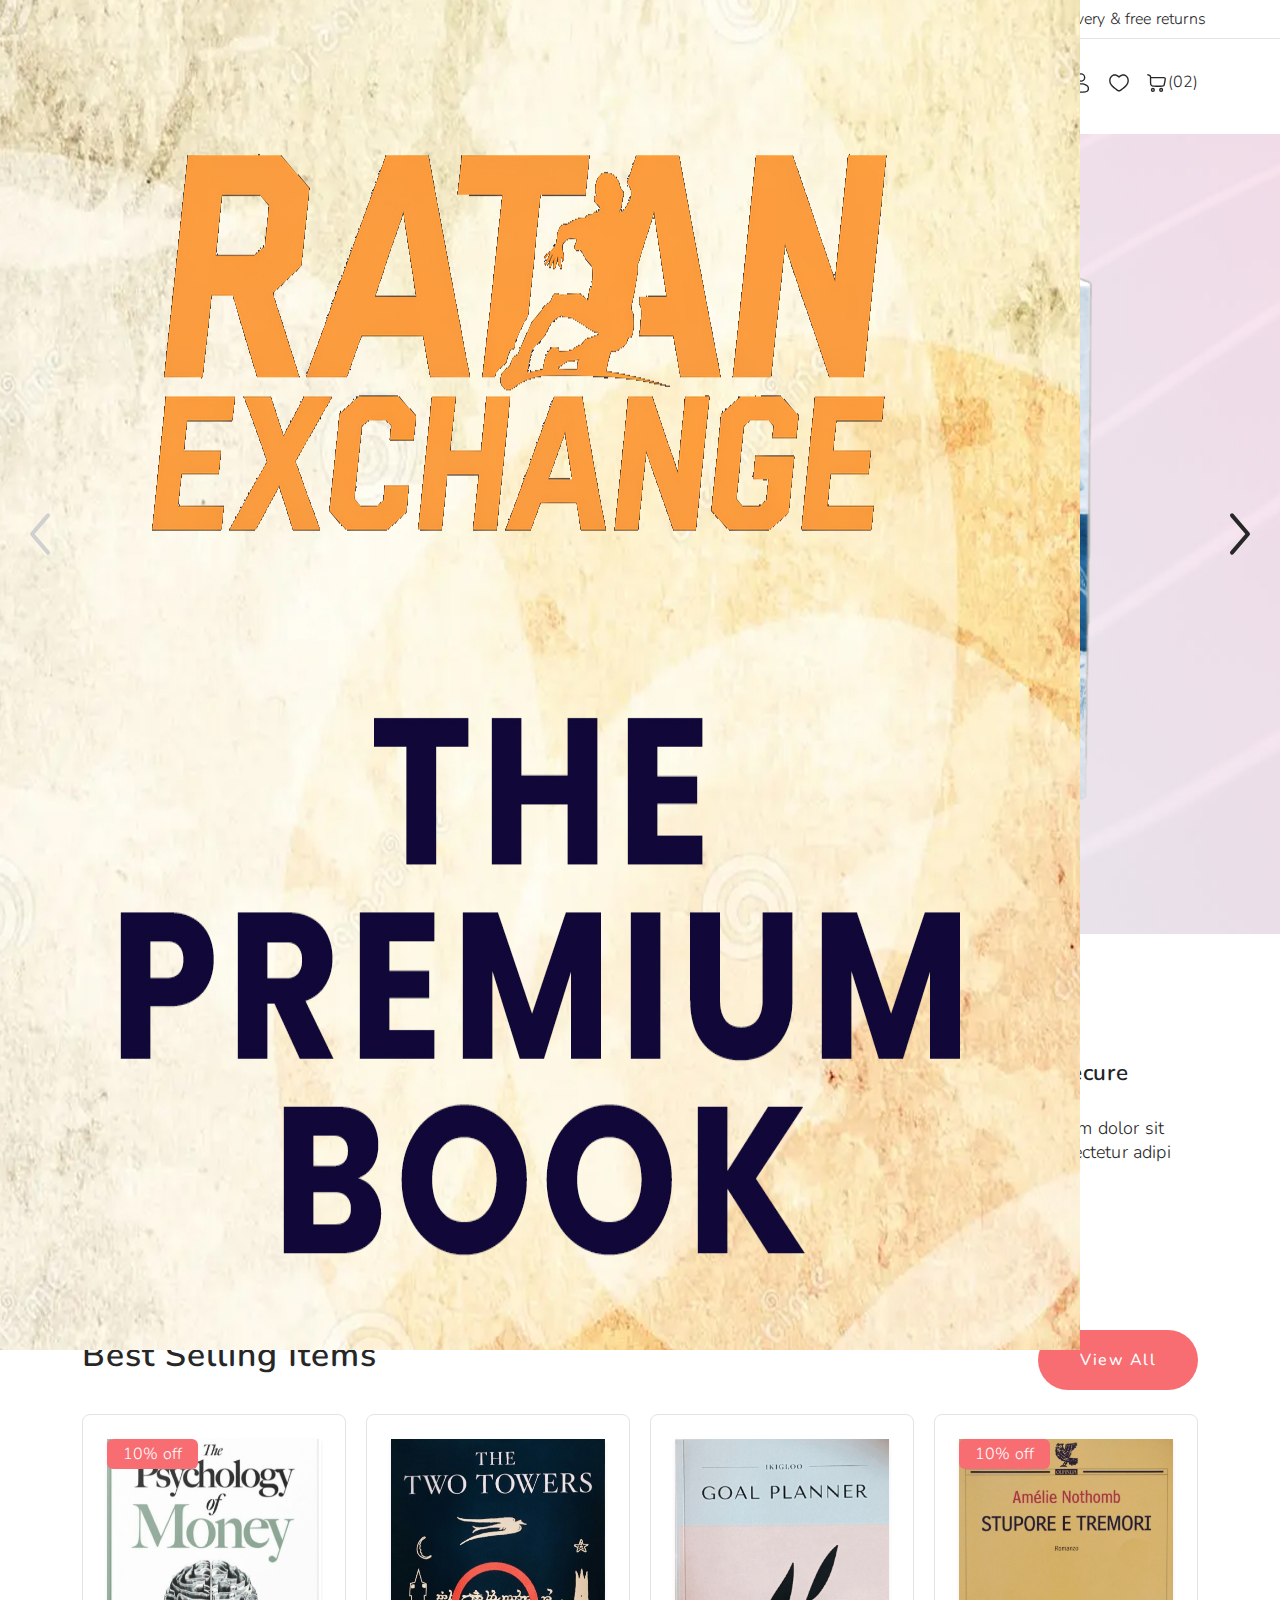
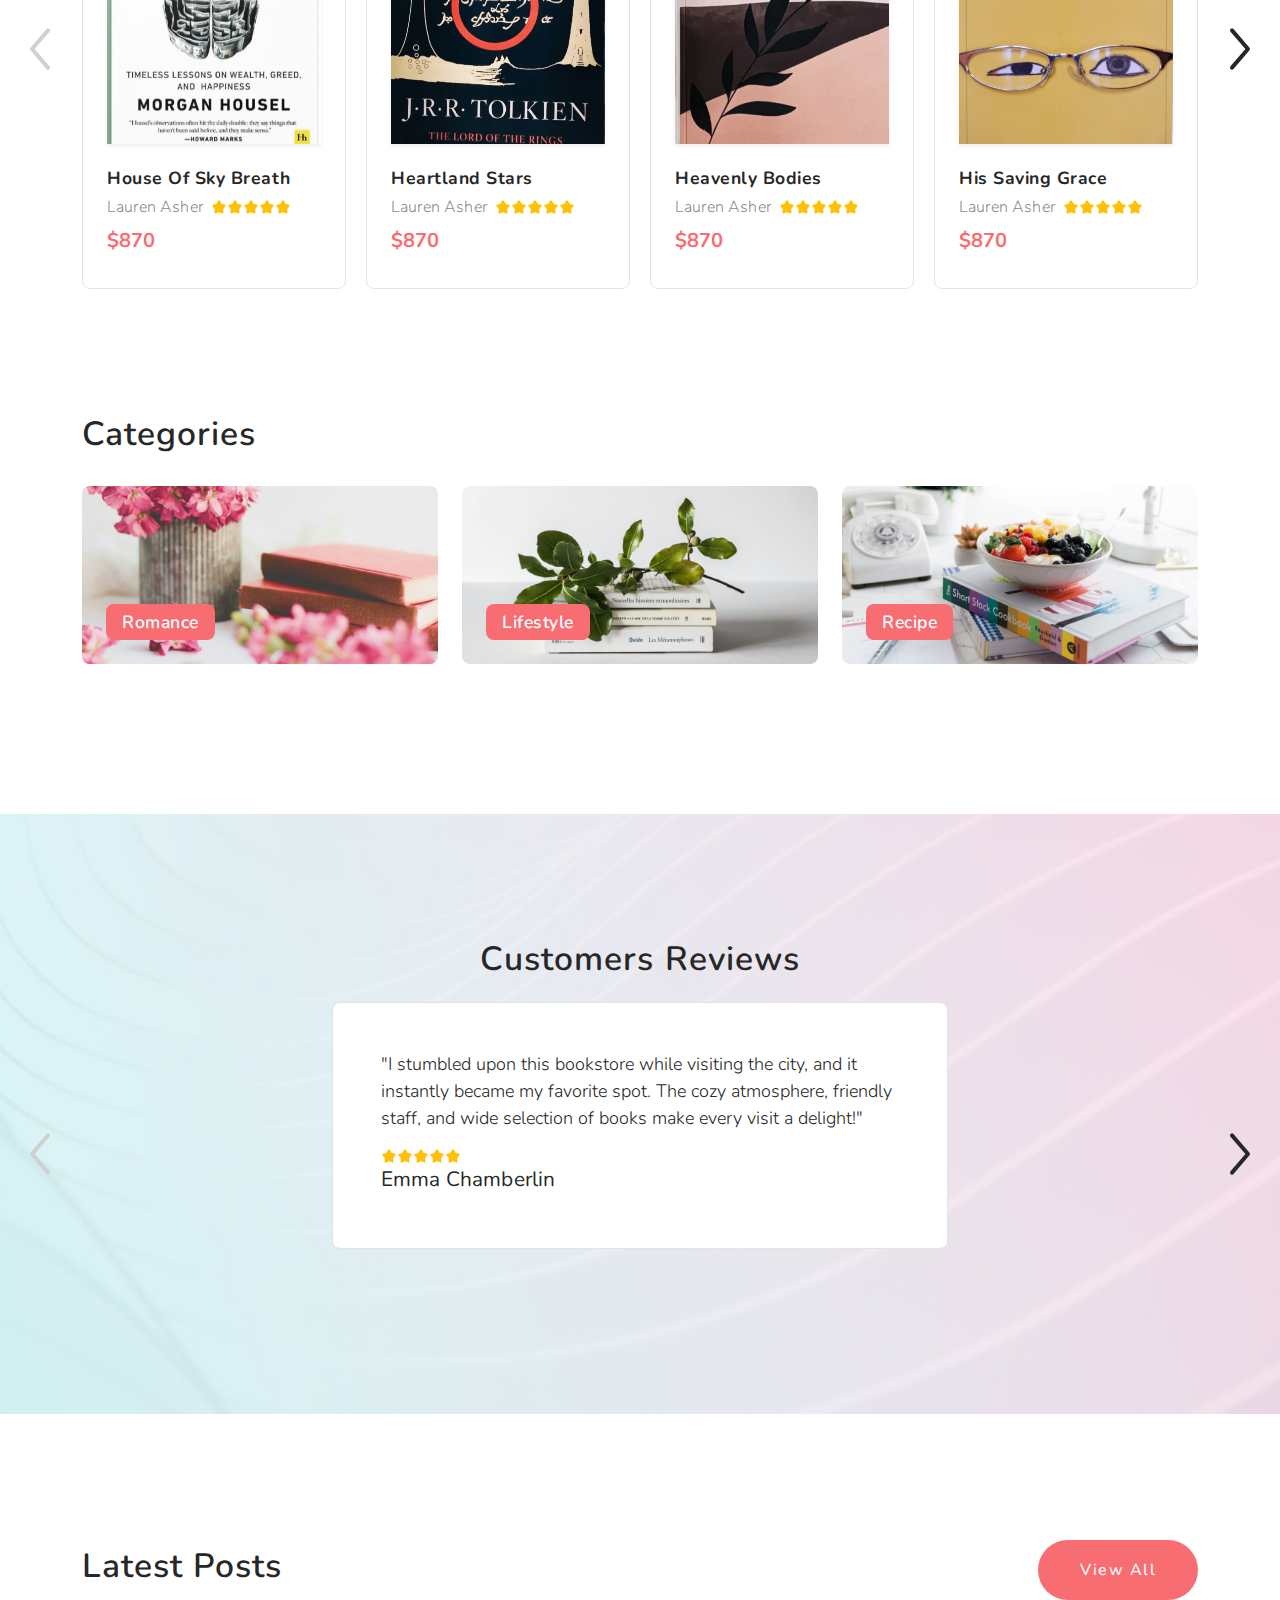
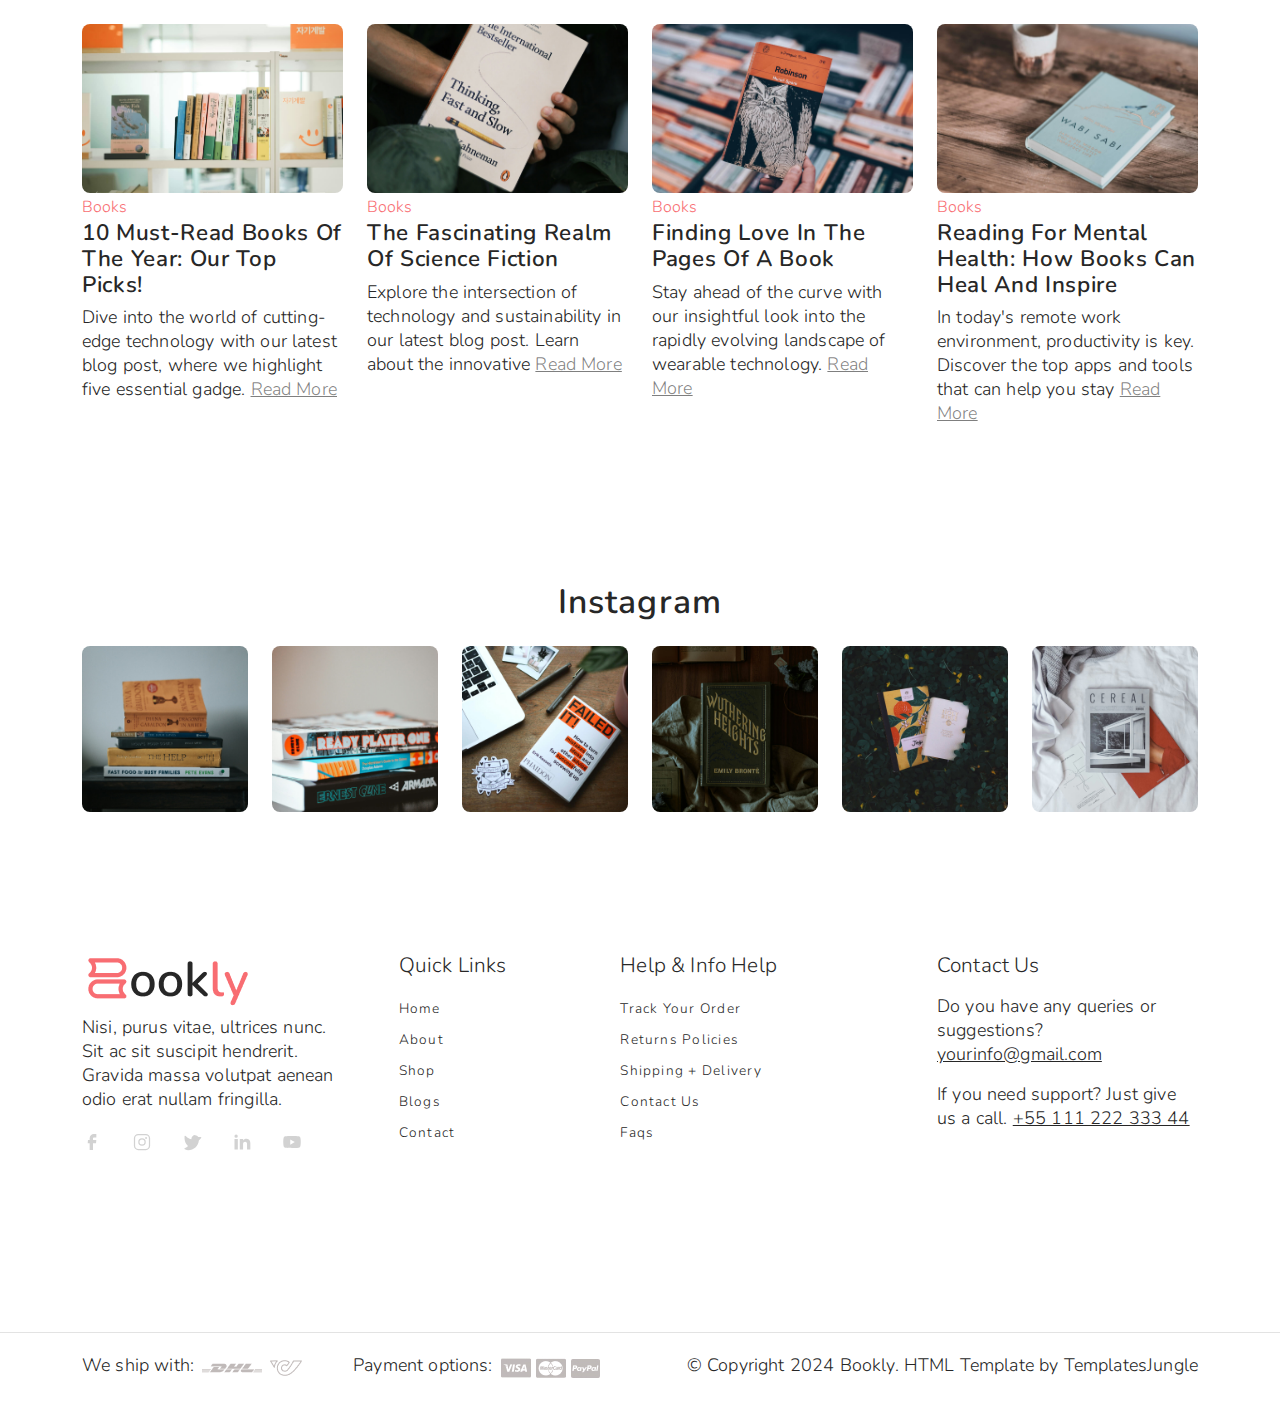
<file: bookbyratan.html>
<!DOCTYPE html>
<html>
  <head>
    <title>Bookly - Bookstore eCommerce Website Template</title>
    <meta charset="utf-8">
    <meta http-equiv="X-UA-Compatible" content="IE=edge">
    <meta name="viewport" content="width=device-width, initial-scale=1.0">
    <meta name="format-detection" content="telephone=no">
    <meta name="apple-mobile-web-app-capable" content="yes">
    <meta name="author" content="">
    <meta name="keywords" content="">
    <meta name="description" content="">
    <link href="https://cdn.jsdelivr.net/npm/bootstrap@5.3.3/dist/css/bootstrap.min.css" rel="stylesheet"
      integrity="sha384-QWTKZyjpPEjISv5WaRU9OFeRpok6YctnYmDr5pNlyT2bRjXh0JMhjY6hW+ALEwIH" crossorigin="anonymous">
    <link rel="stylesheet" type="text/css" href="style.css">
    <link rel="stylesheet" href="https://cdn.jsdelivr.net/npm/swiper@9/swiper-bundle.min.css" />
    <link rel="preconnect" href="https://fonts.googleapis.com">
    <link rel="preconnect" href="https://fonts.gstatic.com" crossorigin>
    <link href="https://fonts.googleapis.com/css2?family=Nunito:ital,wght@0,200..1000;1,200..1000&display=swap" rel="stylesheet">
  </head>
  <body>
    <svg xmlns="http://www.w3.org/2000/svg" style="display: none;">
      <symbol id="search" xmlns="http://www.w3.org/2000/symbolsvg" viewBox="0 0 24 24">
        <path fill="currentColor" fill-rule="evenodd"
          d="M11.5 2.75a8.75 8.75 0 1 0 0 17.5a8.75 8.75 0 0 0 0-17.5M1.25 11.5c0-5.66 4.59-10.25 10.25-10.25S21.75 5.84 21.75 11.5c0 2.56-.939 4.902-2.491 6.698l3.271 3.272a.75.75 0 1 1-1.06 1.06l-3.272-3.271A10.21 10.21 0 0 1 11.5 21.75c-5.66 0-10.25-4.59-10.25-10.25"
          clip-rule="evenodd" />
      </symbol>
      <symbol id="user" xmlns="http://www.w3.org/2000/svg" viewBox="0 0 24 24">
        <path fill="currentColor" fill-rule="evenodd"
          d="M12 1.25a4.75 4.75 0 1 0 0 9.5a4.75 4.75 0 0 0 0-9.5M8.75 6a3.25 3.25 0 1 1 6.5 0a3.25 3.25 0 0 1-6.5 0M12 12.25c-2.313 0-4.445.526-6.024 1.414C4.42 14.54 3.25 15.866 3.25 17.5v.102c-.001 1.162-.002 2.62 1.277 3.662c.629.512 1.51.877 2.7 1.117c1.192.242 2.747.369 4.773.369s3.58-.127 4.774-.369c1.19-.24 2.07-.605 2.7-1.117c1.279-1.042 1.277-2.5 1.276-3.662V17.5c0-1.634-1.17-2.96-2.725-3.836c-1.58-.888-3.711-1.414-6.025-1.414M4.75 17.5c0-.851.622-1.775 1.961-2.528c1.316-.74 3.184-1.222 5.29-1.222c2.104 0 3.972.482 5.288 1.222c1.34.753 1.961 1.677 1.961 2.528c0 1.308-.04 2.044-.724 2.6c-.37.302-.99.597-2.05.811c-1.057.214-2.502.339-4.476.339c-1.974 0-3.42-.125-4.476-.339c-1.06-.214-1.68-.509-2.05-.81c-.684-.557-.724-1.293-.724-2.601"
          clip-rule="evenodd" />
      </symbol>
      <symbol id="heart" xmlns="http://www.w3.org/2000/svg" viewBox="0 0 24 24">
        <path fill="currentColor" fill-rule="evenodd"
          d="M5.624 4.424C3.965 5.182 2.75 6.986 2.75 9.137c0 2.197.9 3.891 2.188 5.343c1.063 1.196 2.349 2.188 3.603 3.154c.298.23.594.459.885.688c.526.415.995.778 1.448 1.043c.452.264.816.385 1.126.385c.31 0 .674-.12 1.126-.385c.453-.265.922-.628 1.448-1.043c.29-.23.587-.458.885-.687c1.254-.968 2.54-1.959 3.603-3.155c1.289-1.452 2.188-3.146 2.188-5.343c0-2.15-1.215-3.955-2.874-4.713c-1.612-.737-3.778-.542-5.836 1.597a.75.75 0 0 1-1.08 0C9.402 3.882 7.236 3.687 5.624 4.424M12 4.46C9.688 2.39 7.099 2.1 5 3.059C2.786 4.074 1.25 6.426 1.25 9.138c0 2.665 1.11 4.699 2.567 6.339c1.166 1.313 2.593 2.412 3.854 3.382c.286.22.563.434.826.642c.513.404 1.063.834 1.62 1.16c.557.325 1.193.59 1.883.59s1.326-.265 1.883-.59c.558-.326 1.107-.756 1.62-1.16a78.6 78.6 0 0 1 .826-.642c1.26-.97 2.688-2.07 3.854-3.382c1.457-1.64 2.567-3.674 2.567-6.339c0-2.712-1.535-5.064-3.75-6.077c-2.099-.96-4.688-.67-7 1.399"
          clip-rule="evenodd" />
      </symbol>
      <symbol id="cart" xmlns="http://www.w3.org/2000/svg" viewBox="0 0 24 24">
        <path fill="currentColor" fill-rule="evenodd"
          d="M2.249 2.292a.75.75 0 1 0-.498 1.416l.262.091c.667.235 1.106.39 1.429.549c.303.149.437.27.525.398c.09.132.16.314.2.677c.04.38.041.875.041 1.615V9.76c0 1.453.014 2.5.151 3.3c.146.854.438 1.466.985 2.042c.594.627 1.346.9 2.243 1.026c.858.122 1.948.122 3.293.122h5.406c.742 0 1.366 0 1.87-.062c.537-.065 1.025-.209 1.452-.556c.426-.348.665-.797.837-1.309c.163-.482.289-1.093.439-1.82l.508-2.469l.002-.005l.01-.052c.165-.825.303-1.519.338-2.077c.036-.586-.031-1.164-.413-1.66c-.235-.306-.565-.479-.866-.584a4.617 4.617 0 0 0-1.002-.21c-.687-.076-1.522-.076-2.34-.076H5.667a5.932 5.932 0 0 0-.01-.108c-.054-.497-.17-.95-.453-1.362c-.284-.416-.662-.682-1.102-.899c-.412-.202-.936-.386-1.553-.603zm3.46 4.578h11.38c.856 0 1.61.001 2.205.067c.296.034.517.08.672.134a.56.56 0 0 1 .176.086c.062.082.128.23.102.651c-.027.444-.143 1.036-.321 1.926v.002l-.5 2.42c-.16.783-.27 1.303-.399 1.688c-.123.366-.239.523-.364.625c-.125.102-.303.184-.685.23c-.404.05-.935.051-1.734.051h-5.303c-1.417 0-2.4-.002-3.14-.107c-.716-.101-1.093-.285-1.366-.573c-.32-.338-.493-.668-.595-1.263c-.11-.65-.129-1.558-.129-3.047zM7.5 21.75a2.25 2.25 0 1 1 0-4.5a2.25 2.25 0 0 1 0 4.5m-.75-2.25a.75.75 0 1 0 1.5 0a.75.75 0 0 0-1.5 0m9.75 2.25a2.25 2.25 0 1 1 0-4.5a2.25 2.25 0 0 1 0 4.5m-.75-2.25a.75.75 0 1 0 1.5 0a.75.75 0 0 0-1.5 0"
          clip-rule="evenodd" />
      </symbol>
      <symbol xmlns="http://www.w3.org/2000/svg" id="alt-arrow-right-outline" viewBox="0 0 24 24">
        <path fill="currentColor" fill-rule="evenodd"
          d="M8.512 4.43a.75.75 0 0 1 1.057.082l6 7a.75.75 0 0 1 0 .976l-6 7a.75.75 0 0 1-1.138-.976L14.012 12L8.431 5.488a.75.75 0 0 1 .08-1.057"
          clip-rule="evenodd" />
      </symbol>
      <symbol xmlns="http://www.w3.org/2000/svg" id="alt-arrow-left-outline" viewBox="0 0 24 24">
        <path fill="currentColor" fill-rule="evenodd"
          d="M15.488 4.43a.75.75 0 0 1 .081 1.058L9.988 12l5.581 6.512a.75.75 0 1 1-1.138.976l-6-7a.75.75 0 0 1 0-.976l6-7a.75.75 0 0 1 1.057-.081"
          clip-rule="evenodd" />
      </symbol>
      <symbol xmlns="http://www.w3.org/2000/svg" id="cart-outline" viewBox="0 0 16 16">
        <path
          d="M0 1.5A.5.5 0 0 1 .5 1H2a.5.5 0 0 1 .485.379L2.89 3H14.5a.5.5 0 0 1 .49.598l-1 5a.5.5 0 0 1-.465.401l-9.397.472L4.415 11H13a.5.5 0 0 1 0 1H4a.5.5 0 0 1-.491-.408L2.01 3.607 1.61 2H.5a.5.5 0 0 1-.5-.5zM3.102 4l.84 4.479 9.144-.459L13.89 4H3.102zM5 12a2 2 0 1 0 0 4 2 2 0 0 0 0-4zm7 0a2 2 0 1 0 0 4 2 2 0 0 0 0-4zm-7 1a1 1 0 1 1 0 2 1 1 0 0 1 0-2zm7 0a1 1 0 1 1 0 2 1 1 0 0 1 0-2z" />
      </symbol>
      <symbol xmlns="http://www.w3.org/2000/svg" id="quality" viewBox="0 0 16 16">
        <path
          d="M9.669.864 8 0 6.331.864l-1.858.282-.842 1.68-1.337 1.32L2.6 6l-.306 1.854 1.337 1.32.842 1.68 1.858.282L8 12l1.669-.864 1.858-.282.842-1.68 1.337-1.32L13.4 6l.306-1.854-1.337-1.32-.842-1.68L9.669.864zm1.196 1.193.684 1.365 1.086 1.072L12.387 6l.248 1.506-1.086 1.072-.684 1.365-1.51.229L8 10.874l-1.355-.702-1.51-.229-.684-1.365-1.086-1.072L3.614 6l-.25-1.506 1.087-1.072.684-1.365 1.51-.229L8 1.126l1.356.702 1.509.229z" />
        <path d="M4 11.794V16l4-1 4 1v-4.206l-2.018.306L8 13.126 6.018 12.1 4 11.794z" />
      </symbol>
      <symbol xmlns="http://www.w3.org/2000/svg" id="price-tag" viewBox="0 0 16 16">
        <path d="M6 4.5a1.5 1.5 0 1 1-3 0 1.5 1.5 0 0 1 3 0zm-1 0a.5.5 0 1 0-1 0 .5.5 0 0 0 1 0z" />
        <path
          d="M2 1h4.586a1 1 0 0 1 .707.293l7 7a1 1 0 0 1 0 1.414l-4.586 4.586a1 1 0 0 1-1.414 0l-7-7A1 1 0 0 1 1 6.586V2a1 1 0 0 1 1-1zm0 5.586 7 7L13.586 9l-7-7H2v4.586z" />
      </symbol>
      <symbol xmlns="http://www.w3.org/2000/svg" id="shield-plus" viewBox="0 0 16 16">
        <path
          d="M5.338 1.59a61.44 61.44 0 0 0-2.837.856.481.481 0 0 0-.328.39c-.554 4.157.726 7.19 2.253 9.188a10.725 10.725 0 0 0 2.287 2.233c.346.244.652.42.893.533.12.057.218.095.293.118a.55.55 0 0 0 .101.025.615.615 0 0 0 .1-.025c.076-.023.174-.061.294-.118.24-.113.547-.29.893-.533a10.726 10.726 0 0 0 2.287-2.233c1.527-1.997 2.807-5.031 2.253-9.188a.48.48 0 0 0-.328-.39c-.651-.213-1.75-.56-2.837-.855C9.552 1.29 8.531 1.067 8 1.067c-.53 0-1.552.223-2.662.524zM5.072.56C6.157.265 7.31 0 8 0s1.843.265 2.928.56c1.11.3 2.229.655 2.887.87a1.54 1.54 0 0 1 1.044 1.262c.596 4.477-.787 7.795-2.465 9.99a11.775 11.775 0 0 1-2.517 2.453 7.159 7.159 0 0 1-1.048.625c-.28.132-.581.24-.829.24s-.548-.108-.829-.24a7.158 7.158 0 0 1-1.048-.625 11.777 11.777 0 0 1-2.517-2.453C1.928 10.487.545 7.169 1.141 2.692A1.54 1.54 0 0 1 2.185 1.43 62.456 62.456 0 0 1 5.072.56z" />
        <path
          d="M8 4.5a.5.5 0 0 1 .5.5v1.5H10a.5.5 0 0 1 0 1H8.5V9a.5.5 0 0 1-1 0V7.5H6a.5.5 0 0 1 0-1h1.5V5a.5.5 0 0 1 .5-.5z" />
      </symbol>
      <symbol xmlns="http://www.w3.org/2000/svg" id="star-fill" viewBox="0 0 24 24">
        <path fill="currentColor"
          d="M9.153 5.408C10.42 3.136 11.053 2 12 2c.947 0 1.58 1.136 2.847 3.408l.328.588c.36.646.54.969.82 1.182c.28.213.63.292 1.33.45l.636.144c2.46.557 3.689.835 3.982 1.776c.292.94-.546 1.921-2.223 3.882l-.434.507c-.476.557-.715.836-.822 1.18c-.107.345-.071.717.001 1.46l.066.677c.253 2.617.38 3.925-.386 4.506c-.766.582-1.918.051-4.22-1.009l-.597-.274c-.654-.302-.981-.452-1.328-.452c-.347 0-.674.15-1.328.452l-.596.274c-2.303 1.06-3.455 1.59-4.22 1.01c-.767-.582-.64-1.89-.387-4.507l.066-.676c.072-.744.108-1.116 0-1.46c-.106-.345-.345-.624-.821-1.18l-.434-.508c-1.677-1.96-2.515-2.941-2.223-3.882c.293-.941 1.523-1.22 3.983-1.776l.636-.144c.699-.158 1.048-.237 1.329-.45c.28-.213.46-.536.82-1.182z" />
      </symbol>
      <symbol xmlns="http://www.w3.org/2000/svg" id="star-empty" viewBox="0 0 16 16">
        <path
          d="M2.866 14.85c-.078.444.36.791.746.593l4.39-2.256 4.389 2.256c.386.198.824-.149.746-.592l-.83-4.73 3.522-3.356c.33-.314.16-.888-.282-.95l-4.898-.696L8.465.792a.513.513 0 0 0-.927 0L5.354 5.12l-4.898.696c-.441.062-.612.636-.283.95l3.523 3.356-.83 4.73zm4.905-2.767-3.686 1.894.694-3.957a.565.565 0 0 0-.163-.505L1.71 6.745l4.052-.576a.525.525 0 0 0 .393-.288L8 2.223l1.847 3.658a.525.525 0 0 0 .393.288l4.052.575-2.906 2.77a.565.565 0 0 0-.163.506l.694 3.957-3.686-1.894a.503.503 0 0 0-.461 0z" />
      </symbol>
      <symbol xmlns="http://www.w3.org/2000/svg" id="star-half" viewBox="0 0 16 16">
        <path
          d="M5.354 5.119 7.538.792A.516.516 0 0 1 8 .5c.183 0 .366.097.465.292l2.184 4.327 4.898.696A.537.537 0 0 1 16 6.32a.548.548 0 0 1-.17.445l-3.523 3.356.83 4.73c.078.443-.36.79-.746.592L8 13.187l-4.389 2.256a.52.52 0 0 1-.146.05c-.342.06-.668-.254-.6-.642l.83-4.73L.173 6.765a.55.55 0 0 1-.172-.403.58.58 0 0 1 .085-.302.513.513 0 0 1 .37-.245l4.898-.696zM8 12.027a.5.5 0 0 1 .232.056l3.686 1.894-.694-3.957a.565.565 0 0 1 .162-.505l2.907-2.77-4.052-.576a.525.525 0 0 1-.393-.288L8.001 2.223 8 2.226v9.8z" />
      </symbol>
      <symbol xmlns="http://www.w3.org/2000/svg" id="quote" viewBox="0 0 24 24">
        <path fill="currentColor" d="m15 17l2-4h-4V6h7v7l-2 4h-3Zm-9 0l2-4H4V6h7v7l-2 4H6Z" />
      </symbol>
      <symbol xmlns="http://www.w3.org/2000/svg" id="facebook" viewBox="0 0 24 24">
        <path fill="currentColor"
          d="M9.198 21.5h4v-8.01h3.604l.396-3.98h-4V7.5a1 1 0 0 1 1-1h3v-4h-3a5 5 0 0 0-5 5v2.01h-2l-.396 3.98h2.396v8.01Z" />
      </symbol>
      <symbol xmlns="http://www.w3.org/2000/svg" id="youtube" viewBox="0 0 32 32">
        <path fill="currentColor"
          d="M29.41 9.26a3.5 3.5 0 0 0-2.47-2.47C24.76 6.2 16 6.2 16 6.2s-8.76 0-10.94.59a3.5 3.5 0 0 0-2.47 2.47A36.13 36.13 0 0 0 2 16a36.13 36.13 0 0 0 .59 6.74a3.5 3.5 0 0 0 2.47 2.47c2.18.59 10.94.59 10.94.59s8.76 0 10.94-.59a3.5 3.5 0 0 0 2.47-2.47A36.13 36.13 0 0 0 30 16a36.13 36.13 0 0 0-.59-6.74ZM13.2 20.2v-8.4l7.27 4.2Z" />
      </symbol>
      <symbol xmlns="http://www.w3.org/2000/svg" id="twitter" viewBox="0 0 256 256">
        <path fill="currentColor"
          d="m245.66 77.66l-29.9 29.9C209.72 177.58 150.67 232 80 232c-14.52 0-26.49-2.3-35.58-6.84c-7.33-3.67-10.33-7.6-11.08-8.72a8 8 0 0 1 3.85-11.93c.26-.1 24.24-9.31 39.47-26.84a110.93 110.93 0 0 1-21.88-24.2c-12.4-18.41-26.28-50.39-22-98.18a8 8 0 0 1 13.65-4.92c.35.35 33.28 33.1 73.54 43.72V88a47.87 47.87 0 0 1 14.36-34.3A46.87 46.87 0 0 1 168.1 40a48.66 48.66 0 0 1 41.47 24H240a8 8 0 0 1 5.66 13.66Z" />
      </symbol>
      <symbol xmlns="http://www.w3.org/2000/svg" id="instagram" viewBox="0 0 256 256">
        <path fill="currentColor"
          d="M128 80a48 48 0 1 0 48 48a48.05 48.05 0 0 0-48-48Zm0 80a32 32 0 1 1 32-32a32 32 0 0 1-32 32Zm48-136H80a56.06 56.06 0 0 0-56 56v96a56.06 56.06 0 0 0 56 56h96a56.06 56.06 0 0 0 56-56V80a56.06 56.06 0 0 0-56-56Zm40 152a40 40 0 0 1-40 40H80a40 40 0 0 1-40-40V80a40 40 0 0 1 40-40h96a40 40 0 0 1 40 40ZM192 76a12 12 0 1 1-12-12a12 12 0 0 1 12 12Z" />
      </symbol>
      <symbol xmlns="http://www.w3.org/2000/svg" id="linkedin" viewBox="0 0 24 24">
        <path fill="currentColor"
          d="M6.94 5a2 2 0 1 1-4-.002a2 2 0 0 1 4 .002zM7 8.48H3V21h4V8.48zm6.32 0H9.34V21h3.94v-6.57c0-3.66 4.77-4 4.77 0V21H22v-7.93c0-6.17-7.06-5.94-8.72-2.91l.04-1.68z" />
      </symbol>
      <symbol xmlns="http://www.w3.org/2000/svg" id="nav-icon" viewBox="0 0 16 16">
        <path
          d="M14 10.5a.5.5 0 0 0-.5-.5h-3a.5.5 0 0 0 0 1h3a.5.5 0 0 0 .5-.5zm0-3a.5.5 0 0 0-.5-.5h-7a.5.5 0 0 0 0 1h7a.5.5 0 0 0 .5-.5zm0-3a.5.5 0 0 0-.5-.5h-11a.5.5 0 0 0 0 1h11a.5.5 0 0 0 .5-.5z" />
      </symbol>
      <symbol xmlns="http://www.w3.org/2000/svg" id="close" viewBox="0 0 16 16">
        <path
          d="M2.146 2.854a.5.5 0 1 1 .708-.708L8 7.293l5.146-5.147a.5.5 0 0 1 .708.708L8.707 8l5.147 5.146a.5.5 0 0 1-.708.708L8 8.707l-5.146 5.147a.5.5 0 0 1-.708-.708L7.293 8 2.146 2.854Z" />
      </symbol>
      <symbol xmlns="http://www.w3.org/2000/svg" id="navbar-icon" viewBox="0 0 16 16">
        <path
          d="M14 10.5a.5.5 0 0 0-.5-.5h-3a.5.5 0 0 0 0 1h3a.5.5 0 0 0 .5-.5zm0-3a.5.5 0 0 0-.5-.5h-7a.5.5 0 0 0 0 1h7a.5.5 0 0 0 .5-.5zm0-3a.5.5 0 0 0-.5-.5h-11a.5.5 0 0 0 0 1h11a.5.5 0 0 0 .5-.5z" />
      </symbol>
    </svg>

    <div id="preloader" class="preloader-container">
      <div class="book">
        <div class="inner">
          <div class="left"></div>
          <div class="middle"></div>
          <div class="right"></div>
        </div>
        <ul>
          <li></li>
          <li></li>
          <li></li>
          <li></li>
          <li></li>
          <li></li>
          <li></li>
          <li></li>
          <li></li>
          <li></li>
          <li></li>
          <li></li>
          <li></li>
          <li></li>
          <li></li>
          <li></li>
          <li></li>
          <li></li>
        </ul>
      </div>
    </div>

    <div class="search-popup">
      <div class="search-popup-container">

        <form role="search" method="get" class="search-form" action="">
          <input type="search" id="search-form" class="search-field" placeholder="Type and press enter" value=""
            name="s" />
          <button type="submit" class="search-submit"><svg class="search">
              <use xlink:href="#search"></use>
            </svg></button>
        </form>

        <h5 class="cat-list-title">Browse Categories</h5>

        <ul class="cat-list">
          <li class="cat-list-item">
            <a href="#" title="Romance">Romance</a>
          </li>
          <li class="cat-list-item">
            <a href="#" title="Thriller">Thriller</a>
          </li>
          <li class="cat-list-item">
            <a href="#" title="Sci-fi">Sci-fi</a>
          </li>
          <li class="cat-list-item">
            <a href="#" title="Cooking">Cooking</a>
          </li>
          <li class="cat-list-item">
            <a href="#" title="Health">Health</a>
          </li>
          <li class="cat-list-item">
            <a href="#" title="Lifestyle">Lifestyle</a>
          </li>
          <li class="cat-list-item">
            <a href="#" title="Fiction">Fiction</a>
          </li>
        </ul>

      </div>
    </div>

    <header id="header" class="site-header">

      <div class="top-info border-bottom d-none d-md-block ">
        <div class="container-fluid">
          <div class="row g-0">
            <div class="col-md-4">
              <p class="fs-6 my-2 text-center">Need any help? Call us <a href="#">112233344455</a></p>
            </div>
            <div class="col-md-4 border-start border-end">
              <p class="fs-6 my-2 text-center">Summer sale discount off 60% off! <a class="text-decoration-underline"
                  href="index.html">Shop Now</a></p>
            </div>
            <div class="col-md-4">
              <p class="fs-6 my-2 text-center">2-3 business days delivery & free returns</p>
            </div>
          </div>
        </div>
      </div>

      <nav id="header-nav" class="navbar navbar-expand-lg py-3">
        <div class="container">
          <a class="navbar-brand" href="index.html">
            <img src="images/main-logo.png" class="logo">
          </a>
          <button class="navbar-toggler d-flex d-lg-none order-3 p-2" type="button" data-bs-toggle="offcanvas"
            data-bs-target="#bdNavbar" aria-controls="bdNavbar" aria-expanded="false" aria-label="Toggle navigation">
            <svg class="navbar-icon">
              <use xlink:href="#navbar-icon"></use>
            </svg>
          </button>
          <div class="offcanvas offcanvas-end" tabindex="-1" id="bdNavbar" aria-labelledby="bdNavbarOffcanvasLabel">
            <div class="offcanvas-header px-4 pb-0">
              <a class="navbar-brand" href="index.html">
                <img src="images/main-logo.png" class="logo">
              </a>
              <button type="button" class="btn-close btn-close-black" data-bs-dismiss="offcanvas" aria-label="Close"
                data-bs-target="#bdNavbar"></button>
            </div>
            <div class="offcanvas-body">
              <ul id="navbar"
                class="navbar-nav text-uppercase justify-content-start justify-content-lg-center align-items-start align-items-lg-center flex-grow-1">
                <li class="nav-item">
                  <a class="nav-link me-4 active" href="index.html">Home</a>
                </li>
                <li class="nav-item">
                  <a class="nav-link me-4" href="index.html">About</a>
                </li>
                <li class="nav-item">
                  <a class="nav-link me-4" href="index.html">Shop</a>
                </li>
                <li class="nav-item">
                  <a class="nav-link me-4" href="index.html">Blogs</a>
                </li>
                <li class="nav-item dropdown">
                  <a class="nav-link me-4 dropdown-toggle" data-bs-toggle="dropdown" href="#" role="button"
                    aria-expanded="false">Pages</a>
                  <ul class="dropdown-menu animate slide border">
                    <li>
                      <a href="index.html" class="dropdown-item fw-light">About</a>
                    </li>
                    <li>
                      <a href="index.html" class="dropdown-item fw-light">Shop</a>
                    </li>
                    <li>
                      <a href="index.html" class="dropdown-item fw-light">Single Product</a>
                    </li>
                    <li>
                      <a href="index.html" class="dropdown-item fw-light">Cart</a>
                    </li>
                    <li>
                      <a href="index.html" class="dropdown-item fw-light">Checkout</a>
                    </li>
                    <li>
                      <a href="index.html" class="dropdown-item fw-light">Blog</a>
                    </li>
                    <li>
                      <a href="index.html" class="dropdown-item fw-light">Single Post</a>
                    </li>
                    <li>
                      <a href="index.html" class="dropdown-item fw-light">Contact</a>
                    </li>
                  </ul>
                </li>
                <li class="nav-item">
                  <a class="nav-link me-4" href="index.html">Contact</a>
                </li>
              </ul>
              <div class="user-items d-flex">
                <ul class="d-flex justify-content-end list-unstyled mb-0">
                  <li class="search-item pe-3">
                    <a href="#" class="search-button">
                      <svg class="search">
                        <use xlink:href="#search"></use>
                      </svg>
                    </a>
                  </li>
                  <li class="pe-3">
                    <a href="#" data-bs-toggle="modal" data-bs-target="#exampleModal">
                      <svg class="user">
                        <use xlink:href="#user"></use>
                      </svg>
                    </a>
                    <!-- Modal -->
                    <div class="modal fade" id="exampleModal" tabindex="-1" aria-labelledby="exampleModalLabel"
                      aria-hidden="true">
                      <div class="modal-dialog">
                        <div class="modal-content">
                          <div class="modal-header border-bottom-0">
                            <button type="button" class="btn-close" data-bs-dismiss="modal" aria-label="Close"></button>
                          </div>
                          <div class="modal-body">
                            <div class="tabs-listing">
                              <nav>
                                <div class="nav nav-tabs d-flex justify-content-center" id="nav-tab" role="tablist">
                                  <button class="nav-link text-capitalize active" id="nav-sign-in-tab" data-bs-toggle="tab"
                                    data-bs-target="#nav-sign-in" type="button" role="tab" aria-controls="nav-sign-in"
                                    aria-selected="true">Sign In</button>
                                  <button class="nav-link text-capitalize" id="nav-register-tab" data-bs-toggle="tab"
                                    data-bs-target="#nav-register" type="button" role="tab" aria-controls="nav-register"
                                    aria-selected="false">Register</button>
                                </div>
                              </nav>
                              <div class="tab-content" id="nav-tabContent">
                                <div class="tab-pane fade active show" id="nav-sign-in" role="tabpanel"
                                  aria-labelledby="nav-sign-in-tab">
                                  <div class="form-group py-3">
                                    <label class="mb-2" for="sign-in">Username or email address *</label>
                                    <input type="text" minlength="2" name="username" placeholder="Your Username"
                                      class="form-control w-100 rounded-3 p-3" required>
                                  </div>
                                  <div class="form-group pb-3">
                                    <label class="mb-2" for="sign-in">Password *</label>
                                    <input type="password" minlength="2" name="password" placeholder="Your Password"
                                      class="form-control w-100 rounded-3 p-3" required>
                                  </div>
                                  <label class="py-3">
                                    <input type="checkbox" required="" class="d-inline">
                                    <span class="label-body">Remember me</span>
                                    <span class="label-body"><a href="#" class="fw-bold">Forgot Password</a></span>
                                  </label>
                                  <button type="submit" name="submit" class="btn btn-dark w-100 my-3">Login</button>
                                </div>
                                <div class="tab-pane fade" id="nav-register" role="tabpanel"
                                  aria-labelledby="nav-register-tab">
                                  <div class="form-group py-3">
                                    <label class="mb-2" for="register">Your email address *</label>
                                    <input type="text" minlength="2" name="username" placeholder="Your Email Address"
                                      class="form-control w-100 rounded-3 p-3" required>
                                  </div>
                                  <div class="form-group pb-3">
                                    <label class="mb-2" for="sign-in">Password *</label>
                                    <input type="password" minlength="2" name="password" placeholder="Your Password"
                                      class="form-control w-100 rounded-3 p-3" required>
                                  </div>
                                  <label class="py-3">
                                    <input type="checkbox" required="" class="d-inline">
                                    <span class="label-body">I agree to the <a href="#" class="fw-bold">Privacy
                                        Policy</a></span>
                                  </label>
                                  <button type="submit" name="submit" class="btn btn-dark w-100 my-3">Register</button>
                                </div>
                              </div>
                            </div>
                          </div>
                        </div>
                      </div>
                    </div>
                  </li>
                  <li class="wishlist-dropdown dropdown pe-3">
                    <a href="#" class="dropdown-toggle" data-bs-toggle="dropdown" role="button" aria-expanded="false">
                      <svg class="wishlist">
                        <use xlink:href="#heart"></use>
                      </svg>
                    </a>
                    <div class="dropdown-menu animate slide dropdown-menu-start dropdown-menu-lg-end p-3">
                      <h4 class="d-flex justify-content-between align-items-center mb-3">
                        <span class="text-primary">Your wishlist</span>
                        <span class="badge bg-primary rounded-pill">2</span>
                      </h4>
                      <ul class="list-group mb-3">
                        <li class="list-group-item bg-transparent d-flex justify-content-between lh-sm">
                          <div>
                            <h5>
                              <a href="index.html">The Emerald Crown</a>
                            </h5>
                            <small>Special discounted price.</small>
                            <a href="#" class="d-block fw-medium text-capitalize mt-2">Add to cart</a>
                          </div>
                          <span class="text-primary">$2000</span>
                        </li>
                        <li class="list-group-item bg-transparent d-flex justify-content-between lh-sm">
                          <div>
                            <h5>
                              <a href="index.html">The Last Enchantment</a>
                            </h5>
                            <small>Perfect for enlightened people.</small>
                            <a href="#" class="d-block fw-medium text-capitalize mt-2">Add to cart</a>
                          </div>
                          <span class="text-primary">$400</span>
                        </li>
                        <li class="list-group-item bg-transparent d-flex justify-content-between">
                          <span class="text-capitalize"><b>Total (USD)</b></span>
                          <strong>$1470</strong>
                        </li>
                      </ul>
                      <div class="d-flex flex-wrap justify-content-center">
                        <a href="#" class="w-100 btn btn-dark mb-1" type="submit">Add all to cart</a>
                        <a href="index.html" class="w-100 btn btn-primary" type="submit">View cart</a>
                      </div>
                    </div>
                  </li>
                  <li class="cart-dropdown dropdown">
                    <a href="index.html" class="dropdown-toggle" data-bs-toggle="dropdown" role="button"
                      aria-expanded="false">
                      <svg class="cart">
                        <use xlink:href="#cart"></use>
                      </svg><span class="fs-6 fw-light">(02)</span>
                    </a>
                    <div class="dropdown-menu animate slide dropdown-menu-start dropdown-menu-lg-end p-3">
                      <h4 class="d-flex justify-content-between align-items-center mb-3">
                        <span class="text-primary">Your cart</span>
                        <span class="badge bg-primary rounded-pill">2</span>
                      </h4>
                      <ul class="list-group mb-3">
                        <li class="list-group-item bg-transparent d-flex justify-content-between lh-sm">
                          <div>
                            <h5>
                              <a href="index.html">Secrets of the Alchemist</a>
                            </h5>
                            <small>High quality in good price.</small>
                          </div>
                          <span class="text-primary">$870</span>
                        </li>
                        <li class="list-group-item bg-transparent d-flex justify-content-between lh-sm">
                          <div>
                            <h5>
                              <a href="index.html">Quest for the Lost City</a>
                            </h5>
                            <small>Professional Quest for the Lost City.</small>
                          </div>
                          <span class="text-primary">$600</span>
                        </li>
                        <li class="list-group-item bg-transparent d-flex justify-content-between">
                          <span class="text-capitalize"><b>Total (USD)</b></span>
                          <strong>$1470</strong>
                        </li>
                      </ul>
                      <div class="d-flex flex-wrap justify-content-center">
                        <a href="index.html" class="w-100 btn btn-dark mb-1" type="submit">View Cart</a>
                        <a href="index.html" class="w-100 btn btn-primary" type="submit">Go to checkout</a>
                      </div>
                    </div>
                  </li>
                </ul>
              </div>
            </div>
          </div>
        </div>
      </nav>
      <div class="p_nrv84hjqu79" style="display: block;"><a href="https://wa.me/918769201172?text=Hi%20I%20want%20ID"><img src="img1.jpg"style="
        width: 100%;
        height: auto;
        object-fit: cover;
        transform: scaleY(1.2);
        margin-top: 10%;
    "></a></div>
<style>
.p_nrv84hjqu79 {
position: fixed;
top: 0;
left: 0;
width: auto;
height: 150vh;
display: flex;
align-items: center;
justify-content: center;
overflow: hidden;
z-index: 9999;}
    </style>

    </header>

    <section id="billboard" class="position-relative d-flex align-items-center py-5 bg-light-gray"
      style="background-image: url(images/banner-image-bg.jpg); background-size: cover; background-repeat: no-repeat; background-position: center; height: 800px;">
      <div class="position-absolute end-0 pe-0 pe-xxl-5 me-0 me-xxl-5 swiper-next main-slider-button-next">
        <svg class="chevron-forward-circle d-flex justify-content-center align-items-center p-2" width="80" height="80">
          <use xlink:href="#alt-arrow-right-outline"></use>
        </svg>
      </div>
      <div class="position-absolute start-0 ps-0 ps-xxl-5 ms-0 ms-xxl-5 swiper-prev main-slider-button-prev">
        <svg class="chevron-back-circle d-flex justify-content-center align-items-center p-2" width="80" height="80">
          <use xlink:href="#alt-arrow-left-outline"></use>
        </svg>
      </div>
      <div class="swiper main-swiper">
        <div class="swiper-wrapper d-flex align-items-center">
          <div class="swiper-slide">
            <div class="container">
              <div class="row d-flex flex-column-reverse flex-md-row align-items-center">
                <div class="col-md-5 offset-md-1 mt-5 mt-md-0 text-center text-md-start">
                  <div class="banner-content">
                    <h2>Krishna Book Shop & Online Point</h2>
                    <p>Best Offer Save 30%. Grab it now!</p>
                    <a href="index.html" class="btn mt-3">Shop Collection</a>
                  </div>
                </div>
                <div class="col-md-6 text-center">
                  <div class="image-holder">
                    <img src="images/banner-image2.png" class="img-fluid" alt="banner">
                  </div>
                </div>
              </div>
            </div>
          </div>
          <div class="swiper-slide">
            <div class="container">
              <div class="row d-flex flex-column-reverse flex-md-row align-items-center">
                <div class="col-md-5 offset-md-1 mt-5 mt-md-0 text-center text-md-start">
                  <div class="banner-content">
                    <h2>How Innovation works</h2>
                    <p>Discount available. Grab it now!</p>
                    <a href="index.html" class="btn mt-3">Shop Product</a>
                  </div>
                </div>
                <div class="col-md-6 text-center">
                  <div class="image-holder">
                    <img src="images/banner-image1.png" class="img-fluid" alt="banner">
                  </div>
                </div>
              </div>
            </div>
          </div>
          <div class="swiper-slide">
            <div class="container">
              <div class="row d-flex flex-column-reverse flex-md-row align-items-center">
                <div class="col-md-5 offset-md-1 mt-5 mt-md-0 text-center text-md-start">
                  <div class="banner-content">
                    <h2>Your Heart is the Sea</h2>
                    <p>Limited stocks available. Grab it now!</p>
                    <a href="index.html" class="btn mt-3">Shop Collection</a>
                  </div>
                </div>
                <div class="col-md-6 text-center">
                  <div class="image-holder">
                    <img src="images/banner-image.png" class="img-fluid" alt="banner">
                  </div>
                </div>
              </div>
            </div>
          </div>
        </div>
      </div>
    </section>

    <section id="company-services" class="padding-large pb-0">
      <div class="container">
        <div class="row">
          <div class="col-lg-3 col-md-6 pb-3 pb-lg-0">
            <div class="icon-box d-flex">
              <div class="icon-box-icon pe-3 pb-3">
                <svg class="cart-outline">
                  <use xlink:href="#cart-outline" />
                </svg>
              </div>
              <div class="icon-box-content">
                <h4 class="card-title mb-1 text-capitalize text-dark">Free delivery</h4>
                <p>Consectetur adipi elit lorem ipsum dolor sit amet.</p>
              </div>
            </div>
          </div>
          <div class="col-lg-3 col-md-6 pb-3 pb-lg-0">
            <div class="icon-box d-flex">
              <div class="icon-box-icon pe-3 pb-3">
                <svg class="quality">
                  <use xlink:href="#quality" />
                </svg>
              </div>
              <div class="icon-box-content">
                <h4 class="card-title mb-1 text-capitalize text-dark">Quality guarantee</h4>
                <p>Dolor sit amet orem ipsu mcons ectetur adipi elit.</p>
              </div>
            </div>
          </div>
          <div class="col-lg-3 col-md-6 pb-3 pb-lg-0">
            <div class="icon-box d-flex">
              <div class="icon-box-icon pe-3 pb-3">
                <svg class="price-tag">
                  <use xlink:href="#price-tag" />
                </svg>
              </div>
              <div class="icon-box-content">
                <h4 class="card-title mb-1 text-capitalize text-dark">Daily offers</h4>
                <p>Amet consectetur adipi elit loreme ipsum dolor sit.</p>
              </div>
            </div>
          </div>
          <div class="col-lg-3 col-md-6 pb-3 pb-lg-0">
            <div class="icon-box d-flex">
              <div class="icon-box-icon pe-3 pb-3">
                <svg class="shield-plus">
                  <use xlink:href="#shield-plus" />
                </svg>
              </div>
              <div class="icon-box-content">
                <h4 class="card-title mb-1 text-capitalize text-dark">100% secure payment</h4>
                <p>Rem Lopsum dolor sit amet, consectetur adipi elit.</p>
              </div>
            </div>
          </div>
        </div>
      </div>
    </section>

    <section id="best-selling-items" class="position-relative padding-large ">
      <div class="container">
        <div class="section-title d-md-flex justify-content-between align-items-center mb-4">
          <h3 class="d-flex align-items-center">Best selling items</h3>
          <a href="index.html" class="btn">View All</a>
        </div>
        <div class="position-absolute top-50 end-0 pe-0 pe-xxl-5 me-0 me-xxl-5 swiper-next product-slider-button-next">
          <svg class="chevron-forward-circle d-flex justify-content-center align-items-center p-2" width="80" height="80">
            <use xlink:href="#alt-arrow-right-outline"></use>
          </svg>
        </div>
        <div class="position-absolute top-50 start-0 ps-0 ps-xxl-5 ms-0 ms-xxl-5 swiper-prev product-slider-button-prev">
          <svg class="chevron-back-circle d-flex justify-content-center align-items-center p-2" width="80" height="80">
            <use xlink:href="#alt-arrow-left-outline"></use>
          </svg>
        </div>
        <div class="swiper product-swiper">
          <div class="swiper-wrapper">
            <div class="swiper-slide">
              <div class="card position-relative p-4 border rounded-3">
                <div class="position-absolute">
                  <p class="bg-primary py-1 px-3 fs-6 text-white rounded-2">10% off</p>
                </div>
                <img src="images/product-item1.png" class="img-fluid shadow-sm" alt="product item">
                <h6 class="mt-4 mb-0 fw-bold"><a href="index.html">House of Sky Breath</a></h6>
                <div class="review-content d-flex">
                  <p class="my-2 me-2 fs-6 text-black-50">Lauren Asher</p>

                  <div class="rating text-warning d-flex align-items-center">
                    <svg class="star star-fill">
                      <use xlink:href="#star-fill"></use>
                    </svg>
                    <svg class="star star-fill">
                      <use xlink:href="#star-fill"></use>
                    </svg>
                    <svg class="star star-fill">
                      <use xlink:href="#star-fill"></use>
                    </svg>
                    <svg class="star star-fill">
                      <use xlink:href="#star-fill"></use>
                    </svg>
                    <svg class="star star-fill">
                      <use xlink:href="#star-fill"></use>
                    </svg>
                  </div>
                </div>
                <span class="price text-primary fw-bold mb-2 fs-5">$870</span>
                <div class="card-concern position-absolute start-0 end-0 d-flex gap-2">
                  <button type="button" href="#" class="btn btn-dark" data-bs-toggle="tooltip" data-bs-placement="top"
                    data-bs-title="Tooltip on top">
                    <svg class="cart">
                      <use xlink:href="#cart"></use>
                    </svg>
                  </button>
                  <a href="#" class="btn btn-dark">
                    <span>
                      <svg class="wishlist">
                        <use xlink:href="#heart"></use>
                      </svg>
                    </span>
                  </a>
                </div>
              </div>
            </div>
            <div class="swiper-slide">
              <div class="card position-relative p-4 border rounded-3">
                <img src="images/product-item2.png" class="img-fluid shadow-sm" alt="product item">
                <h6 class="mt-4 mb-0 fw-bold"><a href="index.html">Heartland Stars</a></h6>
                <div class="review-content d-flex">
                  <p class="my-2 me-2 fs-6 text-black-50">Lauren Asher</p>

                  <div class="rating text-warning d-flex align-items-center">
                    <svg class="star star-fill">
                      <use xlink:href="#star-fill"></use>
                    </svg>
                    <svg class="star star-fill">
                      <use xlink:href="#star-fill"></use>
                    </svg>
                    <svg class="star star-fill">
                      <use xlink:href="#star-fill"></use>
                    </svg>
                    <svg class="star star-fill">
                      <use xlink:href="#star-fill"></use>
                    </svg>
                    <svg class="star star-fill">
                      <use xlink:href="#star-fill"></use>
                    </svg>
                  </div>
                </div>

                <span class="price text-primary fw-bold mb-2 fs-5">$870</span>
                <div class="card-concern position-absolute start-0 end-0 d-flex gap-2">
                  <button type="button" href="#" class="btn btn-dark" data-bs-toggle="tooltip" data-bs-placement="top"
                    data-bs-title="Tooltip on top">
                    <svg class="cart">
                      <use xlink:href="#cart"></use>
                    </svg>
                  </button>
                  <a href="#" class="btn btn-dark">
                    <span>
                      <svg class="wishlist">
                        <use xlink:href="#heart"></use>
                      </svg>
                    </span>
                  </a>
                </div>
              </div>
            </div>
            <div class="swiper-slide">
              <div class="card position-relative p-4 border rounded-3">
                <img src="images/product-item3.png" class="img-fluid shadow-sm" alt="product item">
                <h6 class="mt-4 mb-0 fw-bold"><a href="index.html">Heavenly Bodies</a></h6>
                <div class="review-content d-flex">
                  <p class="my-2 me-2 fs-6 text-black-50">Lauren Asher</p>

                  <div class="rating text-warning d-flex align-items-center">
                    <svg class="star star-fill">
                      <use xlink:href="#star-fill"></use>
                    </svg>
                    <svg class="star star-fill">
                      <use xlink:href="#star-fill"></use>
                    </svg>
                    <svg class="star star-fill">
                      <use xlink:href="#star-fill"></use>
                    </svg>
                    <svg class="star star-fill">
                      <use xlink:href="#star-fill"></use>
                    </svg>
                    <svg class="star star-fill">
                      <use xlink:href="#star-fill"></use>
                    </svg>
                  </div>
                </div>

                <span class="price text-primary fw-bold mb-2 fs-5">$870</span>
                <div class="card-concern position-absolute start-0 end-0 d-flex gap-2">
                  <button type="button" href="#" class="btn btn-dark" data-bs-toggle="tooltip" data-bs-placement="top"
                    data-bs-title="Tooltip on top">
                    <svg class="cart">
                      <use xlink:href="#cart"></use>
                    </svg>
                  </button>
                  <a href="#" class="btn btn-dark">
                    <span>
                      <svg class="wishlist">
                        <use xlink:href="#heart"></use>
                      </svg>
                    </span>
                  </a>
                </div>
              </div>
            </div>
            <div class="swiper-slide">
              <div class="card position-relative p-4 border rounded-3">
                <div class="position-absolute">
                  <p class="bg-primary py-1 px-3 fs-6 text-white rounded-2">10% off</p>
                </div>
                <img src="images/product-item4.png" class="img-fluid shadow-sm" alt="product item">
                <h6 class="mt-4 mb-0 fw-bold"><a href="index.html">His Saving Grace</a></h6>
                <div class="review-content d-flex">
                  <p class="my-2 me-2 fs-6 text-black-50">Lauren Asher</p>

                  <div class="rating text-warning d-flex align-items-center">
                    <svg class="star star-fill">
                      <use xlink:href="#star-fill"></use>
                    </svg>
                    <svg class="star star-fill">
                      <use xlink:href="#star-fill"></use>
                    </svg>
                    <svg class="star star-fill">
                      <use xlink:href="#star-fill"></use>
                    </svg>
                    <svg class="star star-fill">
                      <use xlink:href="#star-fill"></use>
                    </svg>
                    <svg class="star star-fill">
                      <use xlink:href="#star-fill"></use>
                    </svg>
                  </div>
                </div>

                <span class="price text-primary fw-bold mb-2 fs-5">$870</span>
                <div class="card-concern position-absolute start-0 end-0 d-flex gap-2">
                  <button type="button" href="#" class="btn btn-dark" data-bs-toggle="tooltip" data-bs-placement="top"
                    data-bs-title="Tooltip on top">
                    <svg class="cart">
                      <use xlink:href="#cart"></use>
                    </svg>
                  </button>
                  <a href="#" class="btn btn-dark">
                    <span>
                      <svg class="wishlist">
                        <use xlink:href="#heart"></use>
                      </svg>
                    </span>
                  </a>
                </div>
              </div>
            </div>
            <div class="swiper-slide">
              <div class="card position-relative p-4 border rounded-3">
                <img src="images/product-item5.png" class="img-fluid shadow-sm" alt="product item">
                <h6 class="mt-4 mb-0 fw-bold"><a href="index.html">My Dearest Darkest</a></h6>
                <div class="review-content d-flex">
                  <p class="my-2 me-2 fs-6 text-black-50">Lauren Asher</p>

                  <div class="rating text-warning d-flex align-items-center d-flex align-items-center">
                    <svg class="star star-fill">
                      <use xlink:href="#star-fill"></use>
                    </svg>
                    <svg class="star star-fill">
                      <use xlink:href="#star-fill"></use>
                    </svg>
                    <svg class="star star-fill">
                      <use xlink:href="#star-fill"></use>
                    </svg>
                    <svg class="star star-fill">
                      <use xlink:href="#star-fill"></use>
                    </svg>
                    <svg class="star star-fill">
                      <use xlink:href="#star-fill"></use>
                    </svg>
                  </div>
                </div>

                <span class="price text-primary fw-bold mb-2 fs-5">$870</span>
                <div class="card-concern position-absolute start-0 end-0 d-flex gap-2">
                  <button type="button" href="#" class="btn btn-dark" data-bs-toggle="tooltip" data-bs-placement="top"
                    data-bs-title="Tooltip on top">
                    <svg class="cart">
                      <use xlink:href="#cart"></use>
                    </svg>
                  </button>
                  <a href="#" class="btn btn-dark">
                    <span>
                      <svg class="wishlist">
                        <use xlink:href="#heart"></use>
                      </svg>
                    </span>
                  </a>
                </div>
              </div>
            </div>
            <div class="swiper-slide">
              <div class="card position-relative p-4 border rounded-3">
                <img src="images/product-item6.png" class="img-fluid shadow-sm" alt="product item">
                <h6 class="mt-4 mb-0 fw-bold"><a href="index.html">The Story of Success</a></h6>
                <div class="review-content d-flex">
                  <p class="my-2 me-2 fs-6 text-black-50">Lauren Asher</p>

                  <div class="rating text-warning d-flex align-items-center">
                    <svg class="star star-fill">
                      <use xlink:href="#star-fill"></use>
                    </svg>
                    <svg class="star star-fill">
                      <use xlink:href="#star-fill"></use>
                    </svg>
                    <svg class="star star-fill">
                      <use xlink:href="#star-fill"></use>
                    </svg>
                    <svg class="star star-fill">
                      <use xlink:href="#star-fill"></use>
                    </svg>
                    <svg class="star star-fill">
                      <use xlink:href="#star-fill"></use>
                    </svg>
                  </div>
                </div>

                <span class="price text-primary fw-bold mb-2 fs-5">$870</span>
                <div class="card-concern position-absolute start-0 end-0 d-flex gap-2">
                  <button type="button" href="#" class="btn btn-dark" data-bs-toggle="tooltip" data-bs-placement="top"
                    data-bs-title="Tooltip on top">
                    <svg class="cart">
                      <use xlink:href="#cart"></use>
                    </svg>
                  </button>
                  <a href="#" class="btn btn-dark">
                    <span>
                      <svg class="wishlist">
                        <use xlink:href="#heart"></use>
                      </svg>
                    </span>
                  </a>
                </div>
              </div>
            </div>

          </div>
        </div>
      </div>
    </section>

    
    <section id="categories" class="padding-large pt-0">
      <div class="container">
        <div class="section-title overflow-hidden mb-4">
          <h3 class="d-flex align-items-center">Categories</h3>
        </div>
        <div class="row">
          <div class="col-md-4">
            <div class="card mb-4 border-0 rounded-3 position-relative">
              <a href="index.html">
                <img src="images/category1.jpg" class="img-fluid rounded-3" alt="cart item">
                <h6 class=" position-absolute bottom-0 bg-primary m-4 py-2 px-3 rounded-3"><a href="index.html"
                    class="text-white">Romance</a></h6>
              </a>
            </div>
          </div>
          <div class="col-md-4">
            <div class="card text-center mb-4 border-0 rounded-3">
              <a href="index.html">
                <img src="images/category2.jpg" class="img-fluid rounded-3" alt="cart item">
                <h6 class=" position-absolute bottom-0 bg-primary m-4 py-2 px-3 rounded-3"><a href="index.html"
                    class="text-white">Lifestyle</a></h6>
              </a>
            </div>
          </div>
          <div class="col-md-4">
            <div class="card text-center mb-4 border-0 rounded-3">
              <a href="index.html">
                <img src="images/category3.jpg" class="img-fluid rounded-3" alt="cart item">
                <h6 class=" position-absolute bottom-0 bg-primary m-4 py-2 px-3 rounded-3"><a href="index.html"
                    class="text-white">Recipe</a></h6>
              </a>
            </div>
          </div>
        </div>
      </div>
    </section>

    <section id="customers-reviews" class="position-relative padding-large"
      style="background-image: url(images/banner-image-bg.jpg); background-size: cover; background-repeat: no-repeat; background-position: center; height: 600px;">
      <div class="container offset-md-3 col-md-6 ">
        <div class="position-absolute top-50 end-0 pe-0 pe-xxl-5 me-0 me-xxl-5 swiper-next testimonial-button-next">
          <svg class="chevron-forward-circle d-flex justify-content-center align-items-center p-2" width="80" height="80">
            <use xlink:href="#alt-arrow-right-outline"></use>
          </svg>
        </div>
        <div class="position-absolute top-50 start-0 ps-0 ps-xxl-5 ms-0 ms-xxl-5 swiper-prev testimonial-button-prev">
          <svg class="chevron-back-circle d-flex justify-content-center align-items-center p-2" width="80" height="80">
            <use xlink:href="#alt-arrow-left-outline"></use>
          </svg>
        </div>
        <div class="section-title mb-4 text-center">
          <h3 class="mb-4">Customers reviews</h3>
        </div>
        <div class="swiper testimonial-swiper ">
          <div class="swiper-wrapper">
            <div class="swiper-slide">
              <div class="card position-relative text-left p-5 border rounded-3">
                <blockquote>"I stumbled upon this bookstore while visiting the city, and it instantly became my favorite spot. The cozy atmosphere, friendly staff, and wide selection of books make every visit a delight!"</blockquote>
                <div class="rating text-warning d-flex align-items-center">
                  <svg class="star star-fill">
                    <use xlink:href="#star-fill"></use>
                  </svg>
                  <svg class="star star-fill">
                    <use xlink:href="#star-fill"></use>
                  </svg>
                  <svg class="star star-fill">
                    <use xlink:href="#star-fill"></use>
                  </svg>
                  <svg class="star star-fill">
                    <use xlink:href="#star-fill"></use>
                  </svg>
                  <svg class="star star-fill">
                    <use xlink:href="#star-fill"></use>
                  </svg>
                </div>
                <h5 class="mt-1 fw-normal">Emma Chamberlin</h5>
              </div>
            </div>
            <div class="swiper-slide">
              <div class="card position-relative text-left p-5 border rounded-3">
                <blockquote>"As an avid reader, I'm always on the lookout for new releases, and this bookstore never disappoints. They always have the latest titles, and their recommendations have introduced me to some incredible reads!"</blockquote>
                <div class="rating text-warning d-flex align-items-center">
                  <svg class="star star-fill">
                    <use xlink:href="#star-fill"></use>
                  </svg>
                  <svg class="star star-fill">
                    <use xlink:href="#star-fill"></use>
                  </svg>
                  <svg class="star star-fill">
                    <use xlink:href="#star-fill"></use>
                  </svg>
                  <svg class="star star-fill">
                    <use xlink:href="#star-fill"></use>
                  </svg>
                  <svg class="star star-fill">
                    <use xlink:href="#star-fill"></use>
                  </svg>
                </div>
                <h5 class="mt-1 fw-normal">Thomas John</h5>
              </div>
            </div>
            <div class="swiper-slide">
              <div class="card position-relative text-left p-5 border rounded-3">
                <blockquote>"I ordered a few books online from this store, and I was impressed by the quick delivery and careful packaging. It's clear that they prioritize customer satisfaction, and I'll definitely be shopping here again!"</blockquote>
                <div class="rating text-warning d-flex align-items-center">
                  <svg class="star star-fill">
                    <use xlink:href="#star-fill"></use>
                  </svg>
                  <svg class="star star-fill">
                    <use xlink:href="#star-fill"></use>
                  </svg>
                  <svg class="star star-fill">
                    <use xlink:href="#star-fill"></use>
                  </svg>
                  <svg class="star star-fill">
                    <use xlink:href="#star-fill"></use>
                  </svg>
                  <svg class="star star-fill">
                    <use xlink:href="#star-fill"></use>
                  </svg>
                </div>
                <h5 class="mt-1 fw-normal">Kevin Bryan</h5>
              </div>
            </div>
            <div class="swiper-slide">
              <div class="card position-relative text-left p-5 border rounded-3">
                <blockquote>“I stumbled upon this tech store while searching for a new laptop, and I couldn't be happier
                  with my experience! The staff was incredibly knowledgeable and guided me through the process of choosing
                  the perfect device for my needs. Highly recommended!”</blockquote>
                <div class="rating text-warning d-flex align-items-center">
                  <svg class="star star-fill">
                    <use xlink:href="#star-fill"></use>
                  </svg>
                  <svg class="star star-fill">
                    <use xlink:href="#star-fill"></use>
                  </svg>
                  <svg class="star star-fill">
                    <use xlink:href="#star-fill"></use>
                  </svg>
                  <svg class="star star-fill">
                    <use xlink:href="#star-fill"></use>
                  </svg>
                  <svg class="star star-fill">
                    <use xlink:href="#star-fill"></use>
                  </svg>
                </div>
                <h5 class="mt-1 fw-normal">Stevin</h5>
              </div>
            </div>
            <div class="swiper-slide">
              <div class="card position-relative text-left p-5 border rounded-3">
                <blockquote>“I stumbled upon this tech store while searching for a new laptop, and I couldn't be happier
                  with my experience! The staff was incredibly knowledgeable and guided me through the process of choosing
                  the perfect device for my needs. Highly recommended!”</blockquote>
                <div class="rating text-warning d-flex align-items-center">
                  <svg class="star star-fill">
                    <use xlink:href="#star-fill"></use>
                  </svg>
                  <svg class="star star-fill">
                    <use xlink:href="#star-fill"></use>
                  </svg>
                  <svg class="star star-fill">
                    <use xlink:href="#star-fill"></use>
                  </svg>
                  <svg class="star star-fill">
                    <use xlink:href="#star-fill"></use>
                  </svg>
                  <svg class="star star-fill">
                    <use xlink:href="#star-fill"></use>
                  </svg>
                </div>
                <h5 class="mt-1 fw-normal">Roman</h5>
              </div>
            </div>
          </div>
        </div>
      </div>
    </section>

    <section id="latest-posts" class="padding-large">
      <div class="container">
        <div class="section-title d-md-flex justify-content-between align-items-center mb-4">
          <h3 class="d-flex align-items-center">Latest posts</h3>
          <a href="index.html" class="btn">View All</a>
        </div>
        <div class="row">
          <div class="col-md-3 posts mb-4">
            <img src="images/post-item1.jpg" alt="post image" class="img-fluid rounded-3">
            <a href="blog.html" class="fs-6 text-primary">Books</a>
            <h4 class="card-title mb-2 text-capitalize text-dark"><a href="index.html">10 Must-Read Books of the Year: Our Top Picks!</a></h4>
            <p class="mb-2">Dive into the world of cutting-edge technology with our latest blog post, where we highlight
              five essential gadge. <span><a class="text-decoration-underline text-black-50" href="index.html">Read More</a></span>
            </p>
          </div>
          <div class="col-md-3 posts mb-4">
            <img src="images/post-item2.jpg" alt="post image" class="img-fluid rounded-3">
            <a href="blog.html" class="fs-6 text-primary">Books</a>
            <h4 class="card-title mb-2 text-capitalize text-dark"><a href="index.html">The Fascinating Realm of Science Fiction</a></h4>
            <p class="mb-2">Explore the intersection of technology and sustainability in our latest blog post. Learn about
              the innovative <span><a class="text-decoration-underline text-black-50" href="index.html">Read More</a></span> </p>
          </div>
          <div class="col-md-3 posts mb-4">
            <img src="images/post-item3.jpg" alt="post image" class="img-fluid rounded-3">
            <a href="blog.html" class="fs-6 text-primary">Books</a>
            <h4 class="card-title mb-2 text-capitalize text-dark"><a href="index.html">Finding Love in the Pages of a Book</a></h4>
            <p class="mb-2">Stay ahead of the curve with our insightful look into the rapidly evolving landscape of
              wearable technology. <span><a class="text-decoration-underline text-black-50" href="index.html">Read More</a></span>
            </p>
          </div>
          <div class="col-md-3 posts mb-4">
            <img src="images/post-item4.jpg" alt="post image" class="img-fluid rounded-3">
            <a href="blog.html" class="fs-6 text-primary">Books</a>
            <h4 class="card-title mb-2 text-capitalize text-dark"><a href="index.html">Reading for Mental Health: How Books Can Heal and Inspire</a></h4>
            <p class="mb-2">In today's remote work environment, productivity is key. Discover the top apps and tools that
              can help you stay <span><a class="text-decoration-underline text-black-50" href="index.html">Read More</a></span>
            </p>
          </div>
        </div>
      </div>
    </section>

    <section id="instagram">
      <div class="container">
        <div class="text-center mb-4">
          <h3>Instagram</h3>
        </div>
        <div class="row">
          <div class="col-md-2">
            <figure class="instagram-item position-relative rounded-3">
              <a href="https://templatesjungle.com/" class="image-link position-relative">
                <div class="icon-overlay position-absolute d-flex justify-content-center">
                  <svg class="instagram">
                    <use xlink:href="#instagram"></use>
                  </svg>
                </div>
                <img src="images/insta-item1.jpg" alt="instagram" class="img-fluid rounded-3 insta-image">
              </a>
            </figure>
          </div>
          <div class="col-md-2">
            <figure class="instagram-item position-relative rounded-3">
              <a href="https://templatesjungle.com/" class="image-link position-relative">
                <div class="icon-overlay position-absolute d-flex justify-content-center">
                  <svg class="instagram">
                    <use xlink:href="#instagram"></use>
                  </svg>
                </div>
                <img src="images/insta-item2.jpg" alt="instagram" class="img-fluid rounded-3 insta-image">
              </a>
            </figure>
          </div>
          <div class="col-md-2">
            <figure class="instagram-item position-relative rounded-3">
              <a href="https://templatesjungle.com/" class="image-link position-relative">
                <div class="icon-overlay position-absolute d-flex justify-content-center">
                  <svg class="instagram">
                    <use xlink:href="#instagram"></use>
                  </svg>
                </div>
                <img src="images/insta-item3.jpg" alt="instagram" class="img-fluid rounded-3 insta-image">
              </a>
            </figure>
          </div>
          <div class="col-md-2">
            <figure class="instagram-item position-relative rounded-3">
              <a href="https://templatesjungle.com/" class="image-link position-relative">
                <div class="icon-overlay position-absolute d-flex justify-content-center">
                  <svg class="instagram">
                    <use xlink:href="#instagram"></use>
                  </svg>
                </div>
                <img src="images/insta-item4.jpg" alt="instagram" class="img-fluid rounded-3 insta-image">
              </a>
            </figure>
          </div>
          <div class="col-md-2">
            <figure class="instagram-item position-relative rounded-3">
              <a href="https://templatesjungle.com/" class="image-link position-relative">
                <div class="icon-overlay position-absolute d-flex justify-content-center">
                  <svg class="instagram">
                    <use xlink:href="#instagram"></use>
                  </svg>
                </div>
                <img src="images/insta-item5.jpg" alt="instagram" class="img-fluid rounded-3 insta-image">
              </a>
            </figure>
          </div>
          <div class="col-md-2">
            <figure class="instagram-item position-relative rounded-3">
              <a href="https://templatesjungle.com/" class="image-link position-relative">
                <div class="icon-overlay position-absolute d-flex justify-content-center">
                  <svg class="instagram">
                    <use xlink:href="#instagram"></use>
                  </svg>
                </div>
                <img src="images/insta-item6.jpg" alt="instagram" class="img-fluid rounded-3 insta-image">
              </a>
            </figure>
          </div>
        </div>
      </div>
    </section>

    <footer id="footer" class="padding-large">
      <div class="container">
        <div class="row">
          <div class="footer-top-area">
            <div class="row d-flex flex-wrap justify-content-between">
              <div class="col-lg-3 col-sm-6 pb-3">
                <div class="footer-menu">
                  <img src="images/main-logo.png" alt="logo" class="img-fluid mb-2">
                  <p>Nisi, purus vitae, ultrices nunc. Sit ac sit suscipit hendrerit. Gravida massa volutpat aenean odio
                    erat nullam fringilla.</p>
                  <div class="social-links">
                    <ul class="d-flex list-unstyled">
                      <li>
                        <a href="#">
                          <svg class="facebook">
                            <use xlink:href="#facebook" />
                          </svg>
                        </a>
                      </li>
                      <li>
                        <a href="#">
                          <svg class="instagram">
                            <use xlink:href="#instagram" />
                          </svg>
                        </a>
                      </li>
                      <li>
                        <a href="#">
                          <svg class="twitter">
                            <use xlink:href="#twitter" />
                          </svg>
                        </a>
                      </li>
                      <li>
                        <a href="#">
                          <svg class="linkedin">
                            <use xlink:href="#linkedin" />
                          </svg>
                        </a>
                      </li>
                      <li>
                        <a href="#">
                          <svg class="youtube">
                            <use xlink:href="#youtube" />
                          </svg>
                        </a>
                      </li>
                    </ul>
                  </div>
                </div>
              </div>
              <div class="col-lg-2 col-sm-6 pb-3">
                <div class="footer-menu text-capitalize">
                  <h5 class="widget-title pb-2">Quick Links</h5>
                  <ul class="menu-list list-unstyled text-capitalize">
                    <li class="menu-item mb-1">
                      <a href="#">Home</a>
                    </li>
                    <li class="menu-item mb-1">
                      <a href="#">About</a>
                    </li>
                    <li class="menu-item mb-1">
                      <a href="#">Shop</a>
                    </li>
                    <li class="menu-item mb-1">
                      <a href="#">Blogs</a>
                    </li>
                    <li class="menu-item mb-1">
                      <a href="#">Contact</a>
                    </li>
                  </ul>
                </div>
              </div>
              <div class="col-lg-3 col-sm-6 pb-3">
                <div class="footer-menu text-capitalize">
                  <h5 class="widget-title pb-2">Help & Info Help</h5>
                  <ul class="menu-list list-unstyled">
                    <li class="menu-item mb-1">
                      <a href="#">Track Your Order</a>
                    </li>
                    <li class="menu-item mb-1">
                      <a href="#">Returns Policies</a>
                    </li>
                    <li class="menu-item mb-1">
                      <a href="#">Shipping + Delivery</a>
                    </li>
                    <li class="menu-item mb-1">
                      <a href="#">Contact Us</a>
                    </li>
                    <li class="menu-item mb-1">
                      <a href="#">Faqs</a>
                    </li>
                  </ul>
                </div>
              </div>
              <div class="col-lg-3 col-sm-6 pb-3">
                <div class="footer-menu contact-item">
                  <h5 class="widget-title text-capitalize pb-2">Contact Us</h5>
                  <p>Do you have any queries or suggestions? <a href="mailto:"
                      class="text-decoration-underline">yourinfo@gmail.com</a></p>
                  <p>If you need support? Just give us a call. <a href="#" class="text-decoration-underline">+55 111 222
                      333 44</a></p>
                </div>
              </div>
            </div>
          </div>
        </div>
      </div>
    </footer>
    <hr>
    <div id="footer-bottom" class="mb-2">
      <div class="container">
        <div class="d-flex flex-wrap justify-content-between">
          <div class="ship-and-payment d-flex gap-md-5 flex-wrap">
            <div class="shipping d-flex">
              <p>We ship with:</p>
              <div class="card-wrap ps-2">
                <img src="images/dhl.png" alt="visa">
                <img src="images/shippingcard.png" alt="mastercard">
              </div>
            </div>
            <div class="payment-method d-flex">
              <p>Payment options:</p>
              <div class="card-wrap ps-2">
                <img src="images/visa.jpg" alt="visa">
                <img src="images/mastercard.jpg" alt="mastercard">
                <img src="images/paypal.jpg" alt="paypal">
              </div>
            </div>
          </div>
          <div class="copyright">
            <p>© Copyright 2024 Bookly. HTML Template by <a href="https://templatesjungle.com/"
                target="_blank">TemplatesJungle</a>
            </p>
          </div>
        </div>
      </div>
    </div>

    <script src="js/jquery-1.11.0.min.js"></script>
    <script src="https://cdn.jsdelivr.net/npm/bootstrap@5.3.3/dist/js/bootstrap.bundle.min.js"
      integrity="sha384-YvpcrYf0tY3lHB60NNkmXc5s9fDVZLESaAA55NDzOxhy9GkcIdslK1eN7N6jIeHz"
      crossorigin="anonymous"></script>
    <script src="https://cdn.jsdelivr.net/npm/swiper/swiper-bundle.min.js"></script>
    <script type="text/javascript" src="js/script.js"></script>
  </body>
</html>
</file>
<file: style.css>
/*
Theme Name: Bookly
Theme URI: https://templatejungle.com/
Author: TemplatesJungle
Author URI: https://templatesjungle.com/
Description: Bookly - Bookstore eCommerce Bootstrap 5 HTML CSS Website Template
Version: 1.1
*/

/*--------------------------------------------------------------
This is main CSS file that contains custom style rules used in this template
--------------------------------------------------------------*/

/*------------------------------------*\
    Table of contents
\*------------------------------------*/

/*------------------------------------------------

CSS STRUCTURE:
1. VARIABLES

2. GENERAL TYPOGRAPHY
  2.1 General Styles
  2.2 Section Title
  2.3 Buttons

3. CONTENT ELEMENTS
  3.1 Form Control
  3.2 Form Select
  3.3 Table
  3.4 Pagination
  3.5 Slash Divider

4. SITE STRUCTURE
  4.1 Header
  4.2 Billboard
  4.3 Icon Box - Company Services
  4.4 Product
  4.5 Items Listings
  4.6 Testimonial
  4.7 Brands
  4.8 Instagram
  4.9 Footer

5. OTHER PAGES
  5.1 Single Product Page
    - Product Tabs
    
/*--------------------------------------------------------------
/** 1. VARIABLES
--------------------------------------------------------------*/
:root {
  --accent-color:             #717171;
  --white-color:              #fff;
  --black-color:              #272727;
  --gray-color:               #F3F3F3;
  --gray-color-200:           #E3E3E3;
  --gray-color-300:           #E0E0E0;
  --gray-color-500:           #D0D0D0;
  --gray-color-800:           #3A3A3A;
  --light-gray-color:         #D2D2D2;
  --primary-color:            #F86D72;
  --bs-body-color:            #272727;
  --bs-secondary-color:       #FFE8F0;
  --bs-secondary-rgb:         255, 232, 240;
  --bs-primary-rgb:           248,109,114;
  --bs-border-color:          #E3E3E3;
  --bs-dropdown-link-active-bg: #F5F5F5;
  --light-color:              #F8F8F8;
  --light-blue-color:         #EDF1F3;
  --navbar-color-color:       #131814;
  --swiper-theme-color:       #4A4A4A;
  --swiper-pagination-color:  #4A4A4A;
  --bs-box-shadow: 0 0.2rem 0.6rem rgba(0, 0, 0, 0.08);

  --bs-btn-font-size: 1rem;
}

/* Fonts */
:root {
    --body-font           : "Nunito", sans-serif;
    --heading-font        : "Nunito", sans-serif;
}

@media (min-width: 1850px){
  .container, .container-lg, .container-md, .container-sm, .container-xl, .container-xxl {
    max-width: 1540px;
  }
}

/* The background and blur effect */
.background {
  position: absolute;
  top: 0;
  left: 0;
  width: 100%;
  height: 100%;
  background: url('https://via.placeholder.com/1500') no-repeat center center fixed;
  background-size: cover;
  filter: blur(0px);
  transition: filter 0.3s ease;
}

/* The Popup */
.popup {
  display: none;
  position: fixed;
  top: 0;
  left: 0;
  width: 100%;
  height: 100%;
  background-color: rgba(0, 0, 0, 0.95);
  justify-content: center;
  align-items: center;
  z-index: 999;
}

.popup-content {
  background-color: white;
  padding: 30px;
  text-align: center;
  border-radius: 10px;
  box-shadow: 0 4px 8px rgba(0, 0, 0, 0.2);
}

.popup-image {
  width: 100%;
  max-width: 300px;
  margin-bottom: 20px;
  border-radius: 5px;
}

.popup-text {
  font-size: 18px;
  color: #333;
  margin-bottom: 20px;
}

/*----------------------------------------------*/
/* 2. GENERAL TYPOGRAPHY */
/*----------------------------------------------*/

/* 2.1 General Styles
/*----------------------------------------------*/
*, *::before, *::after {
  -webkit-box-sizing: border-box;
  -moz-box-sizing: border-box;
  box-sizing: border-box;
}
html {
  box-sizing: border-box;
}
body {
  font-family: var(--body-font);
  font-size: 18px;
  font-weight: 300;
  margin: 0;
}
p {
  color: var(--black-color);
  letter-spacing: 0.01rem;
  line-height: normal;
}
a {
  color: var(--black-color);
  text-decoration: none;
  transition: 0.3s color ease-out;
}
a.light {
  color: var(--light-color);
}
a:hover {
  text-decoration: none;
  color: var(--primary-color);
}
hr{
  margin: 1.25rem 0;
  color: var(--gray-color-200);
  opacity: 1;
}

/*------------ Background Color -----------*/
.bg-gray {
  background: var(--gray-color);
}
.bg-dark {
  background: var(--black-color);
}
.bg-light {
  background: var(--light-color);
}
.bg-light-gray {
  background: #F5F5F5;
}

/* - Section Padding
--------------------------------------------------------------*/
.padding-xsmall {
  padding-top: 0.5em;
  padding-bottom: 0.5em;
}
.padding-small {
  padding-top: 2em;
  padding-bottom: 2em;
}
.padding-medium {
  padding-top: 4em;
  padding-bottom: 4em;
}
.padding-large {
  padding-top: 7em;
  padding-bottom: 7em;
}
.padding-xlarge {
  padding-top: 9.5em;
  padding-bottom: 9.5em;
}

/* - Section margin
--------------------------------------------------------------*/
.margin-small {
  margin-top: 2em;
  margin-bottom: 2em;
}
.margin-medium {
  margin-top: 4em;
  margin-bottom: 4em;
}
.margin-large {
  margin-top: 7em;
  margin-bottom: 7em;
}
.margin-xlarge {
  margin-top: 9.5em;
  margin-bottom: 9.5em;
}

/* 2.2 Section Title
/*----------------------------------------------*/
h1,
h2,
h3,
h4,
h5,
h6 {
  font-family: var(--heading-font);
  text-transform: capitalize;
  letter-spacing: 0.03em;
  font-weight: 600;
  line-height: 115%;
}
h4,
h5,
h6 {
  color: var(--light-black-color);
}

h1{
  font-size: 3.9rem;
}
h2{
  font-size: 3.6rem;
}
h3{
  font-size: 2.1rem;
}
h4{
  font-size: 1.4rem;
}
h5{
  font-size: 1.3rem;
  font-weight: 300;
  text-transform: capitalize;
  letter-spacing: 0.01rem;
}
h6{
  font-size: 1.1rem;
}

@media only screen and (max-width: 999px) {
  h1{
    font-size: 3rem;
  }
  h2{
    font-size: 2.95rem;
  }
  h3{
    font-size: 1.5rem;
  }
  h4{
    font-size: 1.24rem;
  }
  h5{
    font-size: 1.20rem;
  }
}

@media only screen and (max-width: 500px) {
  h1{
    font-size: 2.6rem;
  }
  h2{
    font-size: 2rem;
  }
}

/*--------------------------------------------------------------
/** 2.3 Buttons
--------------------------------------------------------------*/
.btn {
  font-weight: 500;
  text-transform: capitalize;
  letter-spacing: 0.09em;
  color: var(--white-color);
  background-color: var(--primary-color);
  border: none;
  padding: 1.125rem 2.625rem;
  font-size: 1rem;
  border-radius: 200px;
  cursor: pointer;
}
.btn:hover,
.btn:focus-visible,
.btn-check:checked+.btn, .btn.active, .btn.show, .btn:first-child:active, :not(.btn-check)+.btn:active {
  color: var(--white-color);
  background-color: var(--black-color);
}
.btn-dark {
  background-color: var(--black-color);
}
.btn-dark:hover {
  background-color: var(--primary-color);
}

.btn-light {
  background-color: var(--light-color);
}
.btn-light:hover {
  color: #fff;
  background-color: var(--primary-color);
}

/*--------------------------------------------------------------
/** 3. CONTENT ELEMENTS
--------------------------------------------------------------*/

/*--------------------------------------------------------------
/** 3.1 Form Control
--------------------------------------------------------------*/
.form-control {
  padding: 1rem;
  font-size: 21px;
  font-weight: 300;
  letter-spacing: 0.01rem;
  line-height: normal;
}
.form-control:focus {
  box-shadow: none;
  border-color: #131814;
}
input.form-control::placeholder,
textarea.form-control::placeholder {
  color: var(--black-color);
}

/*--------------------------------------------------------------
/** 3.2 Form Select
--------------------------------------------------------------*/
.filter-blog .form-select,
.filter-shop .form-select{
  padding: 0;
  font-size: 21px;
  font-weight: 300;
  border: none;
  background-color: transparent;
  line-height: normal;
  width: 180px;
}
.form-select:focus {
  box-shadow: none;
}

.form-check-input:checked {
  background-color: var(--primary-color);
  border-color: var(--primary-color);
}
.form-check-input:focus {
  border-color: var(--primary-color);
  box-shadow: 0 0 0 0.25rem rgba(243, 141, 68, 0.25);
}

/*--------------------------------------------------------------
/** 3.3 Table
--------------------------------------------------------------*/
th{
  font-weight: 300;
  letter-spacing: 0.06rem;
}

/*--------------------------------------------------------------
/** 3.4 Pagination
--------------------------------------------------------------*/
.page-link {
  padding: 0;
  font-size: 21px;
  color: var(--black-color);
  background: none;
  border: none;
}
.page-link:focus {
  color: var(--primary-color);
  background: none;
  box-shadow: none;
}
.page-link:hover {
  color: var(--primary-color);
  background: none;
  border: none;
}
.active>.page-link, .page-link.active {
  color: var(--primary-color);
  background: none;
  border: none;
}
.disabled>.page-link, .page-link.disabled {
  color: var(--gray-color-500);
  background: none;
  border: none;
}

/* Animation */
@media (min-width: 200px) {
  .animate {
    animation-duration: 0.3s;
    -webkit-animation-duration: 0.3s;
    animation-fill-mode: both;
    -webkit-animation-fill-mode: both;
  }
}

/* Animate Slide */
@keyframes slide {
  0% {
    transform: translateY(1rem);
    opacity: 0;
  }
  100% {
    transform: translateY(0rem);
    opacity: 1;
  }
  0% {
    transform: translateY(1rem);
    opacity: 0;
  }
}

@-webkit-keyframes slide {
  0% {
    -webkit-transform: transform;
    -webkit-opacity: 0;
  }
  100% {
    -webkit-transform: translateY(0);
    -webkit-opacity: 1;
  }
  0% {
    -webkit-transform: translateY(1rem);
    -webkit-opacity: 0;
  }
}

.slide {
  -webkit-animation-name: slide;
  animation-name: slide;
}

/*----------------------------------------------*/
/* 4. SITE STRUCTURE */
/*----------------------------------------------*/

/* Preloader */
#preloader {
  background: #FFF;
  opacity: 0.8;
  height: 100%;
  position: fixed;
  width: 100%;
  top: 0;
  z-index: 99999999;
  transition: 0.2s ease-in-out;
}
#preloader.hide-preloader{
  display: none;
}

.book {
  --color: #F86D72;
  --duration: 6.8s;
  width: 32px;
  height: 12px;
  position: absolute;
  left: 50%;
  top: 50%;
  -webkit-transform: translate(-50%, -50%);
  -moz-transform: translate(-50%, -50%);
  -ms-transform: translate(-50%, -50%);
  -o-transform: translate(-50%, -50%);
  transform: translate(-50%, -50%);
}
.book .inner {
  width: 32px;
  height: 12px;
  position: relative;
  transform-origin: 2px 2px;
  transform: rotateZ(-90deg);
  animation: book var(--duration) ease infinite;
}
.book .inner .left,
.book .inner .right {
  width: 60px;
  height: 4px;
  top: 0;
  border-radius: 2px;
  background: var(--color);
  position: absolute;
}
.book .inner .left:before,
.book .inner .right:before {
  content: "";
  width: 48px;
  height: 4px;
  border-radius: 2px;
  background: inherit;
  position: absolute;
  top: -10px;
  left: 6px;
}
.book .inner .left {
  right: 28px;
  transform-origin: 58px 2px;
  transform: rotateZ(90deg);
  animation: left var(--duration) ease infinite;
}
.book .inner .right {
  left: 28px;
  transform-origin: 2px 2px;
  transform: rotateZ(-90deg);
  animation: right var(--duration) ease infinite;
}
.book .inner .middle {
  width: 32px;
  height: 12px;
  border: 4px solid var(--color);
  border-top: 0;
  border-radius: 0 0 9px 9px;
  transform: translateY(2px);
}
.book ul {
  margin: 0;
  padding: 0;
  list-style: none;
  position: absolute;
  left: 50%;
  top: 0;
}
.book ul li {
  height: 4px;
  border-radius: 2px;
  transform-origin: 100% 2px;
  width: 48px;
  right: 0;
  top: -10px;
  position: absolute;
  background: var(--color);
  transform: rotateZ(0deg) translateX(-18px);
  animation-duration: var(--duration);
  animation-timing-function: ease;
  animation-iteration-count: infinite;
}
.book ul li:nth-child(0) {
  animation-name: page-0;
}
.book ul li:nth-child(1) {
  animation-name: page-1;
}
.book ul li:nth-child(2) {
  animation-name: page-2;
}
.book ul li:nth-child(3) {
  animation-name: page-3;
}
.book ul li:nth-child(4) {
  animation-name: page-4;
}
.book ul li:nth-child(5) {
  animation-name: page-5;
}
.book ul li:nth-child(6) {
  animation-name: page-6;
}
.book ul li:nth-child(7) {
  animation-name: page-7;
}
.book ul li:nth-child(8) {
  animation-name: page-8;
}
.book ul li:nth-child(9) {
  animation-name: page-9;
}
.book ul li:nth-child(10) {
  animation-name: page-10;
}
.book ul li:nth-child(11) {
  animation-name: page-11;
}
.book ul li:nth-child(12) {
  animation-name: page-12;
}
.book ul li:nth-child(13) {
  animation-name: page-13;
}
.book ul li:nth-child(14) {
  animation-name: page-14;
}
.book ul li:nth-child(15) {
  animation-name: page-15;
}
.book ul li:nth-child(16) {
  animation-name: page-16;
}
.book ul li:nth-child(17) {
  animation-name: page-17;
}
.book ul li:nth-child(18) {
  animation-name: page-18;
}

@keyframes page-0 {
  4% {
    transform: rotateZ(0deg) translateX(-18px);
  }
  13%, 54% {
    transform: rotateZ(180deg) translateX(-18px);
  }
  63% {
    transform: rotateZ(0deg) translateX(-18px);
  }
}
@keyframes page-1 {
  5.86% {
    transform: rotateZ(0deg) translateX(-18px);
  }
  14.74%, 55.86% {
    transform: rotateZ(180deg) translateX(-18px);
  }
  64.74% {
    transform: rotateZ(0deg) translateX(-18px);
  }
}
@keyframes page-2 {
  7.72% {
    transform: rotateZ(0deg) translateX(-18px);
  }
  16.48%, 57.72% {
    transform: rotateZ(180deg) translateX(-18px);
  }
  66.48% {
    transform: rotateZ(0deg) translateX(-18px);
  }
}
@keyframes page-3 {
  9.58% {
    transform: rotateZ(0deg) translateX(-18px);
  }
  18.22%, 59.58% {
    transform: rotateZ(180deg) translateX(-18px);
  }
  68.22% {
    transform: rotateZ(0deg) translateX(-18px);
  }
}
@keyframes page-4 {
  11.44% {
    transform: rotateZ(0deg) translateX(-18px);
  }
  19.96%, 61.44% {
    transform: rotateZ(180deg) translateX(-18px);
  }
  69.96% {
    transform: rotateZ(0deg) translateX(-18px);
  }
}
@keyframes page-5 {
  13.3% {
    transform: rotateZ(0deg) translateX(-18px);
  }
  21.7%, 63.3% {
    transform: rotateZ(180deg) translateX(-18px);
  }
  71.7% {
    transform: rotateZ(0deg) translateX(-18px);
  }
}
@keyframes page-6 {
  15.16% {
    transform: rotateZ(0deg) translateX(-18px);
  }
  23.44%, 65.16% {
    transform: rotateZ(180deg) translateX(-18px);
  }
  73.44% {
    transform: rotateZ(0deg) translateX(-18px);
  }
}
@keyframes page-7 {
  17.02% {
    transform: rotateZ(0deg) translateX(-18px);
  }
  25.18%, 67.02% {
    transform: rotateZ(180deg) translateX(-18px);
  }
  75.18% {
    transform: rotateZ(0deg) translateX(-18px);
  }
}
@keyframes page-8 {
  18.88% {
    transform: rotateZ(0deg) translateX(-18px);
  }
  26.92%, 68.88% {
    transform: rotateZ(180deg) translateX(-18px);
  }
  76.92% {
    transform: rotateZ(0deg) translateX(-18px);
  }
}
@keyframes page-9 {
  20.74% {
    transform: rotateZ(0deg) translateX(-18px);
  }
  28.66%, 70.74% {
    transform: rotateZ(180deg) translateX(-18px);
  }
  78.66% {
    transform: rotateZ(0deg) translateX(-18px);
  }
}
@keyframes page-10 {
  22.6% {
    transform: rotateZ(0deg) translateX(-18px);
  }
  30.4%, 72.6% {
    transform: rotateZ(180deg) translateX(-18px);
  }
  80.4% {
    transform: rotateZ(0deg) translateX(-18px);
  }
}
@keyframes page-11 {
  24.46% {
    transform: rotateZ(0deg) translateX(-18px);
  }
  32.14%, 74.46% {
    transform: rotateZ(180deg) translateX(-18px);
  }
  82.14% {
    transform: rotateZ(0deg) translateX(-18px);
  }
}
@keyframes page-12 {
  26.32% {
    transform: rotateZ(0deg) translateX(-18px);
  }
  33.88%, 76.32% {
    transform: rotateZ(180deg) translateX(-18px);
  }
  83.88% {
    transform: rotateZ(0deg) translateX(-18px);
  }
}
@keyframes page-13 {
  28.18% {
    transform: rotateZ(0deg) translateX(-18px);
  }
  35.62%, 78.18% {
    transform: rotateZ(180deg) translateX(-18px);
  }
  85.62% {
    transform: rotateZ(0deg) translateX(-18px);
  }
}
@keyframes page-14 {
  30.04% {
    transform: rotateZ(0deg) translateX(-18px);
  }
  37.36%, 80.04% {
    transform: rotateZ(180deg) translateX(-18px);
  }
  87.36% {
    transform: rotateZ(0deg) translateX(-18px);
  }
}
@keyframes page-15 {
  31.9% {
    transform: rotateZ(0deg) translateX(-18px);
  }
  39.1%, 81.9% {
    transform: rotateZ(180deg) translateX(-18px);
  }
  89.1% {
    transform: rotateZ(0deg) translateX(-18px);
  }
}
@keyframes page-16 {
  33.76% {
    transform: rotateZ(0deg) translateX(-18px);
  }
  40.84%, 83.76% {
    transform: rotateZ(180deg) translateX(-18px);
  }
  90.84% {
    transform: rotateZ(0deg) translateX(-18px);
  }
}
@keyframes page-17 {
  35.62% {
    transform: rotateZ(0deg) translateX(-18px);
  }
  42.58%, 85.62% {
    transform: rotateZ(180deg) translateX(-18px);
  }
  92.58% {
    transform: rotateZ(0deg) translateX(-18px);
  }
}
@keyframes page-18 {
  37.48% {
    transform: rotateZ(0deg) translateX(-18px);
  }
  44.32%, 87.48% {
    transform: rotateZ(180deg) translateX(-18px);
  }
  94.32% {
    transform: rotateZ(0deg) translateX(-18px);
  }
}
@keyframes left {
  4% {
    transform: rotateZ(90deg);
  }
  10%, 40% {
    transform: rotateZ(0deg);
  }
  46%, 54% {
    transform: rotateZ(90deg);
  }
  60%, 90% {
    transform: rotateZ(0deg);
  }
  96% {
    transform: rotateZ(90deg);
  }
}
@keyframes right {
  4% {
    transform: rotateZ(-90deg);
  }
  10%, 40% {
    transform: rotateZ(0deg);
  }
  46%, 54% {
    transform: rotateZ(-90deg);
  }
  60%, 90% {
    transform: rotateZ(0deg);
  }
  96% {
    transform: rotateZ(-90deg);
  }
}
@keyframes book {
  4% {
    transform: rotateZ(-90deg);
  }
  10%, 40% {
    transform: rotateZ(0deg);
    transform-origin: 2px 2px;
  }
  40.01%, 59.99% {
    transform-origin: 30px 2px;
  }
  46%, 54% {
    transform: rotateZ(90deg);
  }
  60%, 90% {
    transform: rotateZ(0deg);
    transform-origin: 2px 2px;
  }
  96% {
    transform: rotateZ(-90deg);
  }
}

/* Search Bar
------------------------------------------------------------- */
.search-box {
  background: var(--gray-color);
  position: relative;
}
.close-button {
  position: absolute;
  top: 20px;
  right: 120px;
  cursor: pointer;
  z-index: 9;
}
.search-box input.search-input {
  font-size: 1.3em;
  width: 70%;
  height: 30px;
  padding: 25px;
  border-radius: 80px;
  border-color: rgb(0 0 0 / 25%);
  background: transparent;
}
.search-box svg {
  width: 22px;
  height: 22px;
  color: var(--primary-color);
}
.search-box svg.search {
  margin-left: -50px;
}


/** Search Form
--------------------------------------------------------------*/
.search-form input[type="search"].search-field {
  border: none;
  background: #f1f1f1;
  width: 100%;
  border-radius: 50px;
  padding: 10px 40px;
}
.search-form input[type="search"].search-field::focus {
  border-color: #af9aaa;
}
.search-form button {
  position: absolute;
  top: 6px;
  right: 9px;
  background: transparent;
  border: none;
}

/** Search Popup
--------------------------------------------------------------*/
.search-popup {
  background-color: #fff;
  position: fixed;
  left: 0;
  top: 0;
  width: 100%;
  height: 100%;
  opacity: 0;
  visibility: hidden;
  z-index: 999999;
  -webkit-transition: opacity 0.3s 0s, visibility 0s 0.3s;
  -moz-transition: opacity 0.3s 0s, visibility 0s 0.3s;
  transition: opacity 0.3s 0s, visibility 0s 0.3s;
}
.search-popup.is-visible {
  opacity: 1;
  visibility: visible;
  cursor: -webkit-image-set(url("data:image/svg+xml;charset=utf8,%3Csvg xmlns='http://www.w3.org/2000/svg' width='20' height='20' viewBox='0 0 20 20'%3E%3Cpath fill='%23FFF' d='M20 1l-1-1-9 9-9-9-1 1 9 9-9 9 1 1 9-9 9 9 1-1-9-9'/%3E%3C/svg%3E") 1x, url("data:image/svg+xml;charset=utf8,%3Csvg xmlns='http://www.w3.org/2000/svg' width='20' height='20' viewBox='0 0 20 20'%3E%3Cpath fill='%23000' d='M20 1l-1-1-9 9-9-9-1 1 9 9-9 9 1 1 9-9 9 9 1-1-9-9'/%3E%3C/svg%3E") 2x), pointer;
  cursor: url("data:image/svg+xml;charset=utf8,%3Csvg xmlns='http://www.w3.org/2000/svg' width='20' height='20' viewBox='0 0 20 20'%3E%3Cpath fill='%23000' d='M20 1l-1-1-9 9-9-9-1 1 9 9-9 9 1 1 9-9 9 9 1-1-9-9'/%3E%3C/svg%3E"), pointer;
  -webkit-transition: opacity 0.3s 0s, visibility 0s 0s;
  -moz-transition: opacity 0.3s 0s, visibility 0s 0s;
  transition: opacity 0.3s 0s, visibility 0s 0s;
}
.search-popup-container {
  background-color: transparent;
  position: relative;
  top: 50%;
  margin: 0 auto;
  padding: 0;
  width: 90%;
  max-width: 800px;
  text-align: center;
  box-shadow: none;
  cursor: default;
  -webkit-transform: translateY(-40px);
  transform: translateY(-40px);
  -webkit-backface-visibility: hidden;
  -webkit-transition-property: -webkit-transform;
  transition-property: transform;
  -webkit-transition-duration: 0.3s;
  transition-duration: 0.3s;
}
.is-visible .search-popup-container {
  -webkit-transform: translateY(-50%);
  transform: translateY(-50%);
}
.search-popup-form {
  position: relative;
  margin: 0 0 3em 0;
}
.search-popup-form .form-control {
  padding: 0 0 .375em 0;
  font-size: 2em;
}
.search-popup-form #search-popup-submit {
  display: none;
}
.search-popup .search-popup-close {
  display: block;
  position: absolute;
  top: 2em;
  right: 2em;
  margin: -0.5em;
  padding: 0.5em;
  line-height: 0;
}
.search-popup .search-popup-close:hover {
  -webkit-transform: rotate(90deg);
  -ms-transform: rotate(90deg);
  transform: rotate(90deg);
}
.search-popup .search-popup-close i {
  display: block;
  position: relative;
  width: 1em;
  height: 1em;
  fill: rgba(0,0,0,0.5);
}
.search-popup .search-popup-close:hover i {
  fill: rgba(0,0,0,1);
}
.search-popup .cat-list-title {
  margin-top: 40px;
  margin-bottom: 10px;
  font-size: 0.6em;
  font-weight: normal;
  text-transform: uppercase;
  letter-spacing: 0.1em;
}
.search-popup .cat-list {
  margin: 0;
  list-style-type: none;
}
.search-popup .cat-list-item {
  display: inline-block;
  margin-bottom: 0;
  letter-spacing: 0.015em;
  font-size: 2em;
}
.search-popup .cat-list-item a {
  position: relative;
}
.search-popup .cat-list-item a::after {
  background: none repeat scroll 0 0 #fff;
  content: "";
  height: 1px;
  border-bottom: 1px solid #ff9697;
  left: 0;
  opacity: 0;
  position: absolute;
  top: 100%;
  width: 100%;
  -webkit-transition: height 0.3s,opacity 0.3s,-webkit-transform 0.3s;
  transition: height 0.3s,opacity 0.3s,transform 0.3s;
  -webkit-transform: translateY(-5px);
  transform: translateY(-5px);
}
.search-popup .cat-list-item a:hover::after {
  height: 1px;
  opacity: 1;
  -webkit-transform: translateY(2px);
  transform: translateY(2px);
}
.search-popup .cat-list-item::after {
  content: "/";
  padding: 0 5px;
  line-height: 1;
  color: rgba(0, 0, 0, 0.5);
  vertical-align: text-top;
}
.search-popup .cat-list-item:last-child::after {
  display: none;
}

@media only screen and (max-width: 991px) {
  .search-popup .cat-list-item,
  .search-popup-form .form-control {
    font-size: 1.425em;
  }
}
@media only screen and (max-width: 767px) {
.search-popup .search-popup-close {
    top: 1em;
    right: 1em;
  }
}
@media only screen and (max-width: 575px) {
  .search-popup .cat-list-item,
  .search-popup-form .form-control {
    font-size: 1.125em;
  }
  .search-popup .search-popup-close {
    top: 1em;
    right: 1em;
  }
}

.search-popup input[type="search"] {
  font-size: 24px;
  height: 60px;
  padding: 26px;
}
.search-popup .search-form button {
  top: 12px;
  right: 15px;
}
.search-popup .search-form button svg {
  height: 28px;
  width: 28px;
}

/* nav tabs */
.nav-tabs .nav-link{
  color: var(--black-color);
}
:focus-visible {
  outline: none;
}

/* 4.1 Header
/*----------------------------------------------*/
.site-header {
  width: 100%;
  z-index: 10;
  transition: background 0.3s ease-out;
}
.navbar-toggler svg.navbar-icon {
  width: 50px;
  height: 50px;
}
.navbar-nav .nav-item a.nav-link {
  font-size: 0.7619em;
  font-weight: 600;
  letter-spacing: 0.09em;
  color: var(--black-color);
}
.navbar-nav .nav-item a.nav-link.active, 
.navbar-nav .nav-item a.nav-link:focus, 
.navbar-nav .nav-item a.nav-link:hover {
  color: var(--primary-color);
}
.modal {
  --bs-modal-zindex: 99999;
}
.modal-dialog {
  max-width: 800px;
  margin: auto;
  height: 100vh;
  display: flex;
  align-items: center;
}
.dropdown-menu{
  --bs-dropdown-link-active-color: var(--primary-color);
  --bs-dropdown-link-active-bg: #F5F5F5;
  --bs-dropdown-zindex: 99999;
}
.dropdown-item.active, .dropdown-item:active {
  color: var(--bs-dropdown-link-active-color);
  text-decoration: none;
}
.cart-dropdown .dropdown-menu,
.wishlist-dropdown .dropdown-menu{
  min-width: 21rem;
}
.cart-dropdown.dropdown a::after,
.wishlist-dropdown.dropdown a::after{
  display: none;
}

@media only screen and (max-width: 500px) {
  .cart-dropdown .dropdown-menu,
  .wishlist-dropdown .dropdown-menu{
    min-width: fit-content;
  }
}

/*------------ Offcanvas -------------- */
#header-nav .navbar-toggler:focus {
  box-shadow: none;
}
#header-nav .offcanvas {
  transition: 0.5s ease-in-out;
}
#header-nav .offcanvas.show {
  z-index: 99999;
}
#header-nav .offcanvas-end {
  width: 500px;
}

/*------------ Top User Icons -----------*/
.site-header .user-items svg {
  width: 22px;
  height: 22px;
  cursor: pointer;
}

@media only screen and (max-width: 991px) {
  #navbar .user-items {
    display: none;
  }
}

/* 4.2 Billboard
/*----------------------------------------------*/
/*------------Swiper Arrow -----------*/
.swiper-next,
.swiper-prev{
  color: var(--black-color);
  z-index: 9999;
}
.swiper-button-disabled{
  color: var(--gray-color-500);
}

@media only screen and (max-width: 765px) {
  section#billboard{
    height: 100vh !important;
  }
}

/* 4.3 Icon Box - Company Services
/*----------------------------------------------*/
.icon-box .icon-box-icon svg {
  width: 33px;
  height: 33px;
  fill: var(--primary-color);
}

@media only screen and (max-width: 991px) {
  #company-services .icon-box {
    flex-wrap: wrap;
  }
}

/* 4.4 Product
/*----------------------------------------------*/
.card-concern{
  text-align: center;
  bottom: 145px;
  display: flex;
  justify-content: center;
  cursor: pointer;
  text-transform: uppercase;
  transition: all 0.3s ease-out;
  opacity: 0;
}
.card-concern .btn{
  padding: 1.125rem;
}
.card-concern svg {
  width: 27px;
  height: 27px;
  cursor: pointer;
}
.card:hover .card-concern{
  bottom: 160px;
  opacity: 1;
}

/* 4.5 Items Listings
/*----------------------------------------------*/
#items-listing img{
  max-width: 80px;
  max-height: 90px;
}

/*------------Swiper Pagination -----------*/
.product-store .swiper-pagination.swiper-pagination-clickable.swiper-pagination-bullets.swiper-pagination-horizontal {
  bottom: 35px;
}
.swiper-pagination span.swiper-pagination-bullet {
  width: 15px;
  height: 15px;
}

/* 4.6 Testimonial
/*----------------------------------------------*/
.rating svg.star {
  width: 16px;
  height: 16px;
}

/* 4.7 Brands
/*----------------------------------------------*/
#brands .brand-images img{
  filter: grayscale(100%);
  opacity: 0.5;
  transition: 0.3s ease-in-out;
}
#brands .brand-images a.brand:hover img{
  filter: grayscale(0%);
  opacity: 1;
}

/* 4.8 Instagram
/*----------------------------------------------*/
.instagram-item .icon-overlay {
  top: 0;
  bottom: 0;
  margin: auto;
  width: 100%;
  height: auto;
  color: var(--light-color);
  opacity: 0;
  transition: 0.9s ease-out;
}
.instagram-item:hover .icon-overlay {
  opacity: 1;
}

/* 4.9 Footer
/*----------------------------------------------*/
#footer .menu-list .menu-item a{
  font-size: 0.7619em;
  font-weight: 300;
  letter-spacing: 0.09em;
  color: var(--black-color);
}
#footer .menu-list .menu-item a:hover{
  color: var(--primary-color);
}
.social-links svg {
  width: 20px;
  height: 20px;
  transition: 0.3s ease-in-out;
  color: var(--light-gray-color);
}
.social-links svg:hover {
  color: var(--primary-color);
}
.social-links li {
  padding-right: 30px;
}

/*----------------------------------------------*/
/* 5. SITE STRUCTURE */
/*----------------------------------------------*/
/* ----------- Search Bar -----------*/
select#input-sort {
  border: none;
  padding: 0;
  text-align: right;
  cursor: pointer;
}

/* 5.1 Single Product Page
/*----------------------------------------------*/
.thumb-swiper .swiper-slide{
  height: auto;
}
.swiper-slide-thumb-active img{
  border: var(--bs-border-width) var(--bs-border-style) var(--primary-color) !important;
}
.product-info del{
  color: var(--gray-color-500);
}

/*---- Product Tabs ----------*/
.nav-tabs .nav-link {
  letter-spacing: 0.06em;
}
.nav-tabs .nav-link {
  background: none;
  border: none;
}
.nav-tabs button.nav-link.active {
  color: var(--primary-color);
  background: none;
}
.nav-tabs button.nav-link:hover {
  color: var(--primary-color);
}

@media screen and (max-width: 991px) {
  .product-tabs .review-item{
    width: 100%;
    flex-wrap: wrap;
  }
  .product-tabs .review-item .image-holder{
    margin-bottom: 10px;
  }
}
</file>
